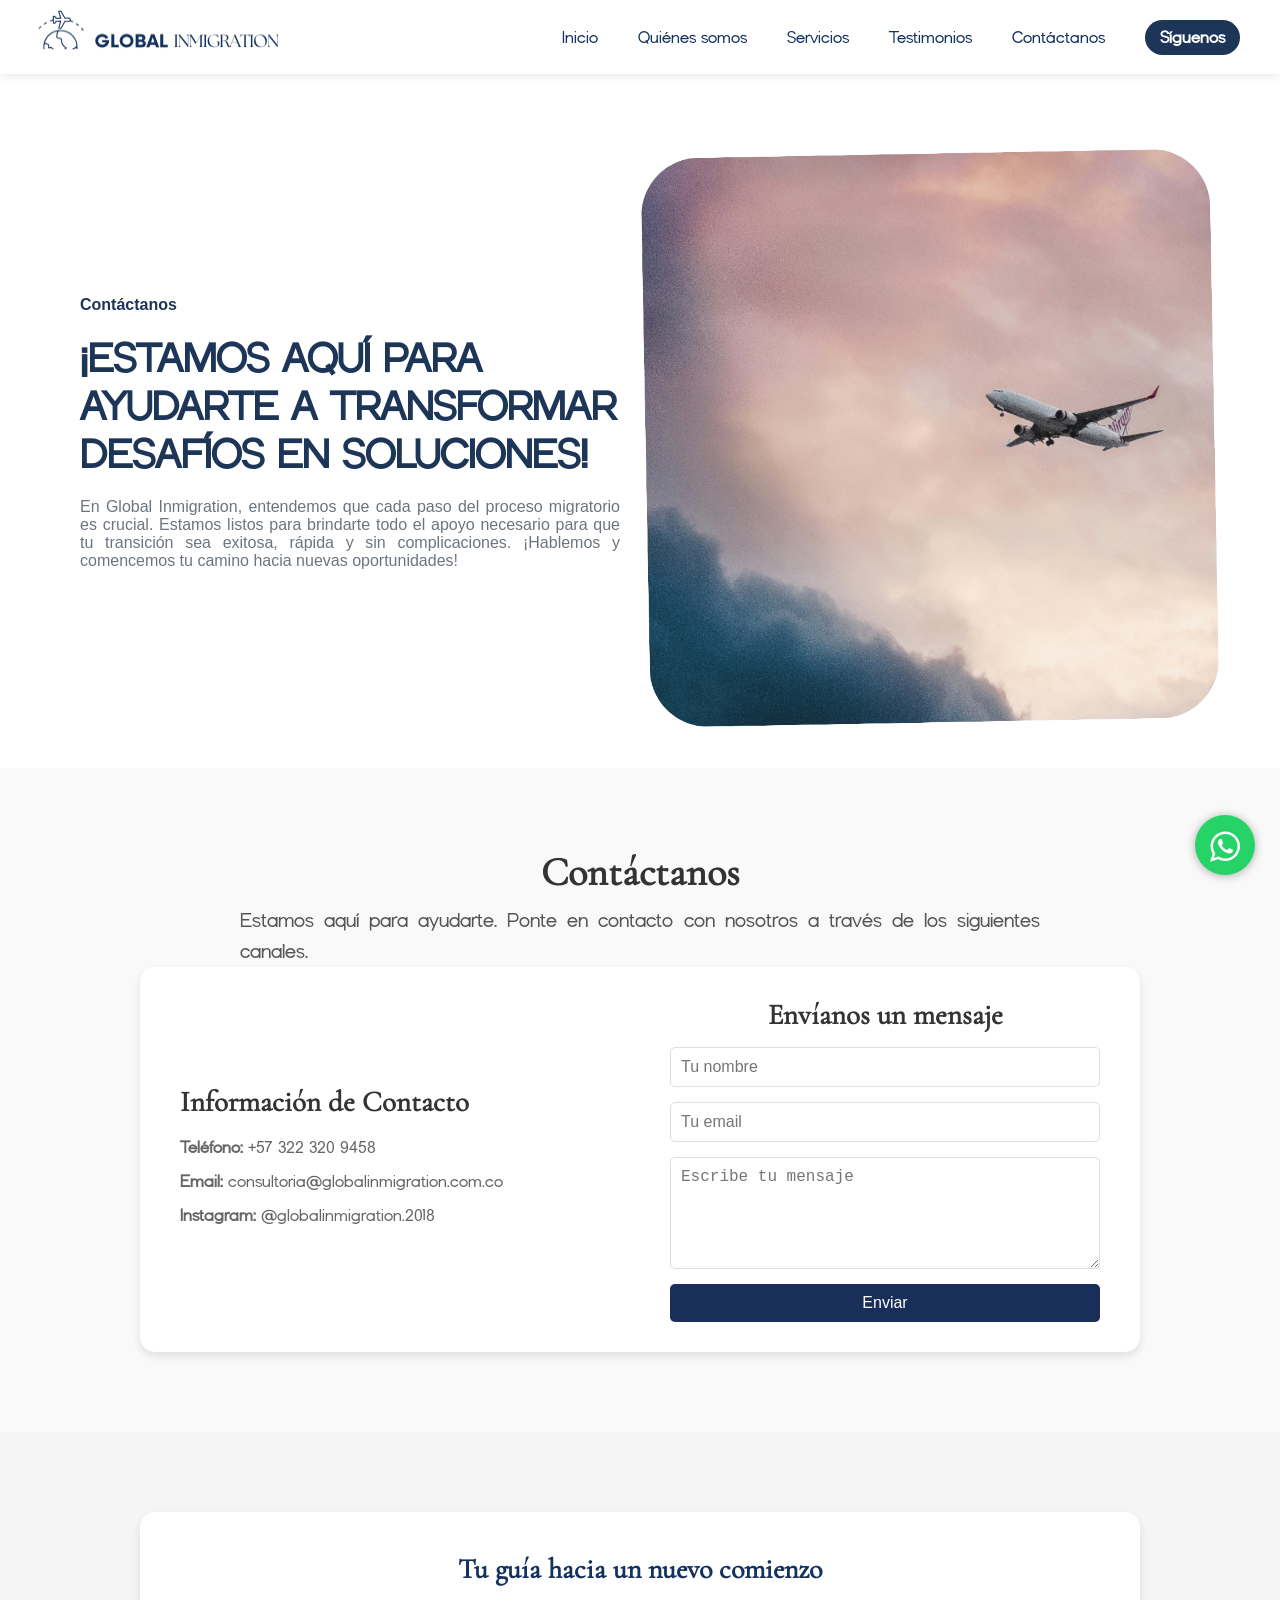
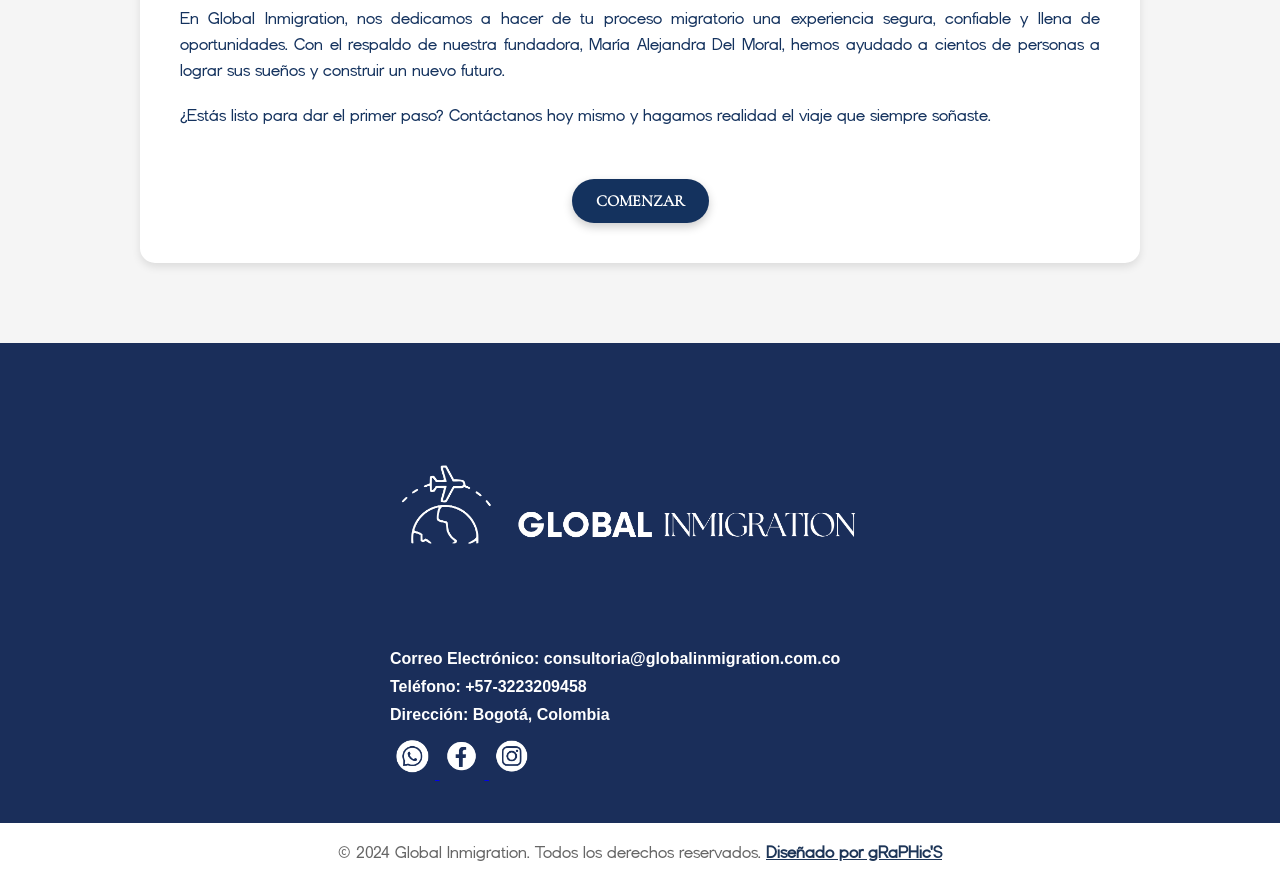
<file: GLOBAL-IMIGRATION-main-front/contacto.html>
<!DOCTYPE html>
<html lang="es">
<head>
    <meta charset="UTF-8">
    <meta name="viewport" content="width=device-width, initial-scale=1.0">
    <title>Contáctanos | Global Imigration</title>
    <link rel="stylesheet" href="./assets/contacto.css">
    <link rel="stylesheet" href="./assets/ws.css">
    <link rel="stylesheet" href="https://maxcdn.bootstrapcdn.com/font-awesome/4.5.0/css/font-awesome.min.css">
    <link rel="icon" href="./assets/img/favicon-global.ico" type="image/x-icon">
</head>
<body>
    <header>
        <nav class="navbar">
            <!-- Logo -->
            <div class="logo">
                <a href="./index.html">
                    <img src="./assets/img/Logo.png" alt="Logo de Global Inmigration">
                </a>
            </div>
            
    
            <!-- Icono del menú hamburguesa -->
            <div class="menu-icon" id="menu-icon">
                <span class="bar"></span>
                <span class="bar"></span>
                <span class="bar"></span>
            </div>
    
            <!-- Menú de navegación -->
            <ul class="nav-links" id="nav-links">
                <li><a href="./index.html">Inicio</a></li>
                <li><a href="./somos.html">Quiénes somos</a></li>
                <li><a href="./servicio.html">Servicios</a></li>
                <li><a href="./testimonio.html">Testimonios</a></li>
                <li><a href="./contacto.html">Contáctanos</a></li>
                <!-- Botón "Síguenos" dentro del menú -->
                <li>
                    <a href="https://www.instagram.com/globalinmigration.2018/" class="btn-follow">Síguenos</a>
                </li>
            </ul>            
        </nav>
    </header>
    
    

    <script>
        // Activar y desactivar el menú hamburguesa
        const menuIcon = document.getElementById('menu-icon');
        const navLinks = document.querySelector('.nav-links'); // Selección por clase

        menuIcon.addEventListener('click', () => {
            navLinks.classList.toggle('active'); // Activa el menú
            menuIcon.classList.toggle('open'); // Añade la animación de las barras
        });
    </script>
    
    <a href="https://api.whatsapp.com/message/55MZQV6EBFD6B1?autoload=1&app_absent=0" class="btn-wsp" target="_blank">
        <i class="fa fa-whatsapp icono"></i>
    </a>
    <br></br>
    <!-- Sección de Inicio -->
    <section class="hero">
        <div class="hero-content-custom">
            <h3>Contáctanos</h3>
            <h1>¡ESTAMOS AQUÍ PARA AYUDARTE A TRANSFORMAR DESAFÍOS EN SOLUCIONES!</h1>
            <div class="extra-text-bottom">
                En Global Inmigration, entendemos que cada paso del proceso migratorio es crucial. Estamos listos para brindarte todo el apoyo necesario para que tu transición sea exitosa, rápida y sin complicaciones. ¡Hablemos y comencemos tu camino hacia nuevas oportunidades!
            </div>
        </div>        
        <div class="hero-image">
          <img src="assets/img/servicionew7.png" alt="Avión y globo">
        </div>
    </section>
    
    <section id="contacto" class="contact-section">
        <div class="container">
            <!-- Título central -->
            <h2 class="section-title">Contáctanos</h2>
            <p class="section-description">
                Estamos aquí para ayudarte. Ponte en contacto con nosotros a través de los siguientes canales.
            </p>
    
            <!-- Tarjeta de contacto -->
            <div class="card-wrapper">
                <!-- Información de contacto -->
                <div class="contact-info">
                    <h3>Información de Contacto</h3>
                    <p><strong>Teléfono:</strong> +57 322 320 9458</p>
                    <p><strong>Email:</strong> consultoria@globalinmigration.com.co</p>
                    <p><strong>Instagram:</strong> @globalinmigration.2018</p>
                </div>                
                <!-- Formulario de contacto -->
                <div class="contact-form">
                    <h3>Envíanos un mensaje</h3>
                    <form action="#" method="post">
                        <input type="text" name="name" placeholder="Tu nombre" required>
                        <input type="email" name="email" placeholder="Tu email" required>
                        <textarea name="message" placeholder="Escribe tu mensaje" rows="5" required></textarea>
                        <button type="submit" class="btn-primary">Enviar</button>
                    </form>
                </div>
            </div>
        </div>
    </section>

    <section id="cta-global" class="founder-section">
        <div class="container">
            <div class="card-wrapper">
                <div class="card-text">
                    <h3>Tu guía hacia un nuevo comienzo</h3>
                    <p>
                        En Global Inmigration, nos dedicamos a hacer de tu proceso migratorio una experiencia segura, confiable y llena de oportunidades. Con el respaldo de nuestra fundadora, María Alejandra Del Moral, hemos ayudado a cientos de personas a lograr sus sueños y construir un nuevo futuro.
                    </p>
                    <p>
                        ¿Estás listo para dar el primer paso? Contáctanos hoy mismo y hagamos realidad el viaje que siempre soñaste.
                    </p>
                    <br>
                    <a href="https://www.instagram.com/globalinmigration.2018/" class="btn-primary">COMENZAR</a>
                </div>
            </div>
        </div>
    </section>
    
    
    
    <section id="footer">
        <div class="info">
            <img src="./assets/img/global-logo-blanco.png" alt="Global Inmigration" class="logob">
            <h4>Correo Electrónico: consultoria@globalinmigration.com.co</h4>
            <h4>Teléfono: +57-3223209458</h4>
            <h4>Dirección: Bogotá, Colombia</h4>
    
            <!-- Enlaces a redes sociales -->
            <a href="https://api.whatsapp.com/message/55MZQV6EBFD6B1?autoload=1&app_absent=0" target="_blank">
                <img src="./assets/img/ws.png" alt="WhatsApp" class="ico">
            </a>
            <a href="https://www.facebook.com/globalinmigration" target="_blank">
                <img src="./assets/img/fb.png" alt="Facebook" class="ico">
            </a>
            <a href="https://www.instagram.com/globalinmigration.2018/" target="_blank">
                <img src="./assets/img/ig.png" alt="Instagram" class="ico">
            </a>
        </div>
    </section>
    
    <!-- Nueva sección con fondo blanco para el copyright -->
    <section id="footer-copyright">
        <div class="footer-content">
            <p>&copy; 2024 Global Inmigration. Todos los derechos reservados. <a href="https://www.instagram.com/graphics.its/" target="_blank">Diseñado por gRaPHic'S</a></p>
        </div>
    </section>

</body>
</html>
</file>
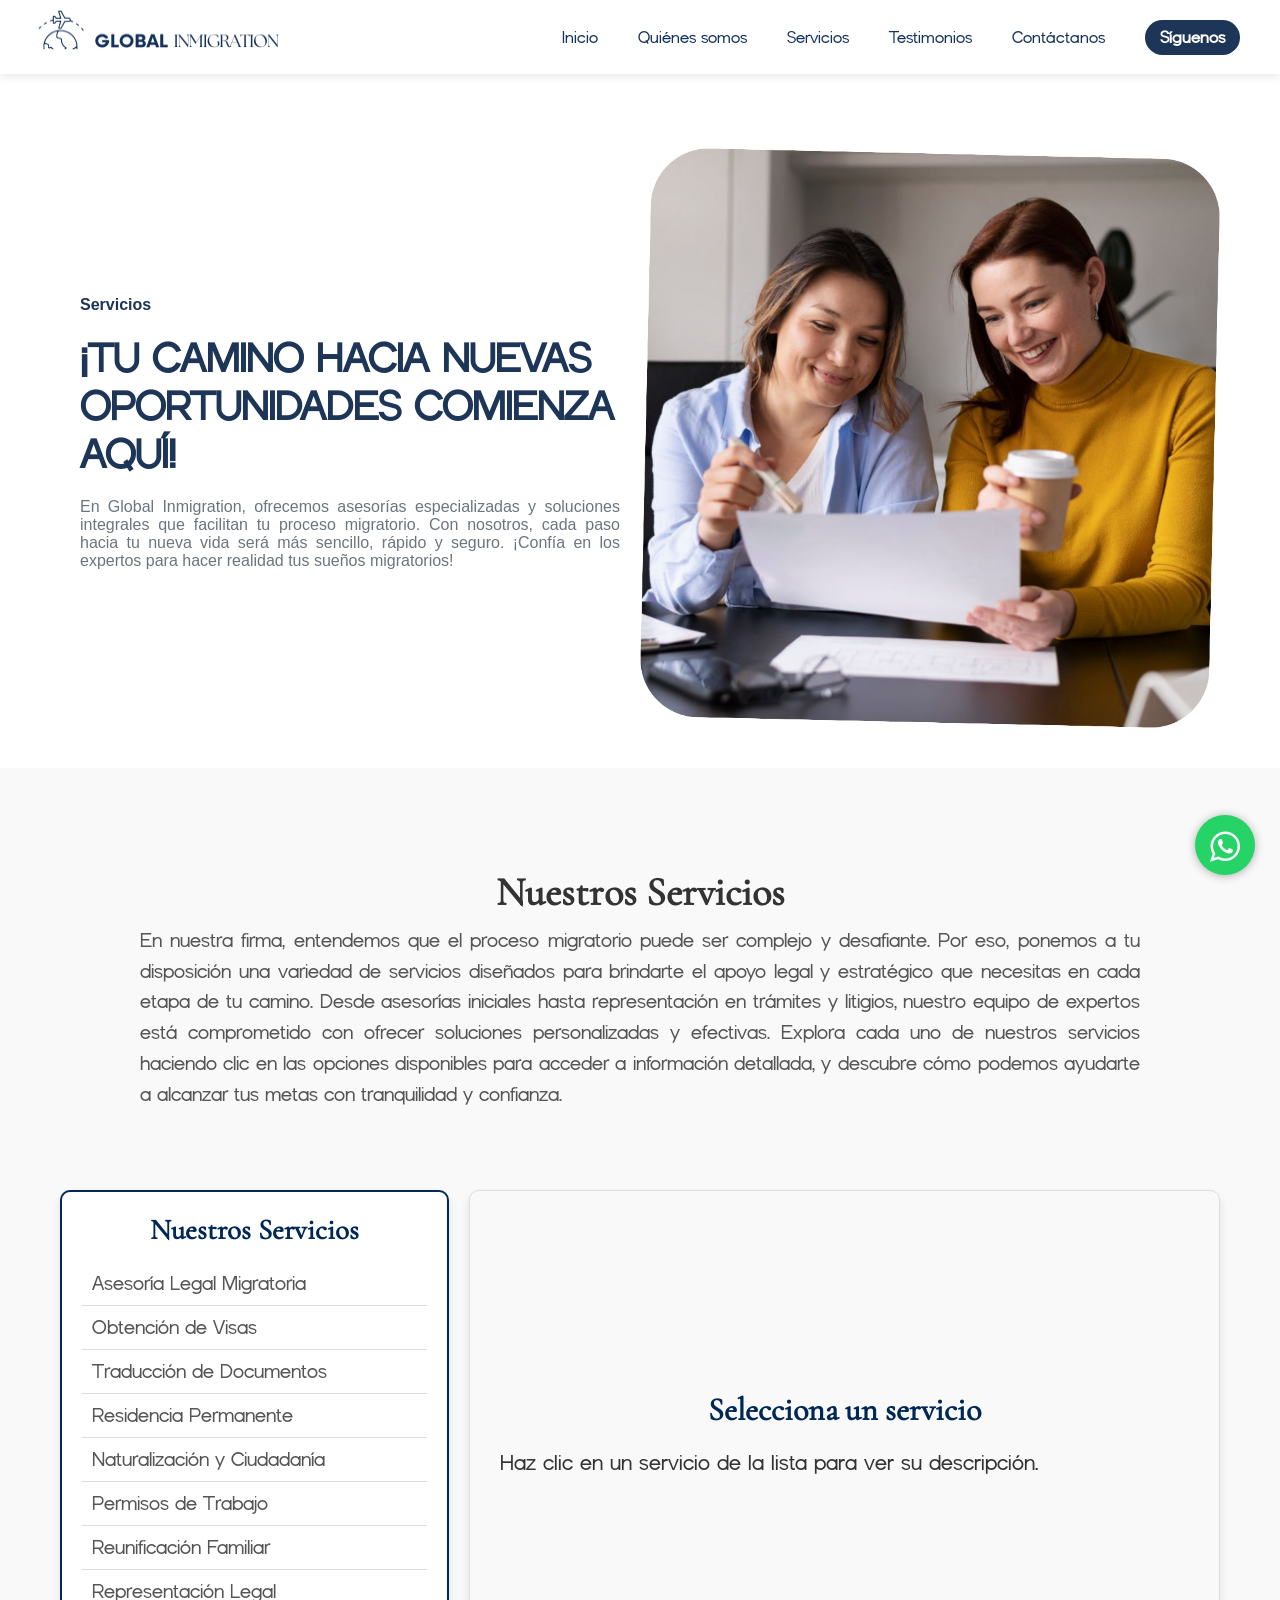
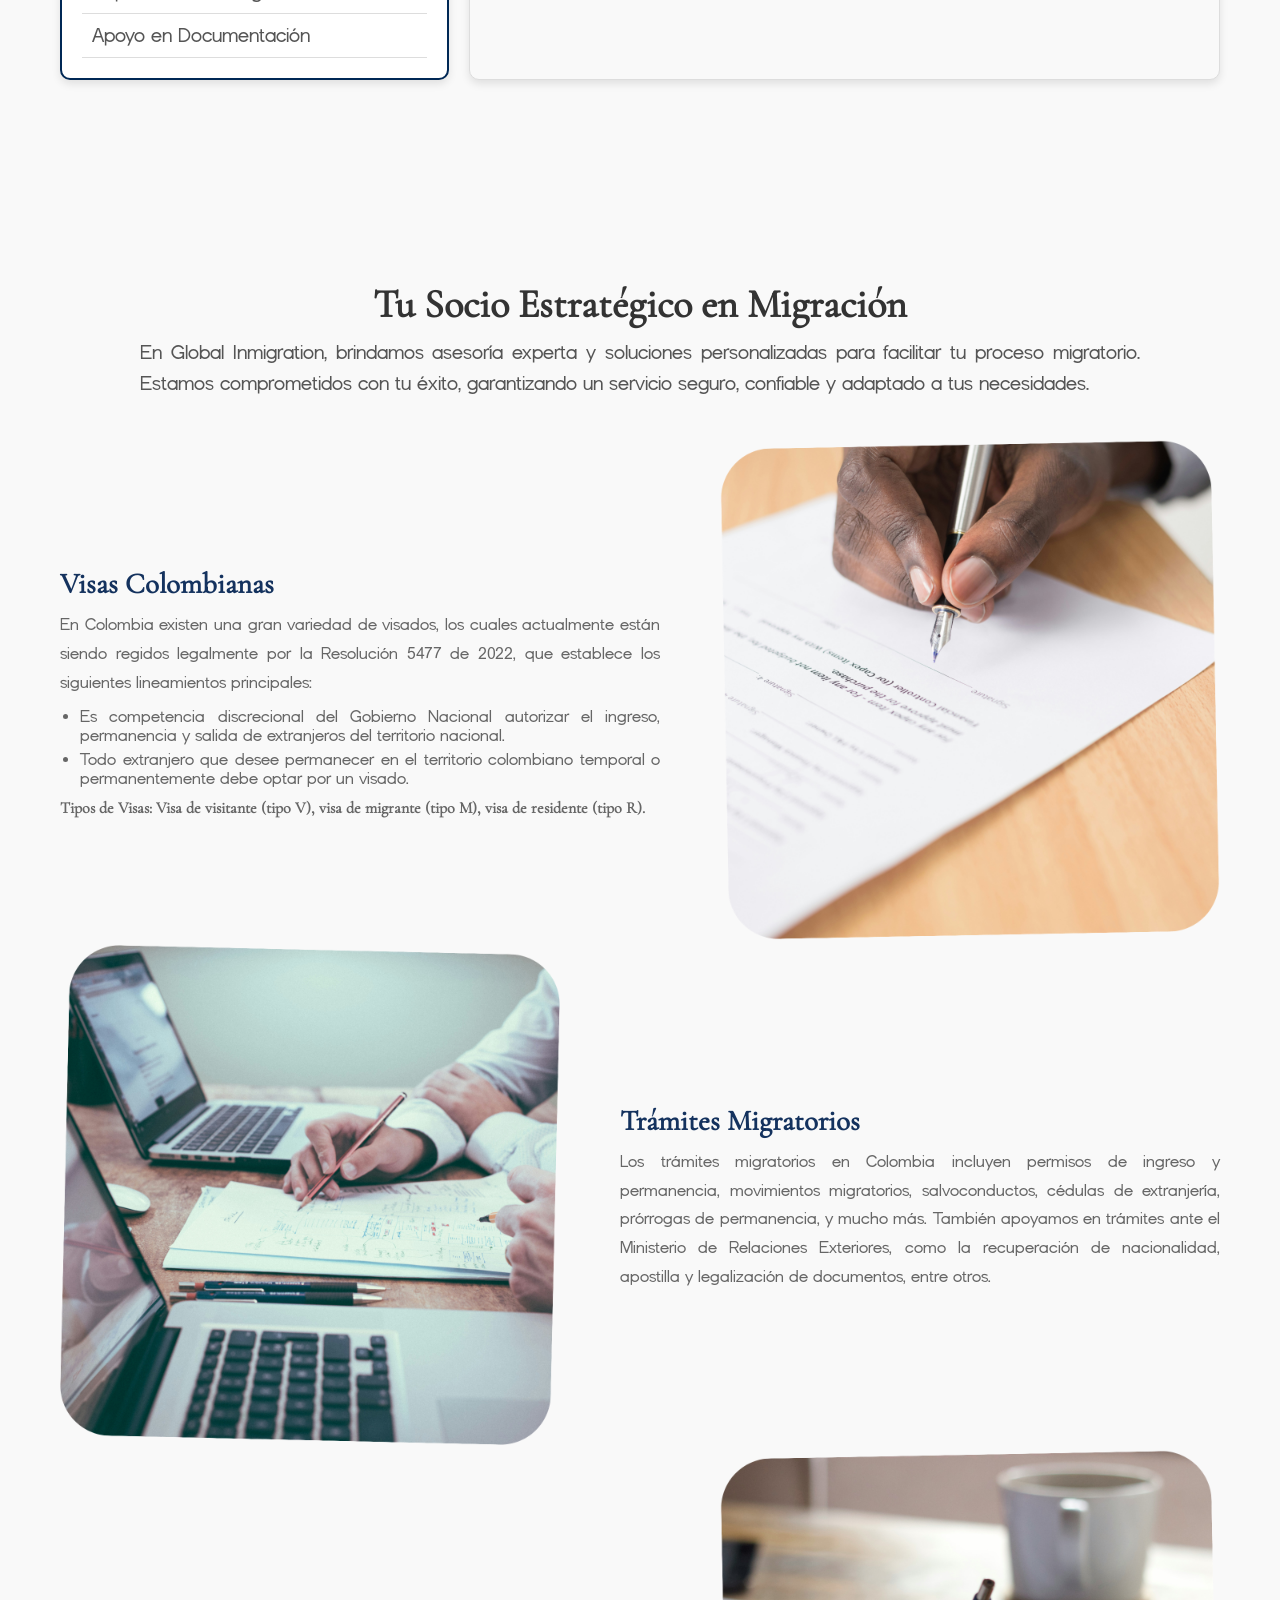
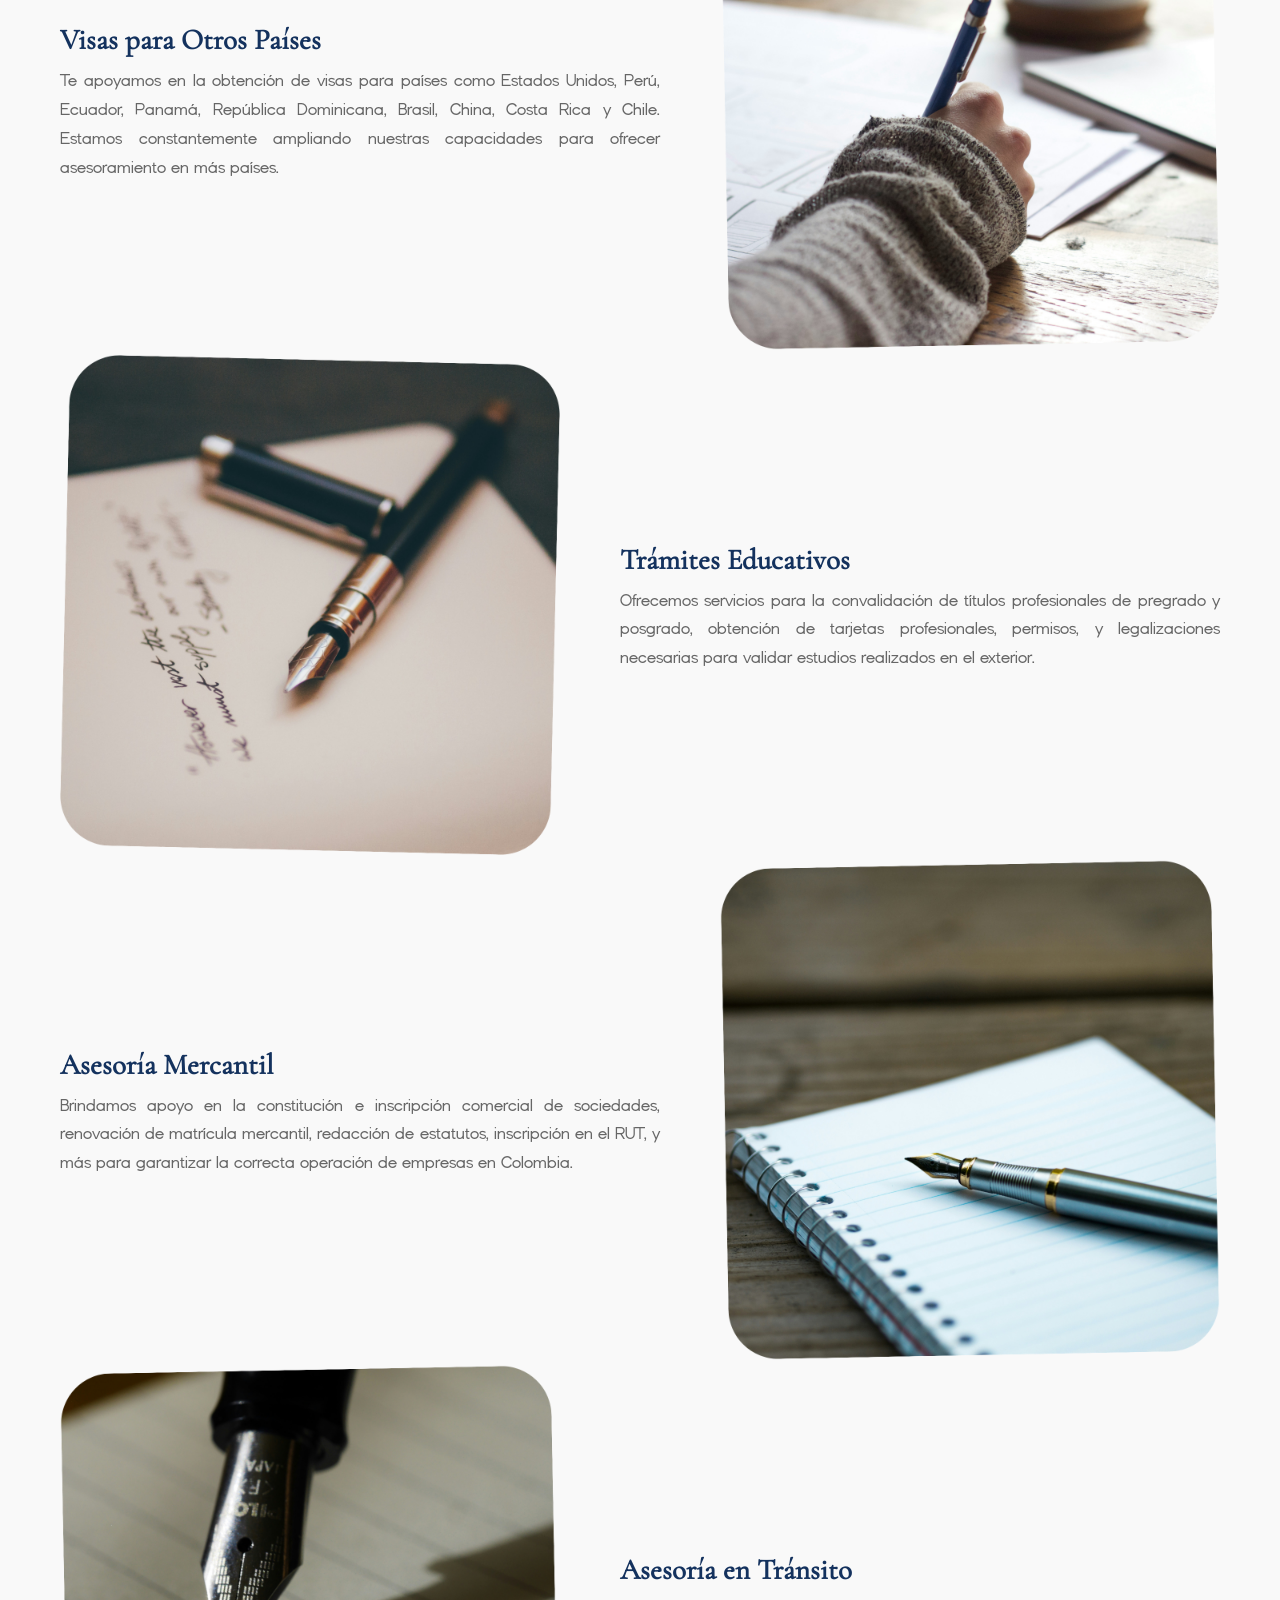
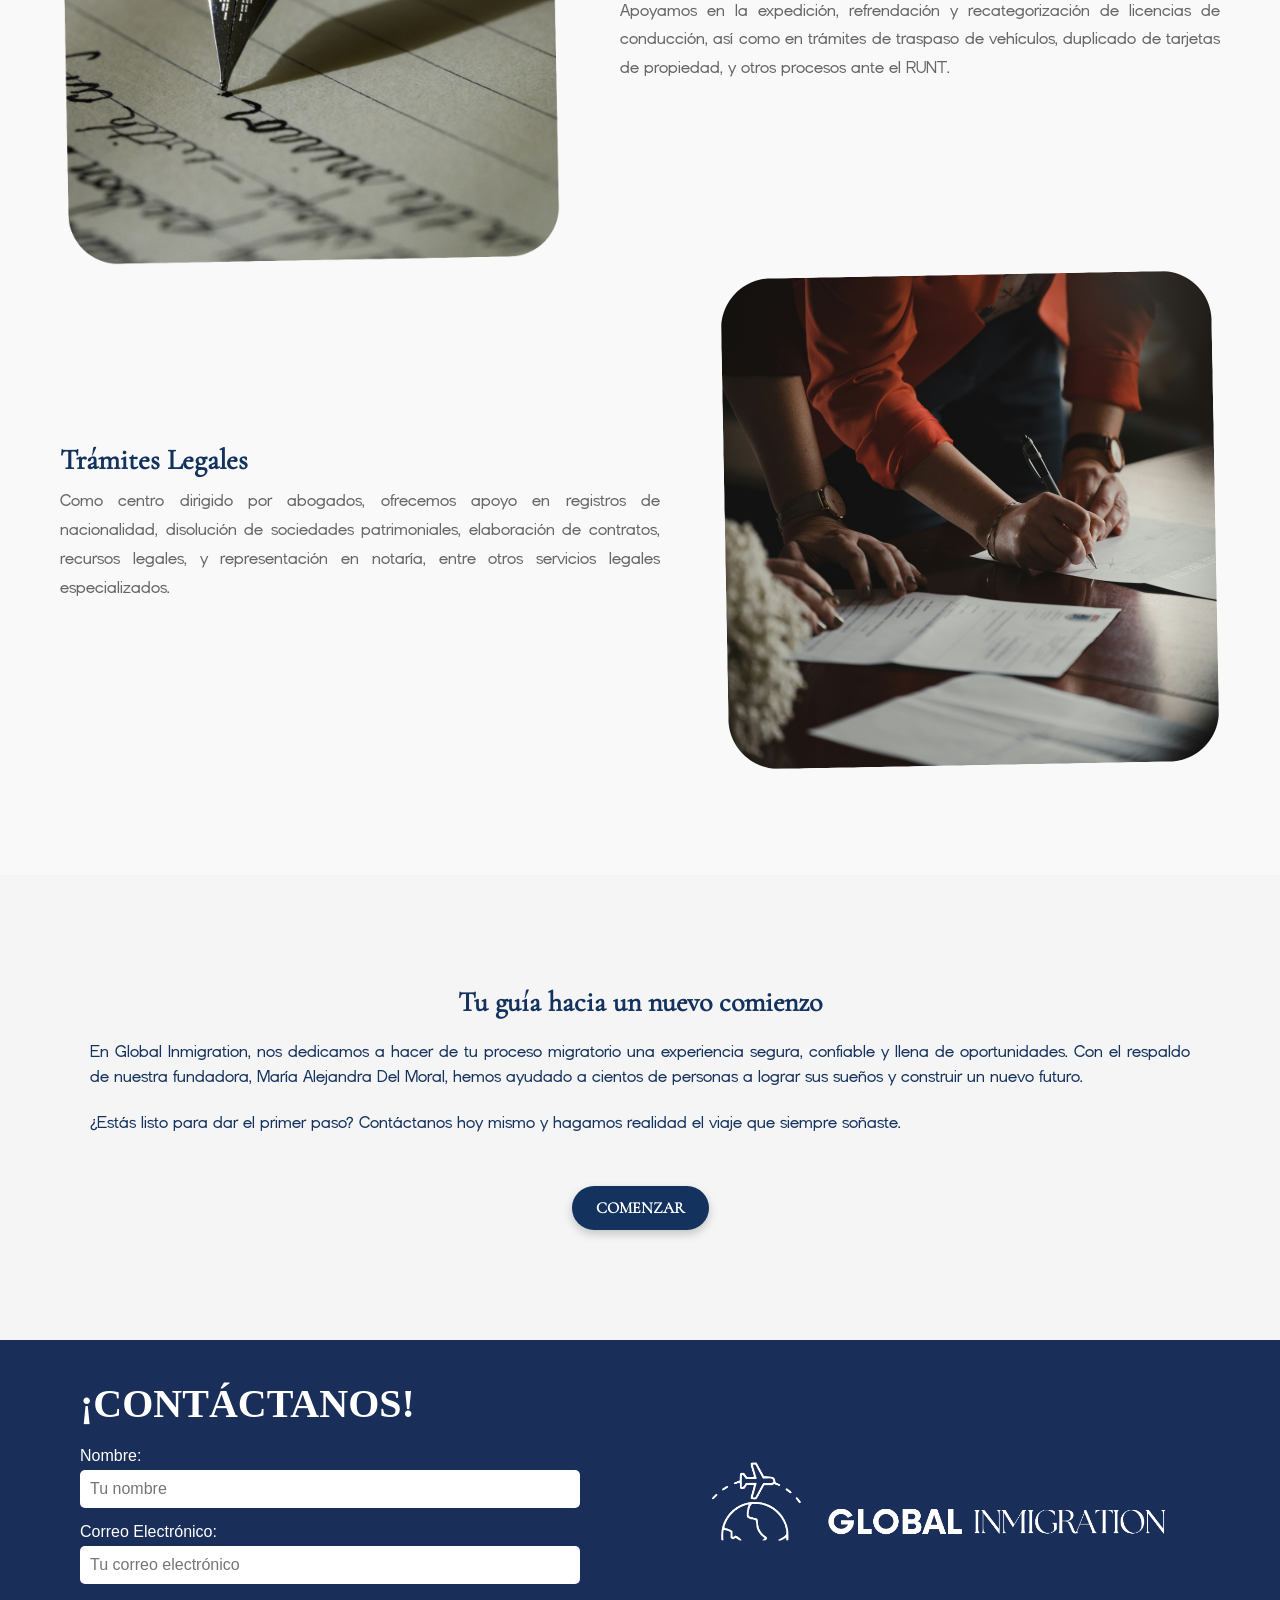
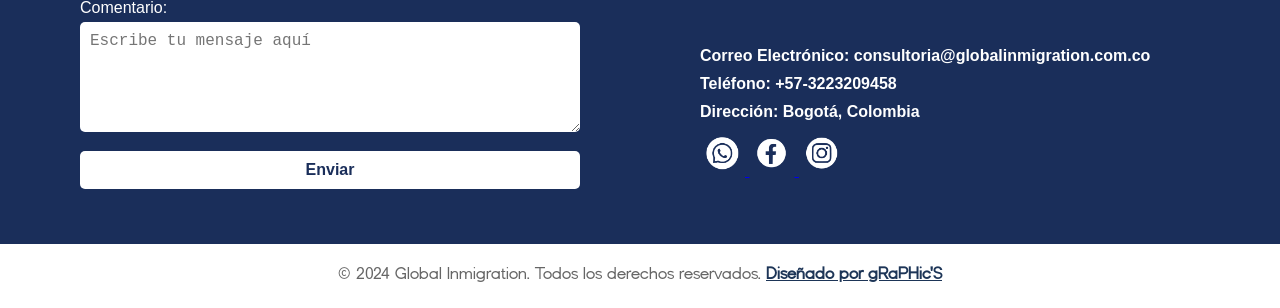
<file: GLOBAL-IMIGRATION-main-front/servicio.html>
<!DOCTYPE html>
<html lang="es">
<head>
    <meta charset="UTF-8">
    <meta name="viewport" content="width=device-width, initial-scale=1.0">
    <title>Servicios | Global Imigration</title>
    <link rel="stylesheet" href="./assets/servicio.css">
    <link rel="stylesheet" href="./assets/ws.css">
    <link rel="stylesheet" href="https://maxcdn.bootstrapcdn.com/font-awesome/4.5.0/css/font-awesome.min.css">
    <link rel="icon" href="./assets/img/favicon-global.ico" type="image/x-icon">
</head>
<body>
    <header>
        <nav class="navbar">
            <!-- Logo -->
            <div class="logo">
                <a href="./index.html">
                    <img src="./assets/img/Logo.png" alt="Logo de Global Inmigration">
                </a>
            </div>
            
    
            <!-- Icono del menú hamburguesa -->
            <div class="menu-icon" id="menu-icon">
                <span class="bar"></span>
                <span class="bar"></span>
                <span class="bar"></span>
            </div>
    
            <!-- Menú de navegación -->
            <ul class="nav-links" id="nav-links">
                <li><a href="./index.html">Inicio</a></li>
                <li><a href="./somos.html">Quiénes somos</a></li>
                <li><a href="./servicio.html">Servicios</a></li>
                <li><a href="./testimonio.html">Testimonios</a></li>
                <li><a href="./contacto.html">Contáctanos</a></li>
                <!-- Botón "Síguenos" dentro del menú -->
                <li>
                    <a href="https://www.instagram.com/globalinmigration.2018/" class="btn-follow">Síguenos</a>
                </li>
            </ul>            
        </nav>
    </header>
    
    

    <script>
        // Activar y desactivar el menú hamburguesa
        const menuIcon = document.getElementById('menu-icon');
        const navLinks = document.querySelector('.nav-links'); // Selección por clase

        menuIcon.addEventListener('click', () => {
            navLinks.classList.toggle('active'); // Activa el menú
            menuIcon.classList.toggle('open'); // Añade la animación de las barras
        });
    </script>
    
    <a href="https://api.whatsapp.com/message/55MZQV6EBFD6B1?autoload=1&app_absent=0" class="btn-wsp" target="_blank">
        <i class="fa fa-whatsapp icono"></i>
    </a>
    <br></br>
    <!-- Sección de Inicio -->
    <section class="hero">
        <div class="hero-content-custom">
            <h3>Servicios</h3>
            <h1>¡TU CAMINO HACIA NUEVAS OPORTUNIDADES COMIENZA AQUÍ!</h1>
            <div class="extra-text-bottom">
                En Global Inmigration, ofrecemos asesorías especializadas y soluciones integrales que facilitan tu proceso migratorio. Con nosotros, cada paso hacia tu nueva vida será más sencillo, rápido y seguro. ¡Confía en los expertos para hacer realidad tus sueños migratorios!
            </div>
        </div>
        <div class="hero-image">
            <img src="assets/img/servicionew1.png" alt="Avión y globo representando migración">
        </div>
    </section>
    
    <section id="nuestros-servicios" class="about-section">
        <!-- Título y descripción general -->
        <div class="container">
            <h2 class="section-title">Nuestros Servicios</h2>
            <p class="section-description">
                En nuestra firma, entendemos que el proceso migratorio puede ser complejo y desafiante. Por eso, ponemos a tu disposición una variedad de servicios diseñados para brindarte el apoyo legal y estratégico que necesitas en cada etapa de tu camino. Desde asesorías iniciales hasta representación en trámites y litigios, nuestro equipo de expertos está comprometido con ofrecer soluciones personalizadas y efectivas. Explora cada uno de nuestros servicios haciendo clic en las opciones disponibles para acceder a información detallada, y descubre cómo podemos ayudarte a alcanzar tus metas con tranquilidad y confianza.
            </p>
            <br></br>
            <br></br>
            <!-- Contenedor general -->
            <div class="services-wrapper">
                <!-- Lista de servicios (lado izquierdo) -->
                <div class="services-list">
                    <h2 class="list-title">Nuestros Servicios</h2>
                    <ul>
                        <li onclick="showService(1)">Asesoría Legal Migratoria</li>
                        <li onclick="showService(2)">Obtención de Visas</li>
                        <li onclick="showService(3)">Traducción de Documentos</li>
                        <li onclick="showService(4)">Residencia Permanente</li>
                        <li onclick="showService(5)">Naturalización y Ciudadanía</li>
                        <li onclick="showService(6)">Permisos de Trabajo</li>
                        <li onclick="showService(7)">Reunificación Familiar</li>
                        <li onclick="showService(8)">Representación Legal</li>
                        <li onclick="showService(9)">Apoyo en Documentación</li>
                    </ul>
                </div>
                <!-- Descripción del servicio (lado derecho) -->
                <div class="service-detail">
                    <h3 id="service-title">Selecciona un servicio</h3>
                    <p id="service-description">Haz clic en un servicio de la lista para ver su descripción.</p>
                </div>
            </div>
        </div>
    </section>
    
    
    
    <script>
        // Información de los servicios
        const services = {
            1: {
                title: "Asesoría Legal Migratoria",
                description: "Ofrecemos orientación profesional en todos los aspectos legales relacionados con la migración. Nuestro equipo especializado analiza tu situación específica para brindarte las mejores opciones y acompañarte durante todo el proceso, asegurando que cumplas con los requisitos legales en cada etapa."
            },
            2: {
                title: "Obtención de Visas",
                description: "Te asistimos en la gestión de visas temporales o permanentes, ya sea para estudios, trabajo, turismo o residencia. Nos encargamos de guiarte en la recopilación de documentos necesarios, llenado de formularios y cumplimiento de normativas específicas de cada país."
            },
            3: {
                title: "Traducción de Documentos",
                description: "Proporcionamos traducción certificada y jurada de documentos esenciales como actas de nacimiento, certificados académicos, contratos laborales y más. Garantizamos la precisión y validez de las traducciones para que sean aceptadas por las autoridades migratorias y otros organismos."
            },
            4: {
                title: "Residencia Permanente",
                description: "Te guiamos a través de todos los pasos para obtener la residencia permanente en tu país de destino. Analizamos tus circunstancias personales para ayudarte a elegir el programa más adecuado, preparar la documentación requerida y superar posibles obstáculos legales."
            },
            5: {
                title: "Naturalización y Ciudadanía",
                description: "Te apoyamos en el proceso para convertirte en ciudadano del país que has elegido como tu nuevo hogar. Esto incluye asistencia con exámenes de ciudadanía, entrevistas y preparación de la documentación necesaria, asegurando que cumplas con todos los requisitos legales."
            },
            6: {
                title: "Permisos de Trabajo",
                description: "Te ayudamos a gestionar permisos de trabajo que te permitan ejercer legalmente tu profesión en otro país. Nos aseguramos de que cumplas con las normativas laborales vigentes y te apoyamos en la obtención de permisos específicos para tu sector o industria."
            },
            7: {
                title: "Reunificación Familiar",
                description: "Facilitamos el proceso para reunir a tus seres queridos en tu lugar de residencia. Te ayudamos a tramitar visas familiares, permisos especiales y cualquier requisito necesario para garantizar que puedas estar cerca de tu familia, sin complicaciones legales."
            },
            8: {
                title: "Representación Legal",
                description: "Ofrecemos representación legal en procesos relacionados con migración, ya sea para apelaciones, audiencias o situaciones complejas. Nuestro equipo te protege y defiende tus intereses, asegurando un trato justo en cada procedimiento legal."
            },
            9: {
                title: "Apoyo en Documentación",
                description: "Te asistimos en la recopilación, preparación y presentación de documentos clave para tus trámites migratorios. Nos aseguramos de que toda la información cumpla con los requisitos oficiales, evitando errores que puedan retrasar o afectar el éxito de tu solicitud."
            }
        };
    
        // Función para mostrar el servicio seleccionado
        function showService(serviceId) {
            const serviceTitle = document.getElementById("service-title");
            const serviceDescription = document.getElementById("service-description");
    
            serviceTitle.textContent = services[serviceId].title;
            serviceDescription.textContent = services[serviceId].description;
        }
    </script>
    

    <section id="quienes-somos-nuevo" class="about-section">
        <div class="container">
            <!-- Título central -->
            <h2 class="section-title">Tu Socio Estratégico en Migración</h2>
            <!-- Descripción corta -->
            <p class="section-description">
                En Global Inmigration, brindamos asesoría experta y soluciones personalizadas para facilitar tu proceso migratorio. Estamos comprometidos con tu éxito, garantizando un servicio seguro, confiable y adaptado a tus necesidades.
            </p>
            <br></br>
    
            <!-- Primera fila: VISAS COLOMBIANAS -->
            <div class="content-wrapper">
                <div class="text-content">
                    <h3>Visas Colombianas</h3>
                    <p>
                        En Colombia existen una gran variedad de visados, los cuales actualmente están siendo regidos legalmente por la Resolución 5477 de 2022, que establece los siguientes lineamientos principales:
                        <ul>
                            <li>Es competencia discrecional del Gobierno Nacional autorizar el ingreso, permanencia y salida de extranjeros del territorio nacional.</li>
                            <li>Todo extranjero que desee permanecer en el territorio colombiano temporal o permanentemente debe optar por un visado.</li>
                        </ul>
                        <strong>Tipos de Visas: Visa de visitante (tipo V), visa de migrante (tipo M), visa de residente (tipo R).</strong>
                    </p>
                </div>
                <div class="image-content">
                    <img src="assets/img/servicionew12.png" alt="Tipos de visas colombianas">
                </div>
            </div>
    
            <!-- Segunda fila: TRÁMITES MIGRATORIOS -->
            <div class="content-wrapper reverse-layout">
                <div class="image-content">
                    <img src="assets/img/servicionew13.png" alt="Trámites migratorios">
                </div>
                <div class="text-content">
                    <h3>Trámites Migratorios</h3>
                    <p>
                        Los trámites migratorios en Colombia incluyen permisos de ingreso y permanencia, movimientos migratorios, salvoconductos, cédulas de extranjería, prórrogas de permanencia, y mucho más.
                        También apoyamos en trámites ante el Ministerio de Relaciones Exteriores, como la recuperación de nacionalidad, apostilla y legalización de documentos, entre otros.
                    </p>
                </div>
            </div>
    
            <!-- Tercera fila: VISAS PARA OTROS PAÍSES -->
            <div class="content-wrapper">
                <div class="text-content">
                    <h3>Visas para Otros Países</h3>
                    <p>
                        Te apoyamos en la obtención de visas para países como Estados Unidos, Perú, Ecuador, Panamá, República Dominicana, Brasil, China, Costa Rica y Chile. Estamos constantemente ampliando nuestras capacidades para ofrecer asesoramiento en más países.
                    </p>
                </div>
                <div class="image-content">
                    <img src="assets/img/servicionew14.png" alt="Visas internacionales">
                </div>
            </div>
    
            <!-- Cuarta fila: TRÁMITES EDUCATIVOS -->
            <div class="content-wrapper reverse-layout">
                <div class="image-content">
                    <img src="assets/img/servicionew15.png" alt="Trámites educativos">
                </div>
                <div class="text-content">
                    <h3>Trámites Educativos</h3>
                    <p>
                        Ofrecemos servicios para la convalidación de títulos profesionales de pregrado y posgrado, obtención de tarjetas profesionales, permisos, y legalizaciones necesarias para validar estudios realizados en el exterior.
                    </p>
                </div>
            </div>
    
            <!-- Quinta fila: ASESORÍA MERCANTIL -->
            <div class="content-wrapper">
                <div class="text-content">
                    <h3>Asesoría Mercantil</h3>
                    <p>
                        Brindamos apoyo en la constitución e inscripción comercial de sociedades, renovación de matrícula mercantil, redacción de estatutos, inscripción en el RUT, y más para garantizar la correcta operación de empresas en Colombia.
                    </p>
                </div>
                <div class="image-content">
                    <img src="assets/img/servicionew16.png" alt="Asesoría mercantil">
                </div>
            </div>
    
            <!-- Sexta fila: ASESORÍA EN TRÁNSITO -->
            <div class="content-wrapper reverse-layout">
                <div class="image-content">
                    <img src="assets/img/servicionew17.png" alt="Asesoría en tránsito">
                </div>
                <div class="text-content">
                    <h3>Asesoría en Tránsito</h3>
                    <p>
                        Apoyamos en la expedición, refrendación y recategorización de licencias de conducción, así como en trámites de traspaso de vehículos, duplicado de tarjetas de propiedad, y otros procesos ante el RUNT.
                    </p>
                </div>
            </div>
    
            <!-- Séptima fila: TRÁMITES LEGALES -->
            <div class="content-wrapper">
                <div class="text-content">
                    <h3>Trámites Legales</h3>
                    <p>
                        Como centro dirigido por abogados, ofrecemos apoyo en registros de nacionalidad, disolución de sociedades patrimoniales, elaboración de contratos, recursos legales, y representación en notaría, entre otros servicios legales especializados.
                    </p>
                </div>
                <div class="image-content">
                    <img src="assets/img/servicionew18.png" alt="Trámites legales">
                </div>
            </div>
        </div>
    </section>
    
    
    <section id="cta-global" class="founder-section">
        <div class="container">
            <div class="card-wrapper">
                <div class="card-text">
                    <h3>Tu guía hacia un nuevo comienzo</h3>
                    <p>
                        En Global Inmigration, nos dedicamos a hacer de tu proceso migratorio una experiencia segura, confiable y llena de oportunidades. Con el respaldo de nuestra fundadora, María Alejandra Del Moral, hemos ayudado a cientos de personas a lograr sus sueños y construir un nuevo futuro.
                    </p>
                    <p>
                        ¿Estás listo para dar el primer paso? Contáctanos hoy mismo y hagamos realidad el viaje que siempre soñaste.
                    </p>
                    <br>
                    <a href="https://www.instagram.com/globalinmigration.2018/" class="btn-primary">COMENZAR</a>
                </div>
            </div>
        </div>
    </section>

    <section id="footer">
        <div id="contac">
            <h2>¡CONTÁCTANOS!</h2>
            <form action="#" method="post">
                <label for="nombre">Nombre:</label>
                <input type="text" id="nombre" name="nombre" placeholder="Tu nombre" required>

                <label for="email">Correo Electrónico:</label>
                <input type="email" id="email" name="email" placeholder="Tu correo electrónico" required>

                <label for="mensaje">Comentario:</label>
                <textarea id="mensaje" name="mensaje" placeholder="Escribe tu mensaje aquí" rows="5"></textarea>

                <input type="submit" value="Enviar">
            </form>
        </div>
        <div class="info">
            <img src="./assets/img/global-logo-blanco.png" alt="Global Inmigration" class="logob">
            <h4>Correo Electrónico: consultoria@globalinmigration.com.co</h4>
            <h4>Teléfono: +57-3223209458</h4>
            <h4>Dirección: Bogotá, Colombia</h4>
        
            <!-- Enlaces a redes sociales -->
            <a href="https://api.whatsapp.com/message/55MZQV6EBFD6B1?autoload=1&app_absent=0" target="_blank">
                <img src="./assets/img/ws.png" alt="WhatsApp" class="ico">
            </a>
            <a href="https://www.facebook.com/globalinmigration" target="_blank">
                <img src="./assets/img/fb.png" alt="Facebook" class="ico">
            </a>
            <a href="https://www.instagram.com/globalinmigration.2018/" target="_blank">
                <img src="./assets/img/ig.png" alt="Instagram" class="ico">
            </a>
        </div>
    </section>


    <!-- Nueva sección con fondo blanco para el copyright -->
    <section id="footer-copyright">
        <div class="footer-content">
            <p>&copy; 2024 Global Inmigration. Todos los derechos reservados. <a href="https://www.instagram.com/graphics.its/" target="_blank">Diseñado por gRaPHic'S</a></p>
        </div>
    </section>

</body>
</html>
</file>
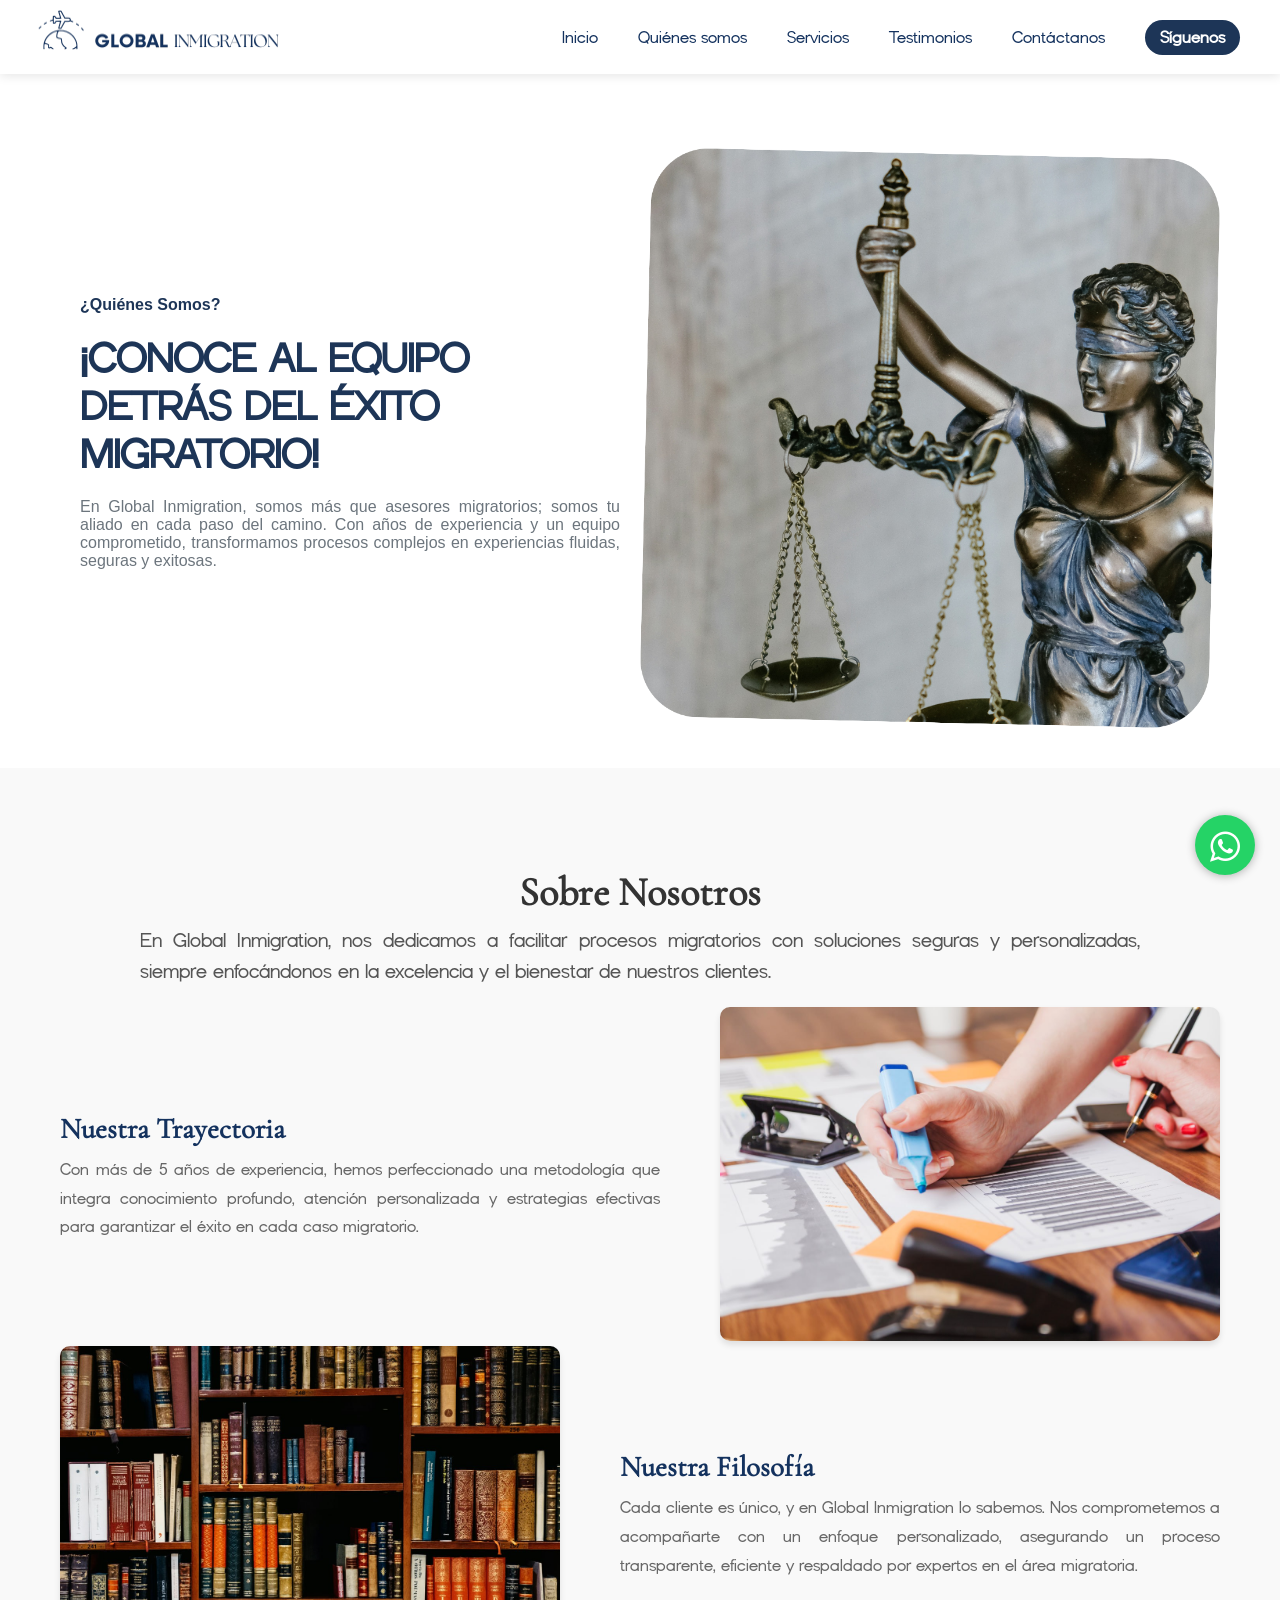
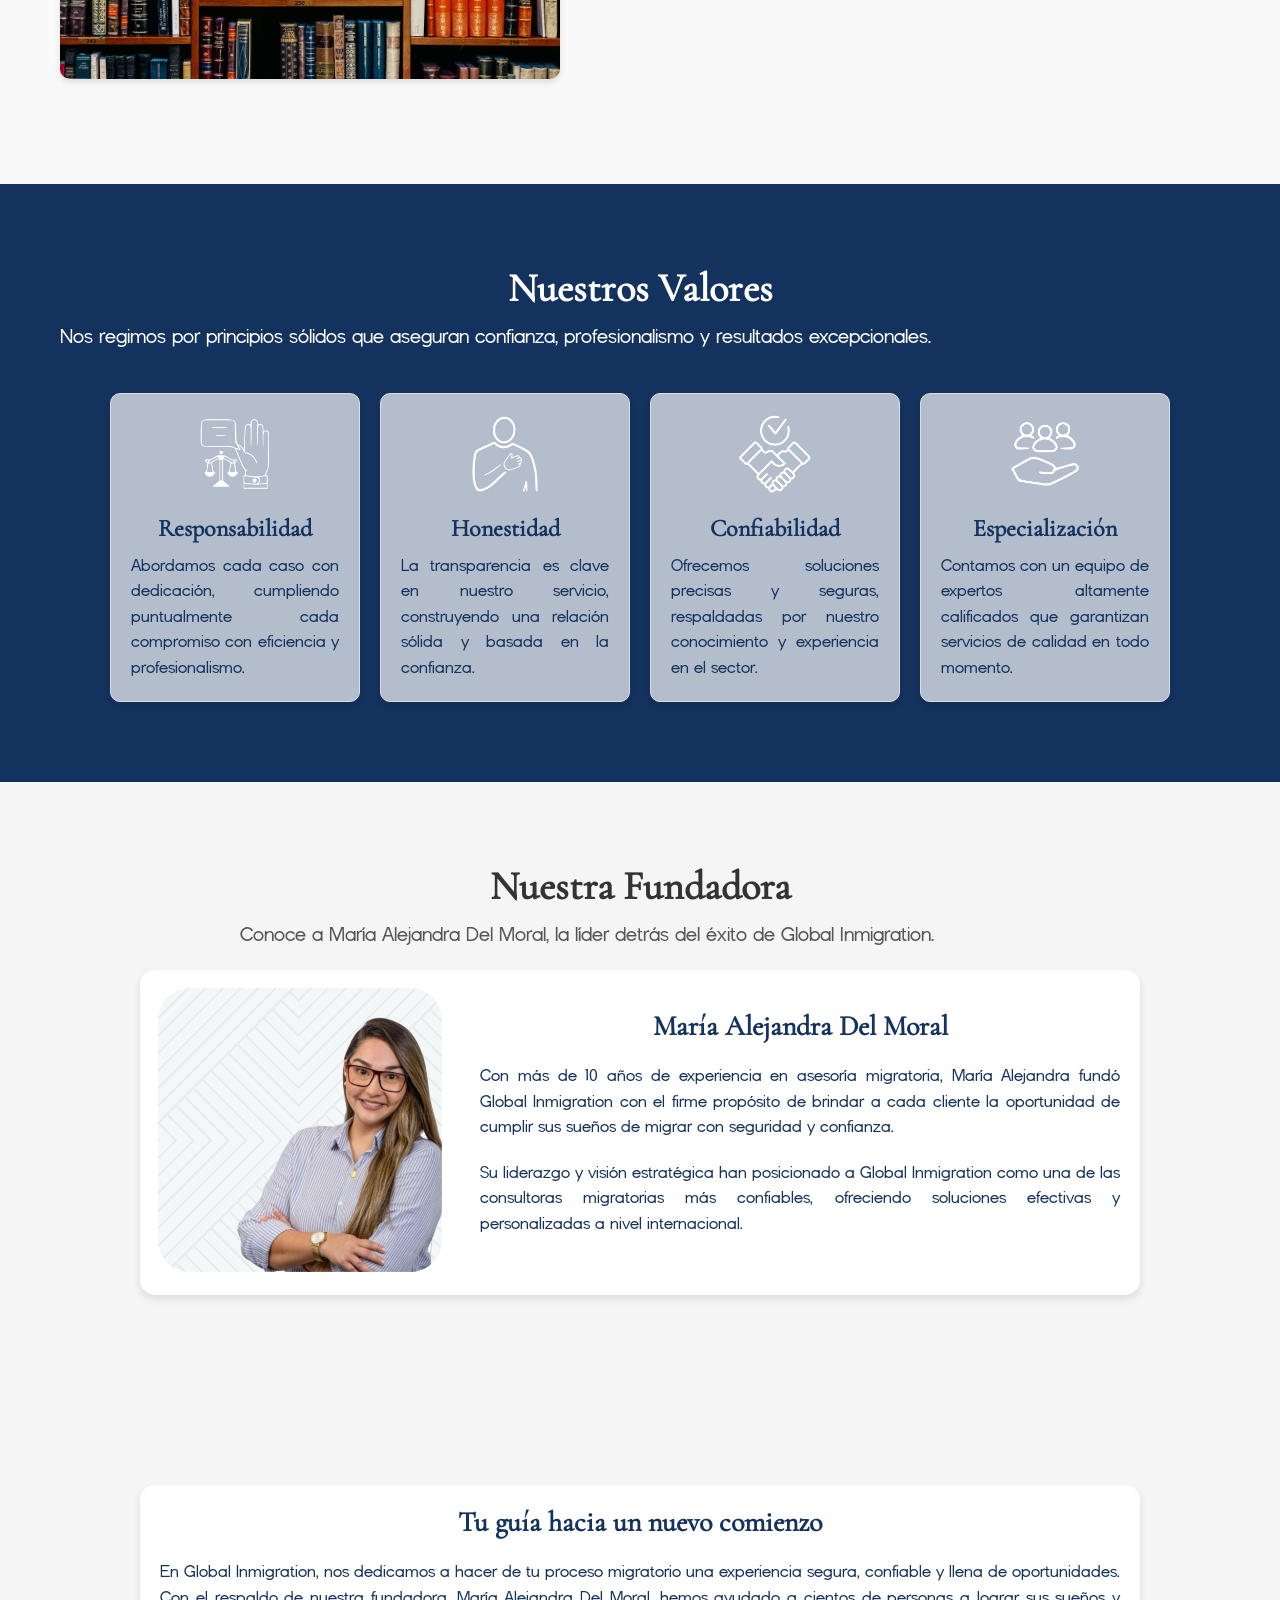
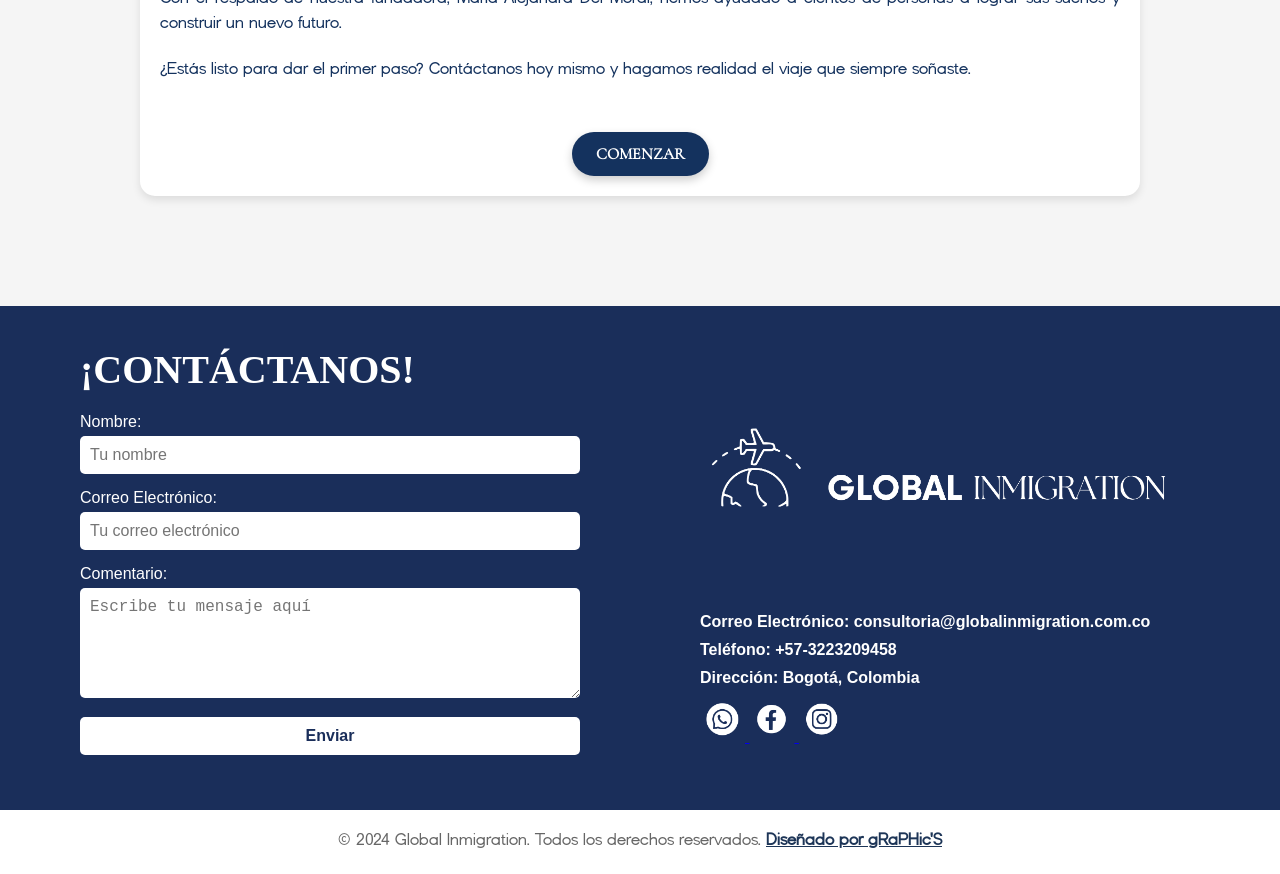
<file: GLOBAL-IMIGRATION-main-front/somos.html>
<!DOCTYPE html>
<html lang="es">
<head>
    <meta charset="UTF-8">
    <meta name="viewport" content="width=device-width, initial-scale=1.0">
    <title>¿Quiénes Somos? | Global Imigration</title>
    <link rel="stylesheet" href="./assets/somos.css">
    <link rel="stylesheet" href="./assets/ws.css">
    <link rel="stylesheet" href="https://maxcdn.bootstrapcdn.com/font-awesome/4.5.0/css/font-awesome.min.css">
    <link rel="icon" href="./assets/img/favicon-global.ico" type="image/x-icon">
</head>
<body>
    <header>
        <nav class="navbar">
            <!-- Logo -->
            <div class="logo">
                <a href="./index.html">
                    <img src="./assets/img/Logo.png" alt="Logo de Global Inmigration">
                </a>
            </div>
            
    
            <!-- Icono del menú hamburguesa -->
            <div class="menu-icon" id="menu-icon">
                <span class="bar"></span>
                <span class="bar"></span>
                <span class="bar"></span>
            </div>
    
            <!-- Menú de navegación -->
            <ul class="nav-links" id="nav-links">
                <li><a href="./index.html">Inicio</a></li>
                <li><a href="./somos.html">Quiénes somos</a></li>
                <li><a href="./servicio.html">Servicios</a></li>
                <li><a href="./testimonio.html">Testimonios</a></li>
                <li><a href="./contacto.html">Contáctanos</a></li>
                <!-- Botón "Síguenos" dentro del menú -->
                <li>
                    <a href="https://www.instagram.com/globalinmigration.2018/" class="btn-follow">Síguenos</a>
                </li>
            </ul>            
        </nav>
    </header>
    
    

    <script>
        // Activar y desactivar el menú hamburguesa
        const menuIcon = document.getElementById('menu-icon');
        const navLinks = document.querySelector('.nav-links'); // Selección por clase

        menuIcon.addEventListener('click', () => {
            navLinks.classList.toggle('active'); // Activa el menú
            menuIcon.classList.toggle('open'); // Añade la animación de las barras
        });
    </script>
    
    <a href="https://api.whatsapp.com/message/55MZQV6EBFD6B1?autoload=1&app_absent=0" class="btn-wsp" target="_blank">
        <i class="fa fa-whatsapp icono"></i>
    </a>
    
    <br></br>
    <!-- Sección de Inicio -->
    <section class="hero">
        <div class="hero-content-custom">
            <h3>¿Quiénes Somos?</h3>
            <h1>¡CONOCE AL EQUIPO DETRÁS DEL ÉXITO MIGRATORIO!</h1>
            <div class="extra-text-bottom">
                En Global Inmigration, somos más que asesores migratorios; somos tu aliado en cada paso del camino. Con años de experiencia y un equipo comprometido, transformamos procesos complejos en experiencias fluidas, seguras y exitosas.
            </div>
        </div>        
        <div class="hero-image">
            <img src="assets/img/servicionew10.png" alt="Avión y globo">
        </div>
    </section>

    <!-- Sección Sobre Nosotros -->
    <section id="quienes-somos-nuevo" class="about-section">
        <div class="container">
            <h2 class="section-title">Sobre Nosotros</h2>
            <p class="section-description">
                En Global Inmigration, nos dedicamos a facilitar procesos migratorios con soluciones seguras y personalizadas, siempre enfocándonos en la excelencia y el bienestar de nuestros clientes.
            </p>
            <br>

            <!-- Trayectoria -->
            <div class="content-wrapper">
                <div class="text-content">
                    <h3>Nuestra Trayectoria</h3>
                    <p>
                        Con más de 5 años de experiencia, hemos perfeccionado una metodología que integra conocimiento profundo, atención personalizada y estrategias efectivas para garantizar el éxito en cada caso migratorio.
                    </p>
                </div>
                <div class="image-content">
                    <img src="assets/img/servicios1.jpeg" alt="Equipo trabajando juntos">
                </div>
            </div>

            <!-- Filosofía -->
            <div class="content-wrapper reverse-layout">
                <div class="image-content">
                    <img src="assets/img/servicios2.jpeg" alt="Asesoría personalizada">
                </div>
                <div class="text-content">
                    <h3>Nuestra Filosofía</h3>
                    <p>
                        Cada cliente es único, y en Global Inmigration lo sabemos. Nos comprometemos a acompañarte con un enfoque personalizado, asegurando un proceso transparente, eficiente y respaldado por expertos en el área migratoria.
                    </p>
                </div>
            </div>
        </div>
    </section>

    <!-- Sección Valores -->
    <section id="valores-global" class="values-section">
        <div class="container">
            <h2 class="section-title">Nuestros Valores</h2>
            <p class="section-description">
                Nos regimos por principios sólidos que aseguran confianza, profesionalismo y resultados excepcionales.
            </p>
            
            <div class="values-grid">
                <!-- Valor 1 -->
                <div class="value-card">
                    <img src="./assets/img/1.png" alt="Icono de responsabilidad">
                    <h3>Responsabilidad</h3>
                    <p>
                        Abordamos cada caso con dedicación, cumpliendo puntualmente cada compromiso con eficiencia y profesionalismo.
                    </p>
                </div>
                
                <!-- Valor 2 -->
                <div class="value-card">
                    <img src="./assets/img/4.png" alt="Icono de honestidad">
                    <h3>Honestidad</h3>
                    <p>
                        La transparencia es clave en nuestro servicio, construyendo una relación sólida y basada en la confianza.
                    </p>
                </div>
                
                <!-- Valor 3 -->
                <div class="value-card">
                    <img src="./assets/img/3.png" alt="Icono de confiabilidad">
                    <h3>Confiabilidad</h3>
                    <p>
                        Ofrecemos soluciones precisas y seguras, respaldadas por nuestro conocimiento y experiencia en el sector.
                    </p>
                </div>
                
                <!-- Valor 4 -->
                <div class="value-card">
                    <img src="./assets/img/2.png" alt="Icono de profesionalismo">
                    <h3>Especialización</h3>
                    <p>
                        Contamos con un equipo de expertos altamente calificados que garantizan servicios de calidad en todo momento.
                    </p>
                </div>
            </div>
        </div>
    </section>

    <!-- Sección Nuestra Fundadora -->
    <section id="nuestra-fundadora" class="founder-section">
        <div class="container">
            <h2 class="section-title">Nuestra Fundadora</h2>
            <p class="section-description">
                Conoce a María Alejandra Del Moral, la líder detrás del éxito de Global Inmigration.
            </p>
            <br>
            <div class="card-wrapper">
                <div class="card-image">
                    <img src="assets/img/foto-fundadora.png" alt="Foto de la fundadora">
                </div>
                <div class="card-text">
                    <h3>María Alejandra Del Moral</h3>
                    <p>
                        Con más de 10 años de experiencia en asesoría migratoria, María Alejandra fundó Global Inmigration con el firme propósito de brindar a cada cliente la oportunidad de cumplir sus sueños de migrar con seguridad y confianza.
                    </p>
                    <p>
                        Su liderazgo y visión estratégica han posicionado a Global Inmigration como una de las consultoras migratorias más confiables, ofreciendo soluciones efectivas y personalizadas a nivel internacional.
                    </p>
                </div>
            </div>
        </div>
    </section>

    <!-- Sección Inspiradora Final -->
    <section id="cta-global" class="founder-section">
        <div class="container">
            <div class="card-wrapper">
                <div class="card-text">
                    <h3>Tu guía hacia un nuevo comienzo</h3>
                    <p>
                        En Global Inmigration, nos dedicamos a hacer de tu proceso migratorio una experiencia segura, confiable y llena de oportunidades. Con el respaldo de nuestra fundadora, María Alejandra Del Moral, hemos ayudado a cientos de personas a lograr sus sueños y construir un nuevo futuro.
                    </p>
                    <p>
                        ¿Estás listo para dar el primer paso? Contáctanos hoy mismo y hagamos realidad el viaje que siempre soñaste.
                    </p>
                    <br>
                    <a href="https://www.instagram.com/globalinmigration.2018/" class="btn-primary">COMENZAR</a>
                </div>
            </div>
        </div>
    </section>



    <section id="footer">
        <div id="contac">
            <h2>¡CONTÁCTANOS!</h2>
            <form action="#" method="post">
                <label for="nombre">Nombre:</label>
                <input type="text" id="nombre" name="nombre" placeholder="Tu nombre" required>
    
                <label for="email">Correo Electrónico:</label>
                <input type="email" id="email" name="email" placeholder="Tu correo electrónico" required>
    
                <label for="mensaje">Comentario:</label>
                <textarea id="mensaje" name="mensaje" placeholder="Escribe tu mensaje aquí" rows="5"></textarea>
    
                <input type="submit" value="Enviar">
            </form>
        </div>
        <div class="info">
            <img src="./assets/img/global-logo-blanco.png" alt="Global Inmigration" class="logob">
            <h4>Correo Electrónico: consultoria@globalinmigration.com.co</h4>
            <h4>Teléfono: +57-3223209458</h4>
            <h4>Dirección: Bogotá, Colombia</h4>
        
            <!-- Enlaces a redes sociales -->
            <a href="https://api.whatsapp.com/message/55MZQV6EBFD6B1?autoload=1&app_absent=0" target="_blank">
                <img src="./assets/img/ws.png" alt="WhatsApp" class="ico">
            </a>
            <a href="https://www.facebook.com/globalinmigration" target="_blank">
                <img src="./assets/img/fb.png" alt="Facebook" class="ico">
            </a>
            <a href="https://www.instagram.com/globalinmigration.2018/" target="_blank">
                <img src="./assets/img/ig.png" alt="Instagram" class="ico">
            </a>
        </div>
    </section>


    <!-- Nueva sección con fondo blanco para el copyright -->
    <section id="footer-copyright">
        <div class="footer-content">
            <p>&copy; 2024 Global Inmigration. Todos los derechos reservados. <a href="https://www.instagram.com/graphics.its/" target="_blank">Diseñado por gRaPHic'S</a></p>
        </div>
    </section>

</body>
</html>
</file>
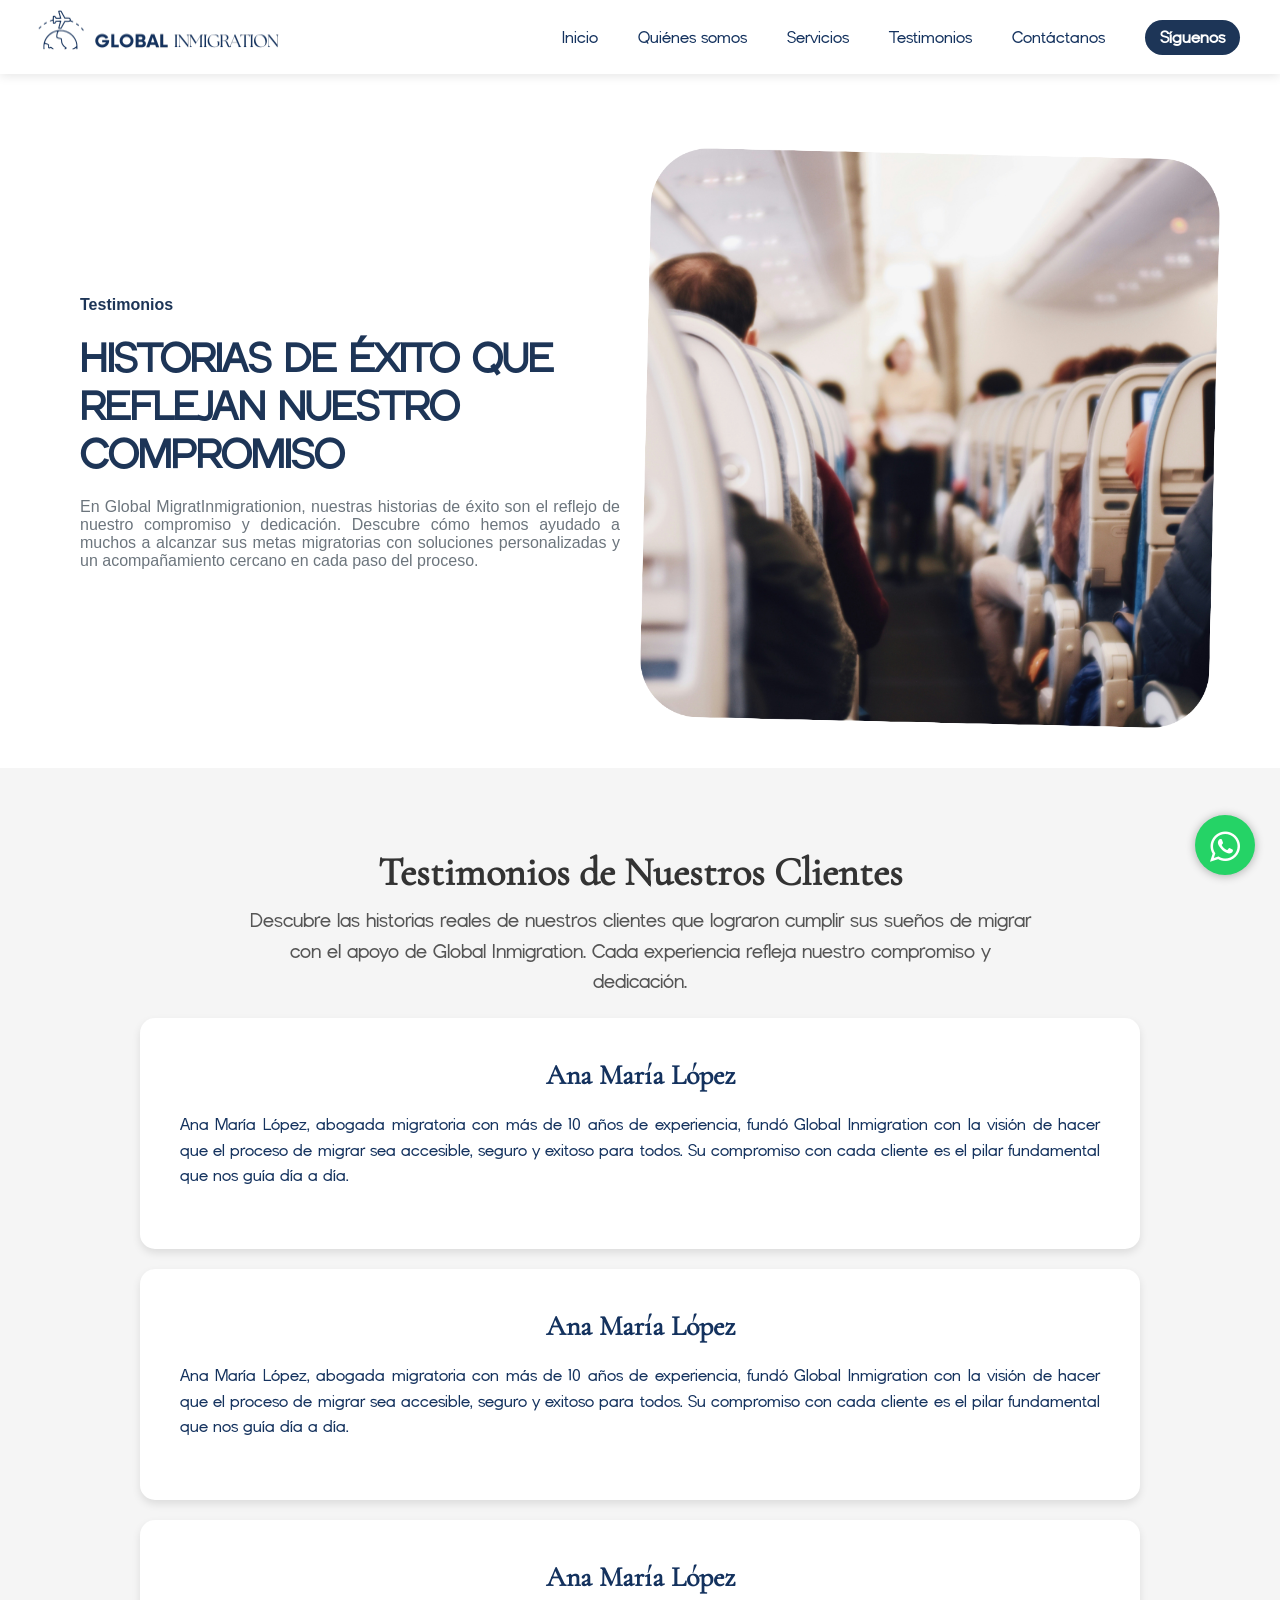
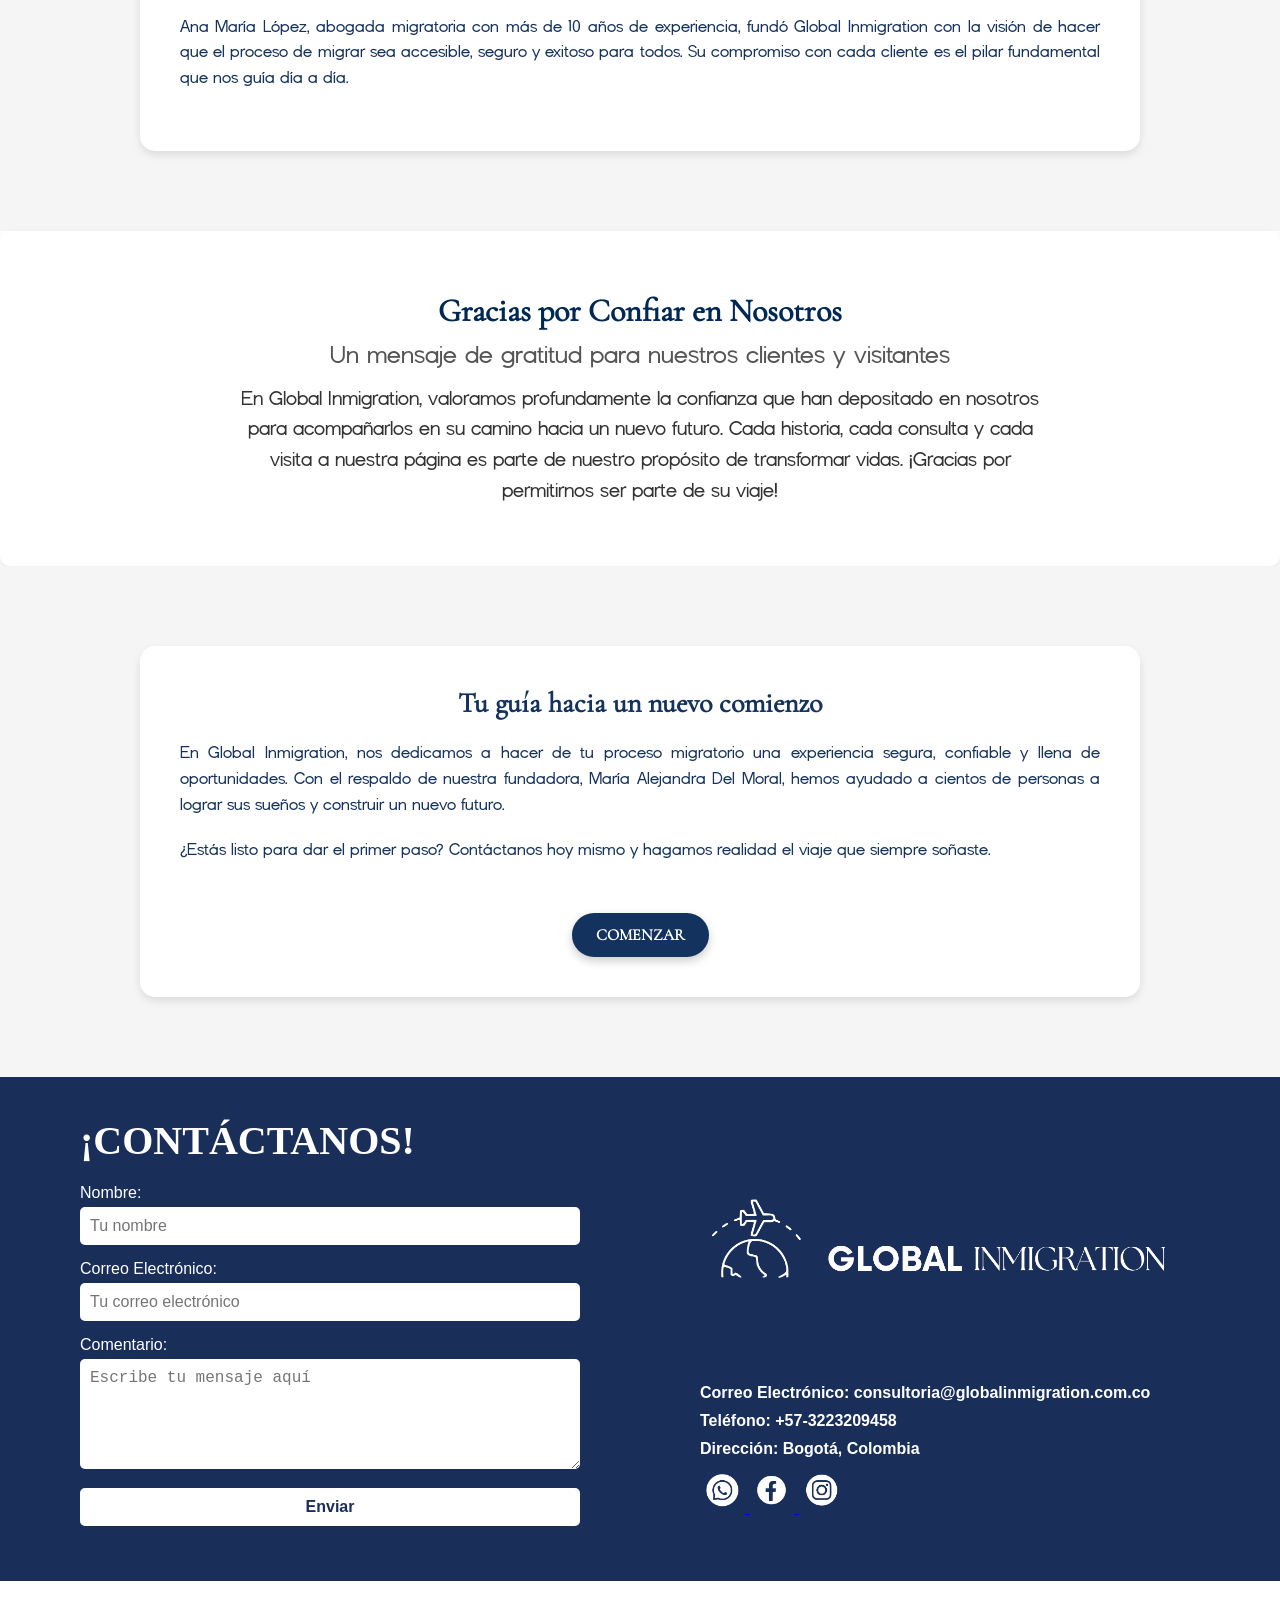
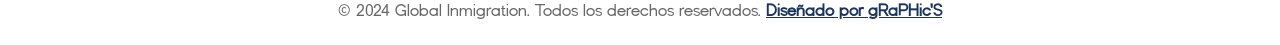
<file: GLOBAL-IMIGRATION-main-front/testimonio.html>
<!DOCTYPE html>
<html lang="es">
<head>
    <meta charset="UTF-8">
    <meta name="viewport" content="width=device-width, initial-scale=1.0">
    <title>Testimonios | Global Imigration</title>
    <link rel="stylesheet" href="./assets/testimonio.css">
    <link rel="stylesheet" href="./assets/ws.css">
    <link rel="stylesheet" href="https://maxcdn.bootstrapcdn.com/font-awesome/4.5.0/css/font-awesome.min.css">
    <link rel="icon" href="./assets/img/favicon-global.ico" type="image/x-icon">
</head>
<body>
    <header>
        <nav class="navbar">
            <!-- Logo -->
            <div class="logo">
                <a href="./index.html">
                    <img src="./assets/img/Logo.png" alt="Logo de Global Inmigration">
                </a>
            </div>
            
    
            <!-- Icono del menú hamburguesa -->
            <div class="menu-icon" id="menu-icon">
                <span class="bar"></span>
                <span class="bar"></span>
                <span class="bar"></span>
            </div>
    
            <!-- Menú de navegación -->
            <ul class="nav-links" id="nav-links">
                <li><a href="./index.html">Inicio</a></li>
                <li><a href="./somos.html">Quiénes somos</a></li>
                <li><a href="./servicio.html">Servicios</a></li>
                <li><a href="./testimonio.html">Testimonios</a></li>
                <li><a href="./contacto.html">Contáctanos</a></li>
                <!-- Botón "Síguenos" dentro del menú -->
                <li>
                    <a href="https://www.instagram.com/globalinmigration.2018/" class="btn-follow">Síguenos</a>
                </li>
            </ul>            
        </nav>
    </header>
    
    

    <script>
        // Activar y desactivar el menú hamburguesa
        const menuIcon = document.getElementById('menu-icon');
        const navLinks = document.querySelector('.nav-links'); // Selección por clase

        menuIcon.addEventListener('click', () => {
            navLinks.classList.toggle('active'); // Activa el menú
            menuIcon.classList.toggle('open'); // Añade la animación de las barras
        });
    </script>
    
    <a href="https://api.whatsapp.com/message/55MZQV6EBFD6B1?autoload=1&app_absent=0" class="btn-wsp" target="_blank">
        <i class="fa fa-whatsapp icono"></i>
    </a>
    
    <br></br>
    <!-- Sección de Inicio -->
    <section class="hero">
        <div class="hero-content-custom">
            <h3>Testimonios</h3>
            <h1>HISTORIAS DE ÉXITO QUE REFLEJAN NUESTRO COMPROMISO</h1>
            <div class="extra-text-bottom">
                En Global MigratInmigrationion, nuestras historias de éxito son el reflejo de nuestro compromiso y dedicación. Descubre cómo hemos ayudado a muchos a alcanzar sus metas migratorias con soluciones personalizadas y un acompañamiento cercano en cada paso del proceso.
            </div>
        </div>        
        <div class="hero-image">
            <img src="assets/img/servicionew8.png" alt="Avión y globo">
        </div>
    </section>
    
    <section id="nuestra-fundadora" class="founder-section">
        <div class="container">
            <!-- Título y subtítulo -->
            <h2 class="section-title">Testimonios de Nuestros Clientes</h2>
            <p class="section-description">
                Descubre las historias reales de nuestros clientes que lograron cumplir sus sueños de migrar con el apoyo de Global Inmigration. Cada experiencia refleja nuestro compromiso y dedicación.
            </p>
    
            <br>
            <!-- Contenedor de la tarjeta -->
            <div class="card-wrapper">
                <!-- Texto a la derecha -->
                <div class="card-text">
                    <h3>Ana María López</h3>
                    <p>
                        Ana María López, abogada migratoria con más de 10 años de experiencia, fundó Global Inmigration con la visión de hacer que el proceso de migrar sea accesible, seguro y exitoso para todos. Su compromiso con cada cliente es el pilar fundamental que nos guía día a día.
                    </p>
                </div>
            </div>
            <br>
            <div class="card-wrapper">
                <!-- Texto a la derecha -->
                <div class="card-text">
                    <h3>Ana María López</h3>
                    <p>
                        Ana María López, abogada migratoria con más de 10 años de experiencia, fundó Global Inmigration con la visión de hacer que el proceso de migrar sea accesible, seguro y exitoso para todos. Su compromiso con cada cliente es el pilar fundamental que nos guía día a día.
                    </p>
                </div>
            </div>
            <br>
            <div class="card-wrapper">
                <!-- Texto a la derecha -->
                <div class="card-text">
                    <h3>Ana María López</h3>
                    <p>
                        Ana María López, abogada migratoria con más de 10 años de experiencia, fundó Global Inmigration con la visión de hacer que el proceso de migrar sea accesible, seguro y exitoso para todos. Su compromiso con cada cliente es el pilar fundamental que nos guía día a día.
                    </p>
                </div>
            </div>
        </div>
    </section>
    
    <section id="agradecimiento" class="thank-you-section">
        <div class="container">
            <!-- Título y descripción -->
            <h2 class="section-title">Gracias por Confiar en Nosotros</h2>
            <p class="section-subtitle">Un mensaje de gratitud para nuestros clientes y visitantes</p>
            <p class="section-description">
                En Global Inmigration, valoramos profundamente la confianza que han depositado en nosotros para acompañarlos en su camino hacia un nuevo futuro. Cada historia, cada consulta y cada visita a nuestra página es parte de nuestro propósito de transformar vidas. ¡Gracias por permitirnos ser parte de su viaje!
            </p>
        </div>
    </section>
    
    
    <section id="cta-global" class="founder-section">
        <div class="container">
            <div class="card-wrapper">
                <div class="card-text">
                    <h3>Tu guía hacia un nuevo comienzo</h3>
                    <p>
                        En Global Inmigration, nos dedicamos a hacer de tu proceso migratorio una experiencia segura, confiable y llena de oportunidades. Con el respaldo de nuestra fundadora, María Alejandra Del Moral, hemos ayudado a cientos de personas a lograr sus sueños y construir un nuevo futuro.
                    </p>
                    <p>
                        ¿Estás listo para dar el primer paso? Contáctanos hoy mismo y hagamos realidad el viaje que siempre soñaste.
                    </p>
                    <br>
                    <a href="https://www.instagram.com/globalinmigration.2018/" class="btn-primary">COMENZAR</a>
                </div>
            </div>
        </div>
    </section>
    

    <section id="footer">
        <div id="contac">
            <h2>¡CONTÁCTANOS!</h2>
            <form action="#" method="post">
                <label for="nombre">Nombre:</label>
                <input type="text" id="nombre" name="nombre" placeholder="Tu nombre" required>
    
                <label for="email">Correo Electrónico:</label>
                <input type="email" id="email" name="email" placeholder="Tu correo electrónico" required>
    
                <label for="mensaje">Comentario:</label>
                <textarea id="mensaje" name="mensaje" placeholder="Escribe tu mensaje aquí" rows="5"></textarea>
    
                <input type="submit" value="Enviar">
            </form>
        </div>
        <div class="info">
            <img src="./assets/img/global-logo-blanco.png" alt="Global Inmigration" class="logob">
            <h4>Correo Electrónico: consultoria@globalinmigration.com.co</h4>
            <h4>Teléfono: +57-3223209458</h4>
            <h4>Dirección: Bogotá, Colombia</h4>
        
            <!-- Enlaces a redes sociales -->
            <a href="https://api.whatsapp.com/message/55MZQV6EBFD6B1?autoload=1&app_absent=0" target="_blank">
                <img src="./assets/img/ws.png" alt="WhatsApp" class="ico">
            </a>
            <a href="https://www.facebook.com/globalinmigration" target="_blank">
                <img src="./assets/img/fb.png" alt="Facebook" class="ico">
            </a>
            <a href="https://www.instagram.com/globalinmigration.2018/" target="_blank">
                <img src="./assets/img/ig.png" alt="Instagram" class="ico">
            </a>
        </div>
    </section>


    <!-- Nueva sección con fondo blanco para el copyright -->
    <section id="footer-copyright">
        <div class="footer-content">
            <p>&copy; 2024 Global Inmigration. Todos los derechos reservados. <a href="https://www.instagram.com/graphics.its/" target="_blank">Diseñado por gRaPHic'S</a></p>
        </div>
    </section>

</body>
</html>
</file>
<file: GLOBAL-IMIGRATION-main-front/assets/contacto.css>
@font-face {
    font-family: "titulos";
    src: url("./fonts/newtitle/MaximaNouva-Regular-BF66ecec96953e0.otf");
}
@font-face {
    font-family: "parrafos";
    src: url("../assets/fonts/newtitle/CormorantGaramond-Regular.ttf");
}

* {
    margin: 0;
    padding: 0;
    box-sizing: border-box;
}

#contac{
    margin-top: 400px;
    margin-left: 155px;
}

/* Navbar fija */
.navbar {
    position: fixed; /* Hace que la barra de navegación quede fija en la parte superior */
    top: 0; /* Fija la posición superior */
    left: 0;
    width: 100%; /* Asegura que ocupe todo el ancho de la pantalla */
    z-index: 1000; /* Garantiza que esté por encima del resto del contenido */
    background-color: #ffffff; /* Fondo blanco para mayor claridad */
    box-shadow: 0 2px 10px rgba(0, 0, 0, 0.1); /* Sombra opcional para separarla visualmente */
}

.logo {
    display: flex;
    align-items: center;
    margin-bottom: 10px;
}

.logo img {
    width: 250px;
    margin-right: 10px;
    margin-left: 15px;
}

.nav-links {
    list-style: none;
    display: flex;
    gap: 20px;
}

.nav-links li {
    display: inline;
}

.nav-links a {
    text-decoration: none;
    font-size: 16px;
    color: #14325e; /* Color azul oscuro */
    transition: color 0.3s ease;
    margin-right: 20px;
}

#home{
    display: flex;
    gap: 450px;
    margin: 50px 20px 20px 20px;
}


h1{
    margin-top: 150px;
    margin-left: 50px;
    text-align: center;
    color: #14325e;
    font-family: "titulos";
    src: url("./fonts/newtitle/MaximaNouva-Regular-BF66ecec96953e0.otf");
}
#home img{
    width: 400px;
    height: 400px;
}

/* Estilos generales */

/* Descripciones */
p, ul {
    font-family: "titulos";
    src: url("./fonts/newtitle/MaximaNouva-Regular-BF66ecec96953e0.otf");
    color: #ffffff;
    text-align: justify;
}

/* Titulos */
.container {
    font-family: "parrafos";
    src: url("../assets/fonts/newtitle/CormorantGaramond-Regular.ttf");
    color: #ffffff;
    max-width: 1200px;
    margin: 0 auto;
    padding: 20px;
}

/* Estilos de la barra de navegación */


.navbar .logo img {
    max-height: 50px;
}

/* Sección Quiénes Somos */
#quienes-somos {
    background: url('./img/fondoazul1.svg') no-repeat center center/cover;
    padding: 600px 0;
    
}


/* Sección Quiénes Somos imagenes una al lado de la otra*/
.our-values {
    text-align: left;
    padding: 0px;
    color: white;
}

.values-container {
    display: flex;
    justify-content: space-around;
    align-items: center;
    margin-top: 20px;
}

.value-item {
    flex-basis: 20%; /* O ajustar según sea necesario */
    text-align: center;
}

.value-item img {
    max-width: 600px; /* Ajusta el tamaño de las imágenes */

    margin-bottom: 10px;
}

.value-item p {
    font-size: 25px;
    font-weight: bold;
    text-align: center;
    margin: 10px;
}


/* Resto del código */
.follow-us {
    margin-bottom: 40px;
}

/* Titulos tamaño*/
.follow-us h2, .about-us h2, .our-values h3, .our-team h3, .our-services h3 {
    margin-bottom: 20px;
    font-size: 60px;
}



.social-links li a {
    color: #002855;
    text-decoration: none;
    font-weight: bold;
}

/* Descripciones tamaño*/
.about-us p {
    max-width: 1500px;
    margin: left;
    font-size: 25px;
}

.our-values, .our-team, .our-services {
    margin-bottom: 40px;
}

.our-values ul, .our-services ul {
    display: flex;
    justify-content: center;
    gap: 20px;
}

.our-team .team-member {
    text-align: center;
    margin-bottom: 10px;
}

.our-team .team-member strong {
    color: #ffffff;
}

/* Estilos para adaptabilidad móvil */
@media (max-width: 768px) {
    .navbar .nav-links {
        flex-direction: column;
        align-items: center;
    }

    .social-links, .our-values ul, .our-services ul {
        flex-direction: column;
    }
}


/* Cartas de los integrantes del equipo */ 
.our-team {
    text-align: left;
    padding: 20px;
    color: white;
}

.team-container {
    display: flex;
    flex-direction: column;
    gap: 40px;
}

.team-member {
    display: flex;
    align-items: center; /* Centra verticalmente */
    gap: 90px; /* Espacio entre la tarjeta y el texto */
}

.card1 {
    width: 290px;
    height: 404px;
    background: linear-gradient(10deg, rgb(52, 142, 233) 0%, #002855 100%);
    border-radius: 16px;
    box-shadow: 0 4px 30px rgba(0, 0, 0, 0.1);
    backdrop-filter: blur(10.5px);
    -webkit-backdrop-filter: blur(10.5px);
    border: 1px solid rgba(255, 255, 255, 0.3);
}

.top {
    background: rgba(255, 255, 255, 0.2);
    border-radius: 16px;
    box-shadow: 0 4px 30px rgba(0, 0, 0, 0.1);
    backdrop-filter: blur(10.5px);
    -webkit-backdrop-filter: blur(10.5px);
    border: 1px solid rgba(255, 255, 255, 0.3);
    width: 290px;
    height: 300px;
}

.top .title {
    color: #fff;
    font-weight: bolder;
    font-size: x-large;
    margin-left: 10px;
    margin-top: 90%;
}

.card1 .desc {
    color: #fff;
    opacity: 75%;
    font-size: small;
    font-weight: lighter;
    margin-left: 10px;
    margin-top: 2%;
}

/* Información a la derecha de la tarjeta */
.team-info {
    max-width: 500px; /* Ajusta el ancho del texto */
}

.team-info h4 {
    font-size: 24px;
    margin-bottom: 10px;
    color: #fff;
}

.team-info p {
    font-size: 20px;
    color: rgba(255, 255, 255, 0.75);
}

/* Sección de Nuestros Servicios */ 
.our-services {
    text-align: center;
    padding: 20px;
    color: #002855;
}

/* General card container styling */
.service-cards {
    display: flex;
    justify-content: space-between;
    flex-wrap: wrap;
    gap: 15px;
    padding: 20px;
}

/* Individual card styling */
.card2 {
    background-color: #f5f5f5;
    background: linear-gradient(10deg, #ffffff 0%, #ffffff 100%);
    border-radius: 10px;
    box-shadow: 0 4px 6px rgba(0, 0, 0, 0.387);
    padding: 10px 25px;
    text-align: center;
    width: 30%; /* Adjust the width for a rectangular shape */
    height: 215px; /* Set a fixed height */
    display: flex;
    flex-direction: row;
    align-items: center;
    justify-content: left;
    transition: transform 0.3s, box-shadow 0.3s;
    margin-bottom: 45px; /* Esto añade un espacio entre las filas */
}

/* Contenedor de las tarjetas */
.card-container {
    display: flex;
    flex-wrap: wrap;
    justify-content: space-between; /* Añade espacio entre las tarjetas */
    gap: 20px; /* Espacio entre las tarjetas */
    row-gap: 30px; /* Añade espacio entre las filas de tarjetas */
}


/* Image styling */
.card2 img {
    width: 100px;
    height: 100px;
    margin-bottom: 5px;
}

/* Text styling */
.card2 p {
    font-family: "titulos";
    src: url("./fonts/newtitle/MaximaNouva-Regular-BF66ecec96953e0.otf");
    padding: 15px;
    font-size: 20px;
    font-weight: 600;
    justify-content: center; /* Revisar */
    color: #002855;
}

/* Hover effect for cards */
.card2:hover {
    transform: translateY(-5px);
    box-shadow: 0 6px 12px rgba(0, 0, 0, 0.787);
}



/* Boton siguenos */ 

.button {
    font-family: "titulos";
    src: url("./fonts/newtitle/MaximaNouva-Regular-BF66ecec96953e0.otf");
    position: relative;
    transition: all 0.3s ease-in-out;
    box-shadow: 0px 10px 20px #002855;
    padding-block: 0.5rem;
    padding-inline: 1.25rem;
    background-color: #ffffff;
    border-radius: 9999px;
    display: flex;
    align-items: right;
    justify-content: right;
    color: #002855;
    gap: 10px;
    font-weight: bold;
    border: 3px solid #7e7e7e4d;
    outline: none;
    overflow: hidden;
    font-size: 20px;
    cursor: pointer;
    margin-top: -115px; /* Ajusta la distancia de el fondo azul con el boton */
  }
  
  .icon {
    width: 1010px;
    height: 24px;
    transition: all 0.3s ease-in-out;
  }
  
  .button:hover {
    transform: scale(1.05);
    border-color: rgba(106, 106, 106, 0.6);
  }
  
  .button:hover .icon {
    transform: translate(4px);
  }
  
  .button:hover::before {
    animation: shine 1.5s ease-out infinite;
  }
  
  .button::before {
    content: "";
    position: absolute;
    width: 100px;
    height: 100%;
    background-image: linear-gradient(
      120deg,
      rgba(108, 108, 108, 0) 30%,
      rgba(114, 114, 114, 0.8),
      rgba(131, 131, 131, 0) 70%
    );
    top: 0;
    left: -100px;
    opacity: 0.6;
  }

  
  @keyframes shine {
    0% {
      left: -100px;
    }
  
    60% {
      left: 100%;
    }
  
    to {
      left: 100%;
    }
  }

  /* Para ser responsive */ 
  
  /* Global Settings */
html {
    font-size: 16px;
}

/* Responsive for small devices */
@media (max-width: 768px) {
    .navbar {
        flex-direction: column;
        align-items: center;
    }

    .nav-links {
        flex-direction: column;
        gap: 10px;
        padding: 10px 0;
    }

    #home {
        flex-direction: column;
        align-items: center;
        gap: 30px;
    }

    #home img {
        width: 80%;
        height: auto;
    }

    h1 {
        font-size: 28px;
        text-align: center;
        margin-top: 20px;
    }

    .container {
        padding: 10px;
    }

    .service-box, .team-card {
        width: 100%;
        margin: 20px 0;
    }

    .services-grid {
        grid-template-columns: 1fr;
    }

    .team-container {
        flex-direction: column;
        align-items: center;
    }

    .button {
        font-size: 20px;
        padding: 8px 15px;
    }
}

/* Responsive for tablets and medium devices */
@media (min-width: 769px) and (max-width: 1024px) {
    .navbar {
        justify-content: space-between;
    }

    #home {
        flex-direction: row;
        gap: 100px;
    }

    .services-grid {
        grid-template-columns: repeat(2, 1fr);
    }

    .team-container {
        justify-content: center;
        gap: 20px;
    }

    .button {
        font-size: 22px;
    }
}

/* Responsive for larger screens */
@media (min-width: 1025px) {
    .navbar {
        justify-content: space-between;
    }

    .services-grid {
        grid-template-columns: repeat(3, 1fr);
    }

    .team-container {
        justify-content: space-around;
        gap: 40px;
    }

    .button {
        font-size: 25px;
    }
}

/* Estilos globales */
body {
    font-family: 'Arial', sans-serif;
    margin: 0;
    padding: 0;
    color: #1d3557;
    margin-top: 70px; /* Asegura que el contenido no quede detrás de la navbar fija */

  }
  
  header {
    background-color: #fff;
    border-bottom: 2px solid #1d3557;
  }
  
  nav {
    display: flex;
    justify-content: space-between;
    align-items: center;
    padding: 10px 20px;
  }
  
  .logo {
    display: flex;
    align-items: center;
    gap: 8px;
  }
  
  .logo img {
    height: 40px;
  }
  
  .menu {
    display: flex;
    list-style: none;
    gap: 15px;
  }
  
  .menu li a {
    text-decoration: none;
    color: #1d3557;
    font-weight: bold;
  }
  
  .follow-btn {
    display: flex;
    align-items: center;
  }
  
  .btn-follow {
    text-decoration: none;
    padding: 8px 15px;
    background-color: #1d3557; /* Fondo azul */
    color: #fff !important; /* Fuerza el texto blanco */
    border-radius: 50px;
    font-weight: bold;
    font-size: 14px;
    text-align: center; /* Asegura que el texto esté centrado */
}

  
  main {
    padding: 20px;
  }
  
  .hero {
    display: flex;
    justify-content: space-between;
    align-items: center;
    margin: 40px 0;
  }
  
  .hero-content-custom {
    flex: 1;
    padding: 20px;
}
  
  .hero-content-custom h1 {
    font-size: 2.5em;
    color: #1d3557;
    margin: 10px 0;
  }
  
  .hero-content-custom h3 {
    font-size: 1em;
    font-weight: bold;
  }
  
  .hero-content-custom p {
    margin: 15px 0;
  }
  
  .hero-content-custom .btn-primary {
    padding: 10px 20px;
    background-color: #1d3557;
    color: #fff;
    border: none;
    border-radius: 5px;
    font-size: 16px;
    cursor: pointer;
  }
  
  .hero-content-custom .extra-text-top,
  .hero-content-custom .extra-text-bottom {
    font-size: 16px;
    color: #6c757d;
    margin: 10px 0;
  }
  
  .hero-image img {
    max-width: 100%;
    height: auto;
  }
  
  .about-us {
    padding: 200px 40px; /* Reduce el padding global */
    text-align: justify;
    color: #ffffff;
}

.about-us p {
    margin-bottom: 20px; /* Ajusta la separación entre párrafos */
    font-size: 20px;
    line-height: 1.8; /* Ajusta la altura de línea */
}

/* Estilos generales de la sección */
.about-section {
    padding: 80px 20px;
    background-color: #f9f9f9; /* Fondo suave */
    text-align: center;
}

.about-section .section-title {
    font-size: 2.5rem;
    font-weight: bold;
    color: #333;
    margin-bottom: 10px;
}

.about-section .section-description {
    font-size: 1.2rem;
    color: #555;
    margin-bottom: 40px;
    line-height: 1.6;
    max-width: 1000px; /* Limitar ancho para buena lectura */
    margin: 0 auto;
}

/* Contenedor del texto e imagen */
.content-wrapper {
    display: flex;
    flex-wrap: wrap;
    align-items: center;
    justify-content: space-between;
    gap: 20px;
}

/* Texto alineado a la izquierda */
.text-content {
    flex: 1;
    text-align: left;
    max-width: 600px;
}

.text-content h3 {
    font-size: 1.8rem;
    color: #333;
    margin-bottom: 10px;
}

.text-content p {
    font-size: 1rem;
    color: #666;
    line-height: 1.8;
}

/* Imagen alineada a la derecha */
.image-content {
    flex: 1;
    max-width: 500px;
}

.image-content img {
    width: 100%;
    border-radius: 10px;
    box-shadow: 0 4px 6px rgba(0, 0, 0, 0.1);
}

/* Estilos generales de la sección */
.founder-section {
    padding: 60px 20px;
    background-color: #f5f5f5;
    text-align: center;
}

.founder-section .section-title {
    font-size: 2.5rem;
    font-weight: bold;
    color: #333;
    margin-bottom: 10px;
}

.founder-section .section-description {
    font-size: 1.2rem;
    color: #555;
    margin-bottom: 40px;
    line-height: 1.6;
    max-width: 800px;
    margin: 0 auto;
}

/* Estilos de la tarjeta */
.card-wrapper {
    display: flex;
    flex-wrap: wrap;
    align-items: center;
    background-color: #fff;
    box-shadow: 0 4px 8px rgba(0, 0, 0, 0.1);
    border-radius: 15px;
    overflow: hidden;
    max-width: 1000px;
    margin: 0 auto;
}

.card-image {
    flex: 1;
    max-width: 400px;
}

.card-image img {
    width: 100%;
    height: auto;
    border-radius: 0 15px 15px 0; /* Esquinas redondeadas solo en los lados internos */
}

.card-text {
    flex: 2;
    padding: 20px;
    text-align: left;
}

.card-text h3 {
    font-size: 1.8rem;
    color: #333;
    margin-bottom: 10px;
}

.card-text p {
    font-size: 1rem;
    color: #666;
    line-height: 1.8;
}


/* Estilos generales de la sección */
.contact-section {
    padding: 60px 20px;
    background-color: #f9f9f9;
    text-align: center;
}

.contact-section .section-title {
    font-size: 2.5rem;
    font-weight: bold;
    color: #333;
    margin-bottom: 10px;
}

.contact-section .section-description {
    font-size: 1.2rem;
    color: #555;
    margin-bottom: 40px;
    line-height: 1.6;
    max-width: 800px;
    margin: 0 auto;
}

/* Tarjeta de contacto */
.card-wrapper {
    display: flex;
    flex-wrap: wrap;
    gap: 20px;
    justify-content: space-between;
    background-color: #fff;
    box-shadow: 0 4px 8px rgba(0, 0, 0, 0.1);
    border-radius: 15px;
    padding: 20px;
    max-width: 1000px;
    margin: 0 auto;
}

/* Información de contacto */
.contact-info {
    flex: 1;
    text-align: left;
    padding: 10px 20px;
}

.contact-info h3 {
    font-size: 1.8rem;
    color: #333;
    margin-bottom: 15px;
}

.contact-info p {
    font-size: 1rem;
    color: #666;
    line-height: 1.8;
    margin: 5px 0;
}

/* Formulario de contacto */
.contact-form {
    flex: 1;
    padding: 10px 20px;
}

.contact-form h3 {
    font-size: 1.8rem;
    color: #333;
    margin-bottom: 15px;
}

.contact-form form {
    display: flex;
    flex-direction: column;
    gap: 15px;
}

.contact-form input,
.contact-form textarea {
    width: 100%;
    padding: 10px;
    border: 1px solid #ddd;
    border-radius: 5px;
    font-size: 1rem;
}

.contact-form button {
    padding: 10px 20px;
    background-color: #1A2E5A;
    color: #fff;
    font-size: 1rem;
    border: none;
    border-radius: 5px;
    cursor: pointer;
    transition: background-color 0.3s ease;
}

.contact-form button:hover {
    background-color: #0056b3;
}

/* Estilo general del footer */
#footer {
    background-color: #1A2E5A; /* Azul oscuro */
    color: #ffffff; /* Texto blanco */
    padding: 40px 20px;
    display: flex;
    justify-content: space-around;
    flex-wrap: wrap;
}

/* Sección de formulario de contacto */
#contac {
    flex: 1;
    max-width: 500px;
    margin: 0 20px;
}

#contac h2 {
    font-size: 2.5rem;
    font-weight: bold;
    margin-bottom: 20px;
    text-align: left;
    font-family: 'Georgia', serif;
}

#contac form label {
    font-size: 1rem;
    margin-bottom: 5px;
    display: block;
    font-family: 'Arial', sans-serif;
}

#contac form input,
#contac form textarea {
    width: 100%;
    padding: 10px;
    margin-bottom: 15px;
    border: none;
    border-radius: 5px;
    font-size: 1rem;
}

#contac form input[type="submit"] {
    background-color: #ffffff;
    color: #1A2E5A;
    font-weight: bold;
    padding: 10px 20px;
    border: none;
    border-radius: 5px;
    cursor: pointer;
    transition: background-color 0.3s ease;
}

#contac form input[type="submit"]:hover {
    background-color: #d1d1d1;
}

/* Sección de información de contacto */
.info {
    flex: 1;
    max-width: 500px;
    margin: 0 20px;
    text-align: left;
}

.info h4 {
    font-size: 1rem;
    margin-bottom: 10px;
    font-family: 'Arial', sans-serif;
}

/* Logo principal dentro del footer */
.logob {
    width: 500px; /* Tamaño aumentado del logo */
    margin-bottom: 30px; /* Espaciado adicional debajo del logo */
}


.ico {
    width: 35px;
    margin: 5px;
    cursor: pointer;
}

/* Ajuste responsivo */
@media screen and (max-width: 768px) {
    #footer {
        flex-direction: column;
        align-items: center;
        text-align: center;
    }

    #contac {
        max-width: 100%;
        margin: 20px 0;
    }

    .info h4, .info img {
        text-align: center;
    }
}

.founder-section .btn-primary {
    background-color: #0056b3; /* Azul característico de Global Migration */
    color: #fff; /* Texto blanco */
    padding: 12px 20px; /* Espaciado interno ajustado */
    font-size: 16px; /* Tamaño de texto adecuado */
    font-weight: bold; /* Resalta el texto */
    border: none; /* Sin borde */
    border-radius: 5px; /* Bordes redondeados */
    text-transform: uppercase; /* Todo en mayúsculas */
    text-align: center; /* Centrado del texto interno */
    cursor: pointer; /* Indicador de botón clickeable */
    transition: background-color 0.3s ease, transform 0.2s ease; /* Animaciones */
    display: block; /* Para asegurar el posicionamiento */
    margin-left: auto; /* Empuja el botón hacia la derecha */
}

.founder-section .btn-primary:hover {
    background-color: #003d80; /* Color más oscuro al pasar el mouse */
    transform: scale(1.05); /* Efecto de zoom leve */
}


/* Contenedor principal */
.hero {
    display: flex;
    justify-content: space-between; /* Espaciado uniforme entre el texto y la imagen */
    align-items: center;
    margin: 40px auto; /* Espaciado superior e inferior con centrado */
    max-width: 1200px; /* Limitar el ancho total de la sección */
    padding: 0 20px; /* Espaciado interno a los lados */
}

/* Estilos para el contenido */
.hero-content-custom {
    max-width: 50%; /* Ocupa el 50% del ancho disponible */
    text-align: justify; /* Justifica el texto */
    padding-right: 20px; /* Espaciado derecho para separar de la imagen */
}

.hero-content-custom h1 {
    font-size: 2.5em; /* Ajuste del tamaño del título */
    color: #1d3557; /* Color del título */
    text-align: left; /* Justifica el texto */
    margin: 20px 0; /* Margen para separación superior/inferior */
}

.hero-content-custom p {
    font-size: 1em; /* Tamaño del texto del párrafo */
    line-height: 1.6; /* Espaciado entre líneas */
    color: #333; /* Color gris oscuro para mayor legibilidad */
    margin: 10px 0; /* Separación entre párrafos */
}

/* Botón de acción */
.hero-content-custom .btn-primary {
    padding: 12px 24px; /* Tamaño del botón */
    background-color: #1d3557; /* Color azul oscuro */
    color: #fff; /* Texto blanco */
    border: none; /* Sin bordes */
    border-radius: 5px; /* Bordes redondeados */
    text-transform: uppercase; /* Texto en mayúsculas */
    font-size: 16px; /* Tamaño del texto */
    margin-top: 20px; /* Espaciado superior */
    cursor: pointer; /* Mano clickeable */
    transition: background-color 0.3s ease; /* Efecto de transición */
}

.hero-content-custom .btn-primary:hover {
    background-color: #457b9d; /* Color más claro al pasar el mouse */
}

/* Imagen */
.hero-image {
    flex: 1;
    display: flex;
    justify-content: flex-end;
    align-items: center;
}




/* Texto de la tarjeta */
.card-text {
    text-align: center; /* Centrar todo el contenido, incluido el botón */
}

.card-text h3 {
    font-size: 28px; /* Tamaño del título */
    color: #14325e; /* Color azul oscuro */
    font-weight: bold;
    margin-bottom: 20px;
}

.card-text p {
    font-size: 16px;
    color: #14325e; /* Texto azul oscuro */
    line-height: 1.6;
    margin-bottom: 20px;
    text-align: justify; /* Solo justificar el texto */
}

/* Botón */
.card-text .btn-primary {
    display: inline-block;
    background-color: #14325e; /* Azul oscuro */
    color: #ffffff; /* Texto blanco */
    padding: 12px 24px;
    font-size: 16px;
    font-weight: bold;
    border: none;
    border-radius: 25px; /* Botón redondeado */
    text-transform: uppercase; /* Texto en mayúsculas */
    cursor: pointer;
    transition: background-color 0.3s ease, transform 0.2s ease;
    box-shadow: 0px 4px 10px rgba(0, 0, 0, 0.2); /* Sombra para el botón */
    text-decoration: none; /* Sin subrayado */
    margin-top: 10px; /* Espaciado con los elementos superiores */
}

.card-text .btn-primary:hover {
    background-color: #0f2a4b; /* Azul más oscuro al pasar el mouse */
    transform: scale(1.05); /* Efecto de zoom leve */
}

/* Descripción debajo del título */
.services-description {
    color: #14325e; /* Azul oficial de Global Migration */
    font-size: 16px;
    line-height: 1.6;
    margin-bottom: 20px;
    text-align: justify;
}

.custom-button {
    display: inline-block;
    padding: 12px 24px;
    background-color: #1b3c69; /* Color azul oscuro */
    color: #fff;
    text-align: center;
    text-decoration: none;
    border-radius: 30px; /* Bordes redondeados */
    box-shadow: 0 4px 6px rgba(0, 0, 0, 0.1); /* Sombra */
    font-weight: bold;
    transition: background-color 0.3s ease, transform 0.3s ease;
}
.custom-button:hover {
    background-color: #13304f; /* Más oscuro al pasar el cursor */
    transform: translateY(-2px); /* Efecto de elevación */
}


#footer-copyright {
    background-color: #fff;
    padding: 20px 0;
    width: 100%;  /* Asegura que la sección ocupe todo el ancho */
    display: flex;
    justify-content: center;  /* Centra el contenido horizontalmente */
    align-items: center;      /* Centra el contenido verticalmente */
}

.footer-content p {
    color: #666;
    font-size: 1rem;
    margin: 0;
    text-align: center;  /* Asegura que el texto esté centrado dentro del contenedor */
}

.footer-content a {
    color: #1d3557;
    font-weight: bold;
}

.footer-content a:hover {
    text-decoration: underline;
}


/* Ajustes generales para mobile de aquí en adelante */
html {
    font-size: 16px;
}

/* Ajustes para pantallas pequeñas (móviles) */
@media (max-width: 768px) {
    /* Navbar */
    .navbar {
        flex-direction: row; /* Logo y menú en la misma fila */
        justify-content: space-between; /* Espacio entre logo y menú */
        align-items: center;
        padding: 10px 20px; /* Ajusta los márgenes laterales */
    }

    .navbar .logo {
        justify-content: flex-start; /* Alinea el logo a la izquierda */
        margin-right: auto; /* Empuja el resto del contenido hacia la derecha */
    }

    .navbar .logo img {
        /* No se modifica el tamaño del logo */
        display: block; /* Asegura su visibilidad */
    }

    /* Icono del menú hamburguesa */
    .menu-icon {
        display: flex; /* Asegura que el icono sea visible */
        flex-direction: column;
        justify-content: center;
        cursor: pointer;
        position: relative; /* Alineación precisa */
    }

    .menu-icon .bar {
        width: 25px;
        height: 3px;
        background-color: #14325e; /* Color del menú */
        margin: 5px 0;
        transition: transform 0.3s ease, opacity 0.3s ease;
    }

    /* Menú desplegable */
    .nav-links {
        display: none; /* Oculta el menú inicialmente */
    }
    
    .nav-links.active {
        display: flex;
        flex-direction: column;
        align-items: center;
        gap: 10px;
        background-color: white;
        padding: 10px 0;
        position: absolute;
        top: 70px;
        left: 0;
        width: 100%;
        box-shadow: 0 2px 10px rgba(0, 0, 0, 0.1);
        z-index: 1000;
    }
    

    .nav-links li {
        margin: 15px 0; /* Espaciado entre los enlaces */
    }

    .nav-links a {
        font-size: 18px; /* Tamaño del texto */
        color: #14325e;
        text-decoration: none;
    }

    /* Botón "Síguenos" */
    .follow-btn {
        margin-top: 20px;
        display: block;
    }

    .btn-follow {
        padding: 10px 20px;
        background-color: #14325e; 
        color: #fff;
        border-radius: 25px;
        font-size: 16px;
        font-weight: bold;
        text-decoration: none;
        text-align: center;
    }

    .btn-follow:hover {
        background-color: #1b4079;
    }

    /* Animaciones del icono del menú */
    .menu-icon.open .bar:nth-child(1) {
        transform: rotate(45deg);
        top: 8px;
    }

    .menu-icon.open .bar:nth-child(2) {
        opacity: 0;
    }

    .menu-icon.open .bar:nth-child(3) {
        transform: rotate(-45deg);
        top: -8px;
    }
}



/* Estilos para pantallas pequeñas (móviles) */
@media (max-width: 768px) {
    .nav-links {
        display: none;
        width: 100%;
        flex-direction: column;
        align-items: center;
        background-color: #fff;
        position: absolute;
        top: 70px;
        left: 0;
        padding: 20px;
        z-index: 1000;
        box-shadow: 0 2px 10px rgba(0, 0, 0, 0.1);
    }

    .nav-links li {
        margin: 15px 0;
    }

    /* Mostrar el icono del menú hamburguesa */
    .menu-icon {
        display: flex;
    }

    .menu-icon.open .bar:nth-child(1) {
        transform: rotate(45deg);
        position: relative;
        top: 8px;
    }

    .menu-icon.open .bar:nth-child(2) {
        opacity: 0;
    }

    .menu-icon.open .bar:nth-child(3) {
        transform: rotate(-45deg);
        position: relative;
        top: -8px;
    }

    footer {
        margin: 0; /* Elimina márgenes extra */
        padding: 20px 15px; /* Espaciado interno (ajústalo si es necesario) */
        width: 100%; /* Asegura que ocupe todo el ancho */
        box-sizing: border-box; /* Incluye padding y border en el tamaño total */
    }
}

@media (max-width: 435px) {
    footer {
        margin: 0 !important; /* Elimina márgenes conflictivos */
        font-size: 11px !important; /* Ajusta el tamaño de la fuente */
        text-align: center !important; /* Centra el contenido */
        background-color: #f9f9f9; /* Color de fondo claro para pruebas */
        width: 100% !important; /* Asegura que el footer ocupe todo el ancho */
        box-sizing: border-box !important; /* Controla el modelo de caja */
        padding: 5px 8px !important; /* Ajuste de padding más pequeño */
        max-height: 600px !important; /* Evita que el footer se sobrepase */
        height: auto !important; /* Altura automática */
        overflow-x: auto !important; /* Permite desplazamiento horizontal */
        position: relative; /* Asegura que no se solape con otros elementos */
        z-index: 10; /* Asegura que el footer se muestre sobre otros elementos */
    }

    footer p, footer a {
        font-size: 10px !important; /* Ajusta el tamaño de los enlaces y párrafos */
        line-height: 1.4; /* Aumenta el espacio entre las líneas de texto */
        margin: 0 !important; /* Elimina márgenes extra */
    }

    footer img {
        max-width: 80px; /* Ajusta el tamaño del logo */
        height: auto; /* Mantiene la proporción del logo */
    }

    footer > * {
        max-width: 100%; /* Asegura que los elementos no se desborden */
        box-sizing: border-box; /* Controla el modelo de caja para evitar desbordes */
        margin: 0;
        padding: 0;
        word-wrap: break-word; /* Asegura que las palabras no se desborden */
    }

    footer a {
        font-size: 10px !important; /* Ajuste del tamaño de los enlaces */
        margin: 0 !important; /* Evita márgenes sobrantes en los enlaces */
        display: inline-block; /* Asegura que los enlaces no rompan el flujo */
    }

    /* Asegura que los contenedores dentro del footer no se desborden */
    footer .container {
        width: 100%;
        box-sizing: border-box;
    }

    #footer {
        font-size: 11px !important;
        padding: 5px !important; /* Ajuste del padding en pantallas pequeñas */
    }

    #footer h2, #footer h4 {
        font-size: 12px; /* Ajuste del tamaño de los encabezados */
    }

    #footer input[type="submit"] {
        width: 100%; /* Asegura que el botón ocupe todo el ancho disponible */
        padding: 10px;
    }

    #footer .info img {
        max-width: 70px; /* Ajusta el tamaño de las imágenes en pantallas pequeñas */
        height: auto;
    }

    /* Ajuste del tamaño de los íconos de redes sociales */
    #footer .ico {
        width: 30px; /* Ajusta el tamaño de los íconos */
        height: auto;
    }

    /* Centrado de los íconos de redes sociales */
    #footer .info a {
        display: inline-block;
        margin: 10px; /* Espacio entre los íconos */
    }

    /* Centrado para el contenedor de contacto */
    #footer #contac {
        text-align: center; /* Centra el texto */
        margin-bottom: 20px; /* Ajusta el espacio entre el formulario y otros elementos */
    }

    /* Asegura que el título "¡CONTACTANOS!" esté centrado */
    #footer #contac h2 {
        font-size: 30px !important; /* Ajusta el tamaño de fuente para pantallas pequeñas */
        margin: 20px 0;
        text-align: center; /* Centrado explícito */
    }

    /* Centrado para la imagen del logo de Global */
    #footer .info {
        text-align: center; /* Centra los elementos dentro de este contenedor */
        margin-top: 10px; /* Ajusta el margen superior si es necesario */
    }

    /* Asegura que el logo no esté demasiado pequeño */
    #footer .logob {
        max-width: 300px !important; /* Aumenta aún más el tamaño máximo del logo */
        height: auto !important; /* Mantiene la proporción del logo */
        margin-bottom: 10px !important; /* Ajusta el espacio debajo del logo */
    }

    

    /* Centrado de los íconos de redes sociales */
    #footer .info a {
        display: inline-block;
        margin: 10px; /* Espacio entre los íconos */
    }
}


@media (max-width: 435px) {
    .hero {
        display: flex;
        flex-direction: column;
        align-items: center; /* Centra todo horizontalmente */
        justify-content: center; /* Centra todo verticalmente */
        text-align: center; /* Centra el texto */
        padding: 20px;
        box-sizing: border-box;
    }

    .hero-content-custom {
        width: 100%; /* Usa el ancho completo */
        max-width: 320px; /* Evita que el texto sea demasiado ancho */
        margin: 0 auto; /* Centra el bloque */
    }

    .hero-content-custom h3 {
        font-size: 16px;
        margin-bottom: 8px;
    }

    .hero-content-custom h1 {
        font-size: 24px;
        line-height: 1.3; /* Espaciado adecuado */
        font-weight: bold;
        margin-bottom: 10px;
    }

    .extra-text-bottom {
        font-size: 14px;
        margin-bottom: 20px;
    }

    .custom-button {
        display: inline-block;
        text-decoration: none;
        background-color: #14325e;
        color: #fff;
        padding: 10px 20px;
        border-radius: 5px;
        font-size: 14px;
        text-align: center;
    }

    .hero-image {
        margin-top: 20px;
        display: flex;
        justify-content: center;
    }

    .hero-image img {
        width: 100%;
        max-width: 300px;
    }
}
</file>
<file: GLOBAL-IMIGRATION-main-front/assets/ws.css>
.btn-wsp{
    position:fixed;
    width:60px;
    height:60px;
    line-height: 63px;
    bottom:25px;
    right:25px;
    background:#25d366;
    color:#FFF;
    border-radius:50px;
    text-align:center;
    font-size:35px;
    box-shadow: 0px 1px 10px rgba(0,0,0,0.3);
    z-index:100;
    transition: all 300ms ease;
}
.btn-wsp:hover{
    background: #20ba5a;
}
@media only screen and (min-width:320px) and (max-width:768px){
    .btn-wsp{
        width:63px;
        height:63px;
        line-height: 66px;
	}
}
</file>
<file: GLOBAL-IMIGRATION-main-front/assets/servicio.css>
@font-face {
    font-family: "titulos";
    src: url("./fonts/newtitle/MaximaNouva-Regular-BF66ecec96953e0.otf");
}
@font-face {
    font-family: "parrafos";
    src: url("../assets/fonts/newtitle/CormorantGaramond-Regular.ttf");
}

* {
    margin: 0;
    padding: 0;
    box-sizing: border-box;
}

#contac{
    margin-top: 400px;
    margin-left: 155px;
}

/* Navbar fija */
.navbar {
    position: fixed; /* Hace que la barra de navegación quede fija en la parte superior */
    top: 0; /* Fija la posición superior */
    left: 0;
    width: 100%; /* Asegura que ocupe todo el ancho de la pantalla */
    z-index: 1000; /* Garantiza que esté por encima del resto del contenido */
    background-color: #ffffff; /* Fondo blanco para mayor claridad */
    box-shadow: 0 2px 10px rgba(0, 0, 0, 0.1); /* Sombra opcional para separarla visualmente */
}
.logo {
    display: flex;
    align-items: center;
    margin-bottom: 10px;
}

.logo img {
    width: 250px;
    margin-right: 10px;
    margin-left: 15px;
}

.nav-links {
    list-style: none;
    display: flex;
    gap: 20px;
}

.nav-links li {
    display: inline;
}

.nav-links a {
    text-decoration: none;
    font-size: 16px;
    color: #14325e; /* Color azul oscuro */
    transition: color 0.3s ease;
    margin-right: 20px;
}

#home{
    display: flex;
    gap: 450px;
    margin: 50px 20px 20px 20px;
}


h1{
    margin-top: 150px;
    margin-left: 50px;
    text-align: center;
    color: #14325e;
    font-family: "titulos";
    src: url("./fonts/newtitle/MaximaNouva-Regular-BF66ecec96953e0.otf");
}
#home img{
    width: 400px;
    height: 400px;
}

/* Estilos generales */

/* Descripciones */
p, ul {
    font-family: "titulos";
    src: url("./fonts/newtitle/MaximaNouva-Regular-BF66ecec96953e0.otf");
    color: #ffffff;
    text-align: justify;
}

/* Titulos */
.container {
    font-family: "parrafos";
    src: url("../assets/fonts/newtitle/CormorantGaramond-Regular.ttf");
    color: #ffffff;
    max-width: 1200px;
    margin: 0 auto;
    padding: 20px;
}

/* Estilos de la barra de navegación */


.navbar .logo img {
    max-height: 50px;
}

/* Sección Quiénes Somos */
#quienes-somos {
    background: url('./img/fondoazul1.svg') no-repeat center center/cover;
    padding: 600px 0;
    
}


/* Sección Quiénes Somos imagenes una al lado de la otra*/
.our-values {
    text-align: left;
    padding: 0px;
    color: white;
}

.values-container {
    display: flex;
    justify-content: space-around;
    align-items: center;
    margin-top: 20px;
}

.value-item {
    flex-basis: 20%; /* O ajustar según sea necesario */
    text-align: center;
}

.value-item img {
    max-width: 600px; /* Ajusta el tamaño de las imágenes */

    margin-bottom: 10px;
}

.value-item p {
    font-size: 25px;
    font-weight: bold;
    text-align: center;
    margin: 10px;
}


/* Resto del código */
.follow-us {
    margin-bottom: 40px;
}

/* Titulos tamaño*/
.follow-us h2, .about-us h2, .our-values h3, .our-team h3, .our-services h3 {
    margin-bottom: 20px;
    font-size: 60px;
}



.social-links li a {
    color: #002855;
    text-decoration: none;
    font-weight: bold;
}

/* Descripciones tamaño*/
.about-us p {
    max-width: 1500px;
    margin: left;
    font-size: 25px;
}

.our-values, .our-team, .our-services {
    margin-bottom: 40px;
}

.our-values ul, .our-services ul {
    display: flex;
    justify-content: center;
    gap: 20px;
}

.our-team .team-member {
    text-align: center;
    margin-bottom: 10px;
}

.our-team .team-member strong {
    color: #ffffff;
}

/* Estilos para adaptabilidad móvil */
@media (max-width: 768px) {
    .navbar .nav-links {
        flex-direction: column;
        align-items: center;
    }

    .social-links, .our-values ul, .our-services ul {
        flex-direction: column;
    }
}


/* Cartas de los integrantes del equipo */ 
.our-team {
    text-align: left;
    padding: 20px;
    color: white;
}

.team-container {
    display: flex;
    flex-direction: column;
    gap: 40px;
}

.team-member {
    display: flex;
    align-items: center; /* Centra verticalmente */
    gap: 90px; /* Espacio entre la tarjeta y el texto */
}

.card1 {
    width: 290px;
    height: 404px;
    background: linear-gradient(10deg, rgb(52, 142, 233) 0%, #002855 100%);
    border-radius: 16px;
    box-shadow: 0 4px 30px rgba(0, 0, 0, 0.1);
    backdrop-filter: blur(10.5px);
    -webkit-backdrop-filter: blur(10.5px);
    border: 1px solid rgba(255, 255, 255, 0.3);
}

.top {
    background: rgba(255, 255, 255, 0.2);
    border-radius: 16px;
    box-shadow: 0 4px 30px rgba(0, 0, 0, 0.1);
    backdrop-filter: blur(10.5px);
    -webkit-backdrop-filter: blur(10.5px);
    border: 1px solid rgba(255, 255, 255, 0.3);
    width: 290px;
    height: 300px;
}

.top .title {
    color: #fff;
    font-weight: bolder;
    font-size: x-large;
    margin-left: 10px;
    margin-top: 90%;
}

.card1 .desc {
    color: #fff;
    opacity: 75%;
    font-size: small;
    font-weight: lighter;
    margin-left: 10px;
    margin-top: 2%;
}

/* Información a la derecha de la tarjeta */
.team-info {
    max-width: 500px; /* Ajusta el ancho del texto */
}

.team-info h4 {
    font-size: 24px;
    margin-bottom: 10px;
    color: #fff;
}

.team-info p {
    font-size: 20px;
    color: rgba(255, 255, 255, 0.75);
}

/* Sección de Nuestros Servicios */ 
.our-services {
    text-align: center;
    padding: 20px;
    color: #002855;
}

/* General card container styling */
.service-cards {
    display: flex;
    justify-content: space-between;
    flex-wrap: wrap;
    gap: 15px;
    padding: 20px;
}

/* Individual card styling */
.card2 {
    background-color: #f5f5f5;
    background: linear-gradient(10deg, #ffffff 0%, #ffffff 100%);
    border-radius: 10px;
    box-shadow: 0 4px 6px rgba(0, 0, 0, 0.387);
    padding: 10px 25px;
    text-align: center;
    width: 30%; /* Adjust the width for a rectangular shape */
    height: 215px; /* Set a fixed height */
    display: flex;
    flex-direction: row;
    align-items: center;
    justify-content: left;
    transition: transform 0.3s, box-shadow 0.3s;
    margin-bottom: 45px; /* Esto añade un espacio entre las filas */
}

/* Contenedor de las tarjetas */
.card-container {
    display: flex;
    flex-wrap: wrap;
    justify-content: space-between; /* Añade espacio entre las tarjetas */
    gap: 20px; /* Espacio entre las tarjetas */
    row-gap: 30px; /* Añade espacio entre las filas de tarjetas */
}


/* Image styling */
.card2 img {
    width: 100px;
    height: 100px;
    margin-bottom: 5px;
}

/* Text styling */
.card2 p {
    font-family: "titulos";
    src: url("./fonts/newtitle/MaximaNouva-Regular-BF66ecec96953e0.otf");
    padding: 15px;
    font-size: 20px;
    font-weight: 600;
    justify-content: center; /* Revisar */
    color: #002855;
}

/* Hover effect for cards */
.card2:hover {
    transform: translateY(-5px);
    box-shadow: 0 6px 12px rgba(0, 0, 0, 0.787);
}



/* Boton siguenos */ 

.button {
    font-family: "titulos";
    src: url("./fonts/newtitle/MaximaNouva-Regular-BF66ecec96953e0.otf");
    position: relative;
    transition: all 0.3s ease-in-out;
    box-shadow: 0px 10px 20px #002855;
    padding-block: 0.5rem;
    padding-inline: 1.25rem;
    background-color: #ffffff;
    border-radius: 9999px;
    display: flex;
    align-items: right;
    justify-content: right;
    color: #002855;
    gap: 10px;
    font-weight: bold;
    border: 3px solid #7e7e7e4d;
    outline: none;
    overflow: hidden;
    font-size: 20px;
    cursor: pointer;
    margin-top: -115px; /* Ajusta la distancia de el fondo azul con el boton */
  }
  
  .icon {
    width: 1010px;
    height: 24px;
    transition: all 0.3s ease-in-out;
  }
  
  .button:hover {
    transform: scale(1.05);
    border-color: rgba(106, 106, 106, 0.6);
  }
  
  .button:hover .icon {
    transform: translate(4px);
  }
  
  .button:hover::before {
    animation: shine 1.5s ease-out infinite;
  }
  
  .button::before {
    content: "";
    position: absolute;
    width: 100px;
    height: 100%;
    background-image: linear-gradient(
      120deg,
      rgba(108, 108, 108, 0) 30%,
      rgba(114, 114, 114, 0.8),
      rgba(131, 131, 131, 0) 70%
    );
    top: 0;
    left: -100px;
    opacity: 0.6;
  }

  
  @keyframes shine {
    0% {
      left: -100px;
    }
  
    60% {
      left: 100%;
    }
  
    to {
      left: 100%;
    }
  }

  /* Para ser responsive */ 
  
  /* Global Settings */
html {
    font-size: 16px;
}

/* Responsive for small devices */
@media (max-width: 768px) {
    .navbar {
        flex-direction: column;
        align-items: center;
    }

    .nav-links {
        flex-direction: column;
        gap: 10px;
        padding: 10px 0;
    }

    #home {
        flex-direction: column;
        align-items: center;
        gap: 30px;
    }

    #home img {
        width: 80%;
        height: auto;
    }

    h1 {
        font-size: 28px;
        text-align: center;
        margin-top: 20px;
    }

    .container {
        padding: 10px;
    }

    .service-box, .team-card {
        width: 100%;
        margin: 20px 0;
    }

    .services-grid {
        grid-template-columns: 1fr;
    }

    .team-container {
        flex-direction: column;
        align-items: center;
    }

    .button {
        font-size: 20px;
        padding: 8px 15px;
    }
}

/* Responsive for tablets and medium devices */
@media (min-width: 769px) and (max-width: 1024px) {
    .navbar {
        justify-content: space-between;
    }

    #home {
        flex-direction: row;
        gap: 100px;
    }

    .services-grid {
        grid-template-columns: repeat(2, 1fr);
    }

    .team-container {
        justify-content: center;
        gap: 20px;
    }

    .button {
        font-size: 22px;
    }
}

/* Responsive for larger screens */
@media (min-width: 1025px) {
    .navbar {
        justify-content: space-between;
    }

    .services-grid {
        grid-template-columns: repeat(3, 1fr);
    }

    .team-container {
        justify-content: space-around;
        gap: 40px;
    }

    .button {
        font-size: 25px;
    }
}

/* Estilos globales */
body {
    font-family: 'Arial', sans-serif;
    margin: 0;
    padding: 0;
    color: #1d3557;
    margin-top: 70px; /* Asegura que el contenido no quede detrás de la navbar fija */

  }
  
  header {
    background-color: #fff;
    border-bottom: 2px solid #1d3557;
  }
  
  nav {
    display: flex;
    justify-content: space-between;
    align-items: center;
    padding: 10px 20px;
  }
  
  .logo {
    display: flex;
    align-items: center;
    gap: 8px;
  }
  
  .logo img {
    height: 40px;
  }
  
  .menu {
    display: flex;
    list-style: none;
    gap: 15px;
  }
  
  .menu li a {
    text-decoration: none;
    color: #1d3557;
    font-weight: bold;
  }
  
  .follow-btn {
    display: flex;
    align-items: center;
  }
  
  .btn-follow {
    text-decoration: none;
    padding: 8px 15px;
    background-color: #1d3557; /* Fondo azul */
    color: #fff !important; /* Fuerza el texto blanco */
    border-radius: 50px;
    font-weight: bold;
    font-size: 14px;
    text-align: center; /* Asegura que el texto esté centrado */
}
  
  main {
    padding: 20px;
  }
  
  .hero {
    display: flex;
    justify-content: space-between;
    align-items: center;
    margin: 40px 0;
  }
  
  .hero-content-custom {
    flex: 1;
    padding: 20px;
}
  
  .hero-content-custom h1 {
    font-size: 2.5em;
    color: #1d3557;
    margin: 10px 0;
  }
  
  .hero-content-custom h3 {
    font-size: 1em;
    font-weight: bold;
  }
  
  .hero-content-custom p {
    margin: 15px 0;
  }
  
  .hero-content-custom .btn-primary {
    padding: 10px 20px;
    background-color: #1d3557;
    color: #fff;
    border: none;
    border-radius: 5px;
    font-size: 16px;
    cursor: pointer;
  }
  
  .hero-content-custom .extra-text-top,
  .hero-content-custom .extra-text-bottom {
    font-size: 16px;
    color: #6c757d;
    margin: 10px 0;
  }
  
  .hero-image img {
    max-width: 100%;
    height: auto;
  }
  
  .about-us {
    padding: 200px 40px; /* Reduce el padding global */
    text-align: justify;
    color: #ffffff;
}

.about-us p {
    margin-bottom: 20px; /* Ajusta la separación entre párrafos */
    font-size: 20px;
    line-height: 1.8; /* Ajusta la altura de línea */
}

/* Estilos generales de la sección */
.about-section {
    padding: 80px 20px;
    background-color: #f9f9f9; /* Fondo suave */
    text-align: center;
}

.about-section .section-title {
    font-size: 2.5rem;
    font-weight: bold;
    color: #333;
    margin-bottom: 10px;
}

.about-section .section-description {
    font-size: 1.2rem;
    color: #555;
    margin-bottom: 40px;
    line-height: 1.6;
    max-width: 1000px; /* Limitar ancho para buena lectura */
    margin: 0 auto;
}

/* Contenedor del texto e imagen */
.content-wrapper {
    display: flex;
    flex-wrap: wrap;
    align-items: center;
    justify-content: space-between;
    gap: 20px;
}

/* Texto alineado a la izquierda */
.text-content {
    flex: 1;
    text-align: left;
    max-width: 600px;
}

.text-content h3 {
    font-size: 1.8rem;
    color: #14325e;
    margin-bottom: 10px;
}

.text-content p {
    font-size: 1rem;
    color: #666;
    line-height: 1.8;
}

/* Imagen alineada a la derecha */
.image-content {
    flex: 1;
    max-width: 500px;
}

.image-content img {
    width: 100%;
    border-radius: 10px;

}

/* Estilos generales de la sección */
.founder-section {
    padding: 60px 20px;
    background-color: #f5f5f5;
    text-align: center;
}

.founder-section .section-title {
    font-size: 2.5rem;
    font-weight: bold;
    color: #333;
    margin-bottom: 10px;
}

.founder-section .section-description {
    font-size: 1.2rem;
    color: #555;
    margin-bottom: 40px;
    line-height: 1.6;
    max-width: 800px;
    margin: 0 auto;
}

/* Estilos de la tarjeta */
.card-wrapper {
    display: flex;
    flex-direction: column;
    align-items: center;
    padding: 10px; /* Agregar espacio interno */
    margin: 0 auto; /* Centrar el contenedor */
}

.card-image {
    flex: 1;
    max-width: 400px;
}

.card-image img {
    width: 100%;
    height: auto;
    border-radius: 0 15px 15px 0; /* Esquinas redondeadas solo en los lados internos */
}

.card-text {
    flex: 2;
    padding: 20px;
    text-align: left;
}

.card-text h3 {
    font-size: 1.8rem;
    color: #333;
    margin-bottom: 10px;
}

.card-text p {
    font-size: 1rem;
    color: #666;
    line-height: 1.8;
}


/* Estilos generales de la sección */
.contact-section {
    padding: 60px 20px;
    background-color: #f9f9f9;
    text-align: center;
}

.contact-section .section-title {
    font-size: 2.5rem;
    font-weight: bold;
    color: #333;
    margin-bottom: 10px;
}

.contact-section .section-description {
    font-size: 1.2rem;
    color: #555;
    margin-bottom: 40px;
    line-height: 1.6;
    max-width: 800px;
    margin: 0 auto;
}

/* Tarjeta de contacto */
.card-wrapper {
    display: flex;
    flex-direction: column;
    align-items: center;
    padding: 10px; /* Agregar espacio interno */
    margin: 0 auto; /* Centrar el contenedor */
}

/* Información de contacto */
.contact-info {
    flex: 1;
    text-align: left;
    padding: 10px 20px;
}

.contact-info h3 {
    font-size: 1.8rem;
    color: #333;
    margin-bottom: 15px;
}

.contact-info p {
    font-size: 1rem;
    color: #666;
    line-height: 1.8;
    margin: 5px 0;
}

/* Formulario de contacto */
.contact-form {
    flex: 1;
    padding: 10px 20px;
}

.contact-form h3 {
    font-size: 1.8rem;
    color: #333;
    margin-bottom: 15px;
}

.contact-form form {
    display: flex;
    flex-direction: column;
    gap: 15px;
}

.contact-form input,
.contact-form textarea {
    width: 100%;
    padding: 10px;
    border: 1px solid #ddd;
    border-radius: 5px;
    font-size: 1rem;
}

.contact-form button {
    padding: 10px 20px;
    background-color: #007bff;
    color: #fff;
    font-size: 1rem;
    border: none;
    border-radius: 5px;
    cursor: pointer;
    transition: background-color 0.3s ease;
}

.contact-form button:hover {
    background-color: #0056b3;
}


/* Estilo general del footer */
#footer {
    background-color: #1A2E5A; /* Azul oscuro */
    color: #ffffff; /* Texto blanco */
    padding: 40px 20px;
    display: flex;
    justify-content: space-around;
    flex-wrap: wrap;
}

/* Sección de formulario de contacto */
#contac {
    flex: 1;
    max-width: 500px;
    margin: 0 20px;
}

#contac h2 {
    font-size: 2.5rem;
    font-weight: bold;
    margin-bottom: 20px;
    text-align: left;
    font-family: 'Georgia', serif;
}

#contac form label {
    font-size: 1rem;
    margin-bottom: 5px;
    display: block;
    font-family: 'Arial', sans-serif;
}

#contac form input,
#contac form textarea {
    width: 100%;
    padding: 10px;
    margin-bottom: 15px;
    border: none;
    border-radius: 5px;
    font-size: 1rem;
}

#contac form input[type="submit"] {
    background-color: #ffffff;
    color: #1A2E5A;
    font-weight: bold;
    padding: 10px 20px;
    border: none;
    border-radius: 5px;
    cursor: pointer;
    transition: background-color 0.3s ease;
}

#contac form input[type="submit"]:hover {
    background-color: #d1d1d1;
}

/* Sección de información de contacto */
.info {
    flex: 1;
    max-width: 500px;
    margin: 0 20px;
    text-align: left;
}

.info h4 {
    font-size: 1rem;
    margin-bottom: 10px;
    font-family: 'Arial', sans-serif;
}

/* Logo principal dentro del footer */
.logob {
    width: 500px; /* Tamaño aumentado del logo */
    margin-bottom: 30px; /* Espaciado adicional debajo del logo */
}


.ico {
    width: 35px;
    margin: 5px;
    cursor: pointer;
}

/* Ajuste responsivo */
@media screen and (max-width: 768px) {
    #footer {
        flex-direction: column;
        align-items: center;
        text-align: center;
    }

    #contac {
        max-width: 100%;
        margin: 20px 0;
    }

    .info h4, .info img {
        text-align: center;
    }
}

/* Estilo para el título y la descripción de la sección */
.services-intro {
    text-align: center;
    margin-bottom: 20px;
    display: flex;
    flex-direction: column;
    align-items: center;
    justify-content: center;
}


.services-intro .section-title {
    font-size: 2rem;
    font-weight: bold;
    color: #002855; /* Azul de Global Immigration */
    margin-bottom: 10px;
}

.services-intro .section-description {
    font-size: 1.2rem;
    color: #555; /* Gris para un contraste suave */
    line-height: 1.6;
}

.services-wrapper {
    display: flex;
    gap: 20px;
    max-width: 1200px;
    width: 100%;
    align-items: stretch; /* Asegura que ambos rectángulos mantengan proporciones */
}

.services-list {
    flex: 1; /* Mantiene un tamaño proporcional más pequeño */
    background-color: #ffffff;
    border: 2px solid #002855; /* Azul de Global Migration */
    border-radius: 10px;
    padding: 20px;
    box-shadow: 0 4px 8px rgba(0, 0, 0, 0.1);
    display: flex;
    flex-direction: column;
    justify-content: space-between; /* Espaciado uniforme en el contenido */
}

.services-list .list-title {
    font-size: 1.8rem;
    margin-bottom: 15px;
    color: #002855;
    text-align: center;
}

.services-list ul {
    list-style: none;
    padding: 0;
    margin: 0;
    flex-grow: 1; /* Asegura que la lista ocupe espacio proporcional */
}

.services-list li {
    font-size: 1.2rem;
    color: #555555;
    padding: 10px;
    cursor: pointer;
    transition: background-color 0.3s, color 0.3s;
    border-bottom: 1px solid #ddd;
}

.services-list li:hover {
    background-color: #002855;
    color: #ffffff;
}

.service-detail {
    flex: 2; /* Aumenta el ancho del rectángulo de las descripciones */
    background-color: #f9f9f9;
    border-radius: 10px;
    padding: 30px; /* Más espacio interno para comodidad de lectura */
    box-shadow: 0 4px 8px rgba(0, 0, 0, 0.1);
    border: 1px solid #ddd;
    display: flex;
    flex-direction: column;
    justify-content: center; /* Centra el contenido verticalmente */
}

.service-detail h3 {
    font-size: 2rem; /* Título más prominente */
    color: #002855;
    margin-bottom: 15px;
}

.service-detail p {
    font-size: 1.3rem; /* Letra más grande para mejor lectura */
    line-height: 1.8;
    color: #333333;
}


/* Contenedor principal */
.hero {
    display: flex;
    justify-content: space-between; /* Espaciado uniforme entre el texto y la imagen */
    align-items: center;
    margin: 40px auto; /* Espaciado superior e inferior con centrado */
    max-width: 1200px; /* Limitar el ancho total de la sección */
    padding: 0 20px; /* Espaciado interno a los lados */
}

/* Estilos para el contenido */
.hero-content-custom {
    max-width: 50%; /* Ocupa el 50% del ancho disponible */
    text-align: justify; /* Justifica el texto */
    padding-right: 20px; /* Espaciado derecho para separar de la imagen */
}

.hero-content-custom h1 {
    font-size: 2.5em; /* Ajuste del tamaño del título */
    color: #1d3557; /* Color del título */
    text-align: left; /* Justifica el texto */
    margin: 20px 0; /* Margen para separación superior/inferior */
}

.hero-content-custom p {
    font-size: 1em; /* Tamaño del texto del párrafo */
    line-height: 1.6; /* Espaciado entre líneas */
    color: #333; /* Color gris oscuro para mayor legibilidad */
    margin: 10px 0; /* Separación entre párrafos */
}

/* Botón de acción */
.hero-content-custom .btn-primary {
    padding: 12px 24px; /* Tamaño del botón */
    background-color: #1d3557; /* Color azul oscuro */
    color: #fff; /* Texto blanco */
    border: none; /* Sin bordes */
    border-radius: 5px; /* Bordes redondeados */
    text-transform: uppercase; /* Texto en mayúsculas */
    font-size: 16px; /* Tamaño del texto */
    margin-top: 20px; /* Espaciado superior */
    cursor: pointer; /* Mano clickeable */
    transition: background-color 0.3s ease; /* Efecto de transición */
}

.hero-content-custom .btn-primary:hover {
    background-color: #457b9d; /* Color más claro al pasar el mouse */
}

/* Imagen */
.hero-image {
    flex: 1;
    display: flex;
    justify-content: flex-end;
    align-items: center;
}



.text-content ul {
    color: #666; /* Color gris para el texto */
    font-size: 1rem; /* Ajusta el tamaño del texto si es necesario */
    margin: 10px 0;
    padding-left: 20px; /* Sangría para que las viñetas se vean bien */
}

.text-content li {
    margin-bottom: 5px; /* Espaciado entre los elementos de la lista */
}

.text-content strong {
    color: #666; /* Gris para el texto dentro de <strong> */
}


/* Texto de la tarjeta */
.card-text {
    text-align: center; /* Centrar todo el contenido, incluido el botón */
}

.card-text h3 {
    font-size: 28px; /* Tamaño del título */
    color: #14325e; /* Color azul oscuro */
    font-weight: bold;
    margin-bottom: 20px;
}

.card-text p {
    font-size: 16px;
    color: #14325e; /* Texto azul oscuro */
    line-height: 1.6;
    margin-bottom: 20px;
    text-align: justify; /* Solo justificar el texto */
}

/* Botón */
.card-text .btn-primary {
    display: inline-block;
    background-color: #14325e; /* Azul oscuro */
    color: #ffffff; /* Texto blanco */
    padding: 12px 24px;
    font-size: 16px;
    font-weight: bold;
    border: none;
    border-radius: 25px; /* Botón redondeado */
    text-transform: uppercase; /* Texto en mayúsculas */
    cursor: pointer;
    transition: background-color 0.3s ease, transform 0.2s ease;
    box-shadow: 0px 4px 10px rgba(0, 0, 0, 0.2); /* Sombra para el botón */
    text-decoration: none; /* Sin subrayado */
    margin-top: 10px; /* Espaciado con los elementos superiores */
}

.card-text .btn-primary:hover {
    background-color: #0f2a4b; /* Azul más oscuro al pasar el mouse */
    transform: scale(1.05); /* Efecto de zoom leve */
}

/* Descripción debajo del título */
.services-description {
    color: #14325e; /* Azul oficial de Global Migration */
    font-size: 16px;
    line-height: 1.6;
    margin-bottom: 20px;
    text-align: justify;
}

.custom-button {
    display: inline-block;
    padding: 12px 24px;
    background-color: #1b3c69; /* Color azul oscuro */
    color: #fff;
    text-align: center;
    text-decoration: none;
    border-radius: 30px; /* Bordes redondeados */
    box-shadow: 0 4px 6px rgba(0, 0, 0, 0.1); /* Sombra */
    font-weight: bold;
    transition: background-color 0.3s ease, transform 0.3s ease;
}
.custom-button:hover {
    background-color: #13304f; /* Más oscuro al pasar el cursor */
    transform: translateY(-2px); /* Efecto de elevación */
}


#footer-copyright {
    background-color: #fff;
    padding: 20px 0;
    width: 100%;  /* Asegura que la sección ocupe todo el ancho */
    display: flex;
    justify-content: center;  /* Centra el contenido horizontalmente */
    align-items: center;      /* Centra el contenido verticalmente */
}

.footer-content p {
    color: #666;
    font-size: 1rem;
    margin: 0;
    text-align: center;  /* Asegura que el texto esté centrado dentro del contenedor */
}

.footer-content a {
    color: #1d3557;
    font-weight: bold;
}

.footer-content a:hover {
    text-decoration: underline;
}



/* Ajustes generales para mobile de aquí en adelante */
html {
    font-size: 16px;
}

/* Ajustes para pantallas pequeñas (móviles) */
@media (max-width: 768px) {
    /* Navbar */
    .navbar {
        flex-direction: row; /* Logo y menú en la misma fila */
        justify-content: space-between; /* Espacio entre logo y menú */
        align-items: center;
        padding: 10px 20px; /* Ajusta los márgenes laterales */
    }

    .navbar .logo {
        justify-content: flex-start; /* Alinea el logo a la izquierda */
        margin-right: auto; /* Empuja el resto del contenido hacia la derecha */
    }

    .navbar .logo img {
        /* No se modifica el tamaño del logo */
        display: block; /* Asegura su visibilidad */
    }

    /* Icono del menú hamburguesa */
    .menu-icon {
        display: flex; /* Asegura que el icono sea visible */
        flex-direction: column;
        justify-content: center;
        cursor: pointer;
        position: relative; /* Alineación precisa */
    }

    .menu-icon .bar {
        width: 25px;
        height: 3px;
        background-color: #14325e; /* Color del menú */
        margin: 5px 0;
        transition: transform 0.3s ease, opacity 0.3s ease;
    }

    /* Menú desplegable */
    .nav-links {
        display: none; /* Oculta el menú inicialmente */
    }
    
    .nav-links.active {
        display: flex;
        flex-direction: column;
        align-items: center;
        gap: 10px;
        background-color: white;
        padding: 10px 0;
        position: absolute;
        top: 70px;
        left: 0;
        width: 100%;
        box-shadow: 0 2px 10px rgba(0, 0, 0, 0.1);
        z-index: 1000;
    }
    

    .nav-links li {
        margin: 15px 0; /* Espaciado entre los enlaces */
    }

    .nav-links a {
        font-size: 18px; /* Tamaño del texto */
        color: #14325e;
        text-decoration: none;
    }

    /* Botón "Síguenos" */
    .follow-btn {
        margin-top: 20px;
        display: block;
    }

    .btn-follow {
        padding: 10px 20px;
        background-color: #14325e; 
        color: #fff;
        border-radius: 25px;
        font-size: 16px;
        font-weight: bold;
        text-decoration: none;
        text-align: center;
    }

    .btn-follow:hover {
        background-color: #1b4079;
    }


    /* Animaciones del icono del menú */
    .menu-icon.open .bar:nth-child(1) {
        transform: rotate(45deg);
        top: 8px;
    }

    .menu-icon.open .bar:nth-child(2) {
        opacity: 0;
    }

    .menu-icon.open .bar:nth-child(3) {
        transform: rotate(-45deg);
        top: -8px;
    }
}



/* Estilos para pantallas pequeñas (móviles) */
@media (max-width: 768px) {
    .nav-links {
        display: none;
        width: 100%;
        flex-direction: column;
        align-items: center;
        background-color: #fff;
        position: absolute;
        top: 70px;
        left: 0;
        padding: 20px;
        z-index: 1000;
        box-shadow: 0 2px 10px rgba(0, 0, 0, 0.1);
    }

    .nav-links li {
        margin: 15px 0;
    }

    /* Mostrar el icono del menú hamburguesa */
    .menu-icon {
        display: flex;
    }

    .menu-icon.open .bar:nth-child(1) {
        transform: rotate(45deg);
        position: relative;
        top: 8px;
    }

    .menu-icon.open .bar:nth-child(2) {
        opacity: 0;
    }

    .menu-icon.open .bar:nth-child(3) {
        transform: rotate(-45deg);
        position: relative;
        top: -8px;
    }

    footer {
        margin: 0; /* Elimina márgenes extra */
        padding: 20px 15px; /* Espaciado interno (ajústalo si es necesario) */
        width: 100%; /* Asegura que ocupe todo el ancho */
        box-sizing: border-box; /* Incluye padding y border en el tamaño total */
    }
}

@media (max-width: 435px) {
    footer {
        margin: 0 !important; /* Elimina márgenes conflictivos */
        font-size: 11px !important; /* Ajusta el tamaño de la fuente */
        text-align: center !important; /* Centra el contenido */
        background-color: #f9f9f9; /* Color de fondo claro para pruebas */
        width: 100% !important; /* Asegura que el footer ocupe todo el ancho */
        box-sizing: border-box !important; /* Controla el modelo de caja */
        padding: 5px 8px !important; /* Ajuste de padding más pequeño */
        max-height: 600px !important; /* Evita que el footer se sobrepase */
        height: auto !important; /* Altura automática */
        overflow-x: auto !important; /* Permite desplazamiento horizontal */
        position: relative; /* Asegura que no se solape con otros elementos */
        z-index: 10; /* Asegura que el footer se muestre sobre otros elementos */
    }

    footer p, footer a {
        font-size: 10px !important; /* Ajusta el tamaño de los enlaces y párrafos */
        line-height: 1.4; /* Aumenta el espacio entre las líneas de texto */
        margin: 0 !important; /* Elimina márgenes extra */
    }

    footer img {
        max-width: 80px; /* Ajusta el tamaño del logo */
        height: auto; /* Mantiene la proporción del logo */
    }

    footer > * {
        max-width: 100%; /* Asegura que los elementos no se desborden */
        box-sizing: border-box; /* Controla el modelo de caja para evitar desbordes */
        margin: 0;
        padding: 0;
        word-wrap: break-word; /* Asegura que las palabras no se desborden */
    }

    footer a {
        font-size: 10px !important; /* Ajuste del tamaño de los enlaces */
        margin: 0 !important; /* Evita márgenes sobrantes en los enlaces */
        display: inline-block; /* Asegura que los enlaces no rompan el flujo */
    }

    /* Asegura que los contenedores dentro del footer no se desborden */
    footer .container {
        width: 100%;
        box-sizing: border-box;
    }

    #footer {
        font-size: 11px !important;
        padding: 5px !important; /* Ajuste del padding en pantallas pequeñas */
    }

    #footer h2, #footer h4 {
        font-size: 12px; /* Ajuste del tamaño de los encabezados */
    }

    #footer input[type="submit"] {
        width: 100%; /* Asegura que el botón ocupe todo el ancho disponible */
        padding: 10px;
    }

    #footer .info img {
        max-width: 70px; /* Ajusta el tamaño de las imágenes en pantallas pequeñas */
        height: auto;
    }

    /* Ajuste del tamaño de los íconos de redes sociales */
    #footer .ico {
        width: 30px; /* Ajusta el tamaño de los íconos */
        height: auto;
    }

    /* Centrado de los íconos de redes sociales */
    #footer .info a {
        display: inline-block;
        margin: 10px; /* Espacio entre los íconos */
    }

    /* Centrado para el contenedor de contacto */
    #footer #contac {
        text-align: center; /* Centra el texto */
        margin-bottom: 20px; /* Ajusta el espacio entre el formulario y otros elementos */
    }

    /* Asegura que el título "¡CONTACTANOS!" esté centrado */
    #footer #contac h2 {
        font-size: 30px !important; /* Ajusta el tamaño de fuente para pantallas pequeñas */
        margin: 20px 0;
        text-align: center; /* Centrado explícito */
    }

    /* Centrado para la imagen del logo de Global */
    #footer .info {
        text-align: center; /* Centra los elementos dentro de este contenedor */
        margin-top: 10px; /* Ajusta el margen superior si es necesario */
    }

    /* Asegura que el logo no esté demasiado pequeño */
    #footer .logob {
        max-width: 300px !important; /* Aumenta aún más el tamaño máximo del logo */
        height: auto !important; /* Mantiene la proporción del logo */
        margin-bottom: 10px !important; /* Ajusta el espacio debajo del logo */
    }

    

    /* Centrado de los íconos de redes sociales */
    #footer .info a {
        display: inline-block;
        margin: 10px; /* Espacio entre los íconos */
    }
}


@media (max-width: 435px) {
    .hero {
        display: flex;
        flex-direction: column;
        align-items: center; /* Centra todo horizontalmente */
        justify-content: center; /* Centra todo verticalmente */
        text-align: center; /* Centra el texto */
        padding: 20px;
        box-sizing: border-box;
    }

    .hero-content-custom {
        width: 100%; /* Usa el ancho completo */
        max-width: 320px; /* Evita que el texto sea demasiado ancho */
        margin: 0 auto; /* Centra el bloque */
    }

    .hero-content-custom h3 {
        font-size: 16px;
        margin-bottom: 8px;
    }

    .hero-content-custom h1 {
        font-size: 24px;
        line-height: 1.3; /* Espaciado adecuado */
        font-weight: bold;
        margin-bottom: 10px;
    }

    .extra-text-bottom {
        font-size: 14px;
        margin-bottom: 20px;
    }

    .custom-button {
        display: inline-block;
        text-decoration: none;
        background-color: #14325e;
        color: #fff;
        padding: 10px 20px;
        border-radius: 5px;
        font-size: 14px;
        text-align: center;
    }

    .hero-image {
        margin-top: 20px;
        display: flex;
        justify-content: center;
    }

    .hero-image img {
        width: 100%;
        max-width: 300px;
    }
}

/* Estilos para la sección Quienes Somos */
/* Ajustes específicos para móviles (425px y menos) */
@media (max-width: 435px) {
    .card-wrapper {
        display: flex;
        flex-direction: column;
        align-items: center;
        padding: 10px; /* Agregar espacio interno */
        margin: 0 auto; /* Centrar el contenedor */
    }

    .card-wrapper .card-text {
        width: 100%; /* Ocupar el ancho completo */
        max-width: 100%; /* Evita que el texto se recorte */
        text-align: center; /* Centrar texto */
        margin: 0; /* Eliminar márgenes negativos */
        padding: 15px;
        background-color: rgba(255, 255, 255, 0.9);
        border-radius: 10px;
        box-shadow: 0px 4px 10px rgba(0, 0, 0, 0.1);
    }

    .card-wrapper .card-text h3 {
        font-size: 18px;
        margin-bottom: 10px;
    }

    .card-wrapper .card-text p {
        font-size: 14px;
        line-height: 1.5; /* Mejor legibilidad */
        margin-bottom: 10px;
    }

    .card-wrapper .btn-primary {
        display: inline-block;
        padding: 10px 20px;
        font-size: 14px;
        text-decoration: none;
 
        border-radius: 5px;
        margin-top: 10px; /* Separar el botón del texto */
    }
}


/* Estilos para la sección Quienes Somos */
@media (max-width: 435px) {
    /* Estilos para la sección Quienes Somos */
    #quienes-somos-nuevo .container {
        padding: 20px;
    }

    /* Título central */
    #quienes-somos-nuevo .section-title {
        font-size: 24px;
        text-align: center;
        margin-bottom: 20px;
    }

    /* Descripción corta */
    #quienes-somos-nuevo .section-description {
        font-size: 16px;
        text-align: center;
        margin-bottom: 20px;
    }

    /* Content Wrapper */
    .content-wrapper {
        display: flex;
        flex-direction: column;
        align-items: center;
        justify-content: center;
        margin-bottom: 20px;
    }

    .content-wrapper.reverse-layout {
        flex-direction: column-reverse;
    }

    .text-content {
        text-align: center;
        width: 100%;
        max-width: 320px;
        margin-bottom: 20px;
    }

    .text-content h3 {
        font-size: 20px;
        margin-bottom: 10px;
    }

    .text-content p {
        font-size: 14px;
        margin-bottom: 10px;
    }

    .text-content .call-to-action {
        font-size: 14px;
        margin-bottom: 20px;
    }

    .custom-button {
        display: inline-block;
        text-decoration: none;
        padding: 10px 20px;
        border-radius: 5px;
        font-size: 14px;
        text-align: center;
    }

    /* Imagen */
    .image-content {
        display: flex;
        justify-content: center;
        width: 100%;
    }

    .image-content img {
        width: 100%;
        max-width: 300px;
    }
}




/* Adaptación para pantallas pequeñas */
@media (max-width: 435px) {
    .services-wrapper {
        flex-direction: column; /* Coloca los cuadros en vertical */
        gap: 10px;
    }

    .service-detail {
        order: 1; /* Asegura que service-detail aparezca arriba */
        text-align: center;
    }

    /* Ajuste del tamaño de letra para service-detail */
    .service-detail h3 {
        font-size: 1.2rem; /* Tamaño más pequeño para el título */
    }

    .service-detail p {
        font-size: 0.9rem; /* Tamaño más pequeño para la descripción */
        line-height: 1.4; /* Mejor separación de líneas */
    }

    .services-list {
        order: 2; /* services-wrapper abajo */
    }

    .services-list li {
        font-size: 0.9rem; /* Ajuste de tamaño para mejor visibilidad */
        text-align: center;
    }
}
</file>
<file: GLOBAL-IMIGRATION-main-front/assets/somos.css>
@font-face {
    font-family: "titulos";
    src: url("./fonts/newtitle/MaximaNouva-Regular-BF66ecec96953e0.otf");
}
@font-face {
    font-family: "parrafos";
    src: url("../assets/fonts/newtitle/CormorantGaramond-Regular.ttf");
}

* {
    margin: 0;
    padding: 0;
    box-sizing: border-box;
}

#contac{
    margin-top: 400px;
    margin-left: 155px;
}

/* Navbar fija */
.navbar {
    position: fixed; /* Hace que la barra de navegación quede fija en la parte superior */
    top: 0; /* Fija la posición superior */
    left: 0;
    width: 100%; /* Asegura que ocupe todo el ancho de la pantalla */
    z-index: 1000; /* Garantiza que esté por encima del resto del contenido */
    background-color: #ffffff; /* Fondo blanco para mayor claridad */
    box-shadow: 0 2px 10px rgba(0, 0, 0, 0.1); /* Sombra opcional para separarla visualmente */
}

.logo {
    display: flex;
    align-items: center;
    margin-bottom: 10px;
}

.logo img {
    width: 250px;
    margin-right: 10px;
    margin-left: 15px;
}

.nav-links {
    list-style: none;
    display: flex;
    gap: 20px;
}

.nav-links li {
    display: inline;
}

.nav-links a {
    text-decoration: none;
    font-size: 16px;
    color: #14325e; /* Color azul oscuro */
    transition: color 0.3s ease;
    margin-right: 20px;
}

#home{
    display: flex;
    gap: 450px;
    margin: 50px 20px 20px 20px;
}


h1{
    margin-top: 150px;
    margin-left: 50px;
    text-align: center;
    color: #14325e;
    font-family: "titulos";
    src: url("./fonts/newtitle/MaximaNouva-Regular-BF66ecec96953e0.otf");
}
#home img{
    width: 400px;
    height: 400px;
}

/* Estilos generales */

/* Descripciones */
p, ul {
    font-family: "titulos";
    src: url("./fonts/newtitle/MaximaNouva-Regular-BF66ecec96953e0.otf");
    color: #ffffff;
    text-align: justify;
}

/* Titulos */
.container {
    font-family: "parrafos";
    src: url("../assets/fonts/newtitle/CormorantGaramond-Regular.ttf");
    color: #ffffff;
    max-width: 1200px;
    margin: 0 auto;
    padding: 20px;
}

/* Estilos de la barra de navegación */


.navbar .logo img {
    max-height: 50px;
}

/* Sección Quiénes Somos */
#quienes-somos {
    background: url('./img/fondoazul1.svg') no-repeat center center/cover;
    padding: 600px 0;
    
}


/* Sección Quiénes Somos imagenes una al lado de la otra*/
.our-values {
    text-align: left;
    padding: 0px;
    color: white;
}

.values-container {
    display: flex;
    justify-content: space-around;
    align-items: center;
    margin-top: 20px;
}

.value-item {
    flex-basis: 20%; /* O ajustar según sea necesario */
    text-align: center;
}

.value-item img {
    max-width: 600px; /* Ajusta el tamaño de las imágenes */

    margin-bottom: 10px;
}

.value-item p {
    font-size: 25px;
    font-weight: bold;
    text-align: center;
    margin: 10px;
}


/* Resto del código */
.follow-us {
    margin-bottom: 40px;
}

/* Titulos tamaño*/
.follow-us h2, .about-us h2, .our-values h3, .our-team h3, .our-services h3 {
    margin-bottom: 20px;
    font-size: 60px;
}



.social-links li a {
    color: #002855;
    text-decoration: none;
    font-weight: bold;
}

/* Descripciones tamaño*/
.about-us p {
    max-width: 1500px;
    margin: left;
    font-size: 25px;
}

.our-values, .our-team, .our-services {
    margin-bottom: 40px;
}

.our-values ul, .our-services ul {
    display: flex;
    justify-content: center;
    gap: 20px;
}

.our-team .team-member {
    text-align: center;
    margin-bottom: 10px;
}

.our-team .team-member strong {
    color: #ffffff;
}

/* Estilos para adaptabilidad móvil */
@media (max-width: 768px) {
    .navbar .nav-links {
        flex-direction: column;
        align-items: center;
    }

    .social-links, .our-values ul, .our-services ul {
        flex-direction: column;
    }
}


/* Cartas de los integrantes del equipo */ 
.our-team {
    text-align: left;
    padding: 20px;
    color: white;
}

.team-container {
    display: flex;
    flex-direction: column;
    gap: 40px;
}

.team-member {
    display: flex;
    align-items: center; /* Centra verticalmente */
    gap: 90px; /* Espacio entre la tarjeta y el texto */
}

.card1 {
    width: 290px;
    height: 404px;
    background: linear-gradient(10deg, rgb(52, 142, 233) 0%, #002855 100%);
    border-radius: 16px;
    box-shadow: 0 4px 30px rgba(0, 0, 0, 0.1);
    backdrop-filter: blur(10.5px);
    -webkit-backdrop-filter: blur(10.5px);
    border: 1px solid rgba(255, 255, 255, 0.3);
}

.top {
    background: rgba(255, 255, 255, 0.2);
    border-radius: 16px;
    box-shadow: 0 4px 30px rgba(0, 0, 0, 0.1);
    backdrop-filter: blur(10.5px);
    -webkit-backdrop-filter: blur(10.5px);
    border: 1px solid rgba(255, 255, 255, 0.3);
    width: 290px;
    height: 300px;
}

.top .title {
    color: #fff;
    font-weight: bolder;
    font-size: x-large;
    margin-left: 10px;
    margin-top: 90%;
}

.card1 .desc {
    color: #fff;
    opacity: 75%;
    font-size: small;
    font-weight: lighter;
    margin-left: 10px;
    margin-top: 2%;
}

/* Información a la derecha de la tarjeta */
.team-info {
    max-width: 500px; /* Ajusta el ancho del texto */
}

.team-info h4 {
    font-size: 24px;
    margin-bottom: 10px;
    color: #fff;
}

.team-info p {
    font-size: 20px;
    color: rgba(255, 255, 255, 0.75);
}

/* Sección de Nuestros Servicios */ 
.our-services {
    text-align: center;
    padding: 20px;
    color: #002855;
}

/* General card container styling */
.service-cards {
    display: flex;
    justify-content: space-between;
    flex-wrap: wrap;
    gap: 15px;
    padding: 20px;
}

/* Individual card styling */
.card2 {
    background-color: #f5f5f5;
    background: linear-gradient(10deg, #ffffff 0%, #ffffff 100%);
    border-radius: 10px;
    box-shadow: 0 4px 6px rgba(0, 0, 0, 0.387);
    padding: 10px 25px;
    text-align: center;
    width: 30%; /* Adjust the width for a rectangular shape */
    height: 215px; /* Set a fixed height */
    display: flex;
    flex-direction: row;
    align-items: center;
    justify-content: left;
    transition: transform 0.3s, box-shadow 0.3s;
    margin-bottom: 45px; /* Esto añade un espacio entre las filas */
}

/* Contenedor de las tarjetas */
.card-container {
    display: flex;
    flex-wrap: wrap;
    justify-content: space-between; /* Añade espacio entre las tarjetas */
    gap: 20px; /* Espacio entre las tarjetas */
    row-gap: 30px; /* Añade espacio entre las filas de tarjetas */
}


/* Image styling */
.card2 img {
    width: 100px;
    height: 100px;
    margin-bottom: 5px;
}

/* Text styling */
.card2 p {
    font-family: "titulos";
    src: url("./fonts/newtitle/MaximaNouva-Regular-BF66ecec96953e0.otf");
    padding: 15px;
    font-size: 20px;
    font-weight: 600;
    justify-content: center; /* Revisar */
    color: #002855;
}

/* Hover effect for cards */
.card2:hover {
    transform: translateY(-5px);
    box-shadow: 0 6px 12px rgba(0, 0, 0, 0.787);
}



/* Boton siguenos */ 

.button {
    font-family: "titulos";
    src: url("./fonts/newtitle/MaximaNouva-Regular-BF66ecec96953e0.otf");
    position: relative;
    transition: all 0.3s ease-in-out;
    box-shadow: 0px 10px 20px #002855;
    padding-block: 0.5rem;
    padding-inline: 1.25rem;
    background-color: #ffffff;
    border-radius: 9999px;
    display: flex;
    align-items: right;
    justify-content: right;
    color: #002855;
    gap: 10px;
    font-weight: bold;
    border: 3px solid #7e7e7e4d;
    outline: none;
    overflow: hidden;
    font-size: 20px;
    cursor: pointer;
    margin-top: -115px; /* Ajusta la distancia de el fondo azul con el boton */
  }
  
  .icon {
    width: 1010px;
    height: 24px;
    transition: all 0.3s ease-in-out;
  }
  
  .button:hover {
    transform: scale(1.05);
    border-color: rgba(106, 106, 106, 0.6);
  }
  
  .button:hover .icon {
    transform: translate(4px);
  }
  
  .button:hover::before {
    animation: shine 1.5s ease-out infinite;
  }
  
  .button::before {
    content: "";
    position: absolute;
    width: 100px;
    height: 100%;
    background-image: linear-gradient(
      120deg,
      rgba(108, 108, 108, 0) 30%,
      rgba(114, 114, 114, 0.8),
      rgba(131, 131, 131, 0) 70%
    );
    top: 0;
    left: -100px;
    opacity: 0.6;
  }

  
  @keyframes shine {
    0% {
      left: -100px;
    }
  
    60% {
      left: 100%;
    }
  
    to {
      left: 100%;
    }
  }

  /* Para ser responsive */ 
  
  /* Global Settings */
html {
    font-size: 16px;
}

/* Responsive for small devices */
@media (max-width: 768px) {
    .navbar {
        flex-direction: column;
        align-items: center;
    }

    .nav-links {
        flex-direction: column;
        gap: 10px;
        padding: 10px 0;
    }

    #home {
        flex-direction: column;
        align-items: center;
        gap: 30px;
    }

    #home img {
        width: 80%;
        height: auto;
    }

    h1 {
        font-size: 28px;
        text-align: center;
        margin-top: 20px;
    }

    .container {
        padding: 10px;
    }

    .service-box, .team-card {
        width: 100%;
        margin: 20px 0;
    }

    .services-grid {
        grid-template-columns: 1fr;
    }

    .team-container {
        flex-direction: column;
        align-items: center;
    }

    .button {
        font-size: 20px;
        padding: 8px 15px;
    }
}

/* Responsive for tablets and medium devices */
@media (min-width: 769px) and (max-width: 1024px) {
    .navbar {
        justify-content: space-between;
    }

    #home {
        flex-direction: row;
        gap: 100px;
    }

    .services-grid {
        grid-template-columns: repeat(2, 1fr);
    }

    .team-container {
        justify-content: center;
        gap: 20px;
    }

    .button {
        font-size: 22px;
    }
}

/* Responsive for larger screens */
@media (min-width: 1025px) {
    .navbar {
        justify-content: space-between;
    }

    .services-grid {
        grid-template-columns: repeat(3, 1fr);
    }

    .team-container {
        justify-content: space-around;
        gap: 40px;
    }

    .button {
        font-size: 25px;
    }
}

/* Estilos globales */
body {
    font-family: 'Arial', sans-serif;
    margin: 0;
    padding: 0;
    color: #1d3557;
    margin-top: 70px; /* Asegura que el contenido no quede detrás de la navbar fija */

  }
  
  header {
    background-color: #fff;
    border-bottom: 2px solid #1d3557;
  }
  
  nav {
    display: flex;
    justify-content: space-between;
    align-items: center;
    padding: 10px 20px;
  }
  
  .logo {
    display: flex;
    align-items: center;
    gap: 8px;
  }
  
  .logo img {
    height: 40px;
  }
  
  .menu {
    display: flex;
    list-style: none;
    gap: 15px;
  }
  
  .menu li a {
    text-decoration: none;
    color: #1d3557;
    font-weight: bold;
  }
  
  .follow-btn {
    display: flex;
    align-items: center;
  }
  
  .btn-follow {
    text-decoration: none;
    padding: 8px 15px;
    background-color: #1d3557; /* Fondo azul */
    color: #fff !important; /* Fuerza el texto blanco */
    border-radius: 50px;
    font-weight: bold;
    font-size: 14px;
    text-align: center; /* Asegura que el texto esté centrado */
}
  
  main {
    padding: 20px;
  }
  
  .hero {
    display: flex;
    justify-content: space-between;
    align-items: center;
    margin: 40px 0;
  }
  
  .hero-content-custom {
    flex: 1;
    padding: 20px;
}
  
  .hero-content-custom h1 {
    font-size: 2.5em;
    color: #1d3557;
    margin: 10px 0;
  }
  
  .hero-content-custom h3 {
    font-size: 1em;
    font-weight: bold;
  }
  
  .hero-content-custom p {
    margin: 15px 0;
  }
  
  .hero-content-custom .btn-primary {
    padding: 10px 20px;
    background-color: #1d3557;
    color: #fff;
    border: none;
    border-radius: 5px;
    font-size: 16px;
    cursor: pointer;
  }
  
  .hero-content-custom .extra-text-top,
  .hero-content-custom .extra-text-bottom {
    font-size: 16px;
    color: #6c757d;
    margin: 10px 0;
  }
  
  .hero-image img {
    max-width: 100%;
    height: auto;
  }
  
  .about-us {
    padding: 200px 40px; /* Reduce el padding global */
    text-align: justify;
    color: #ffffff;
}

.about-us p {
    margin-bottom: 20px; /* Ajusta la separación entre párrafos */
    font-size: 20px;
    line-height: 1.8; /* Ajusta la altura de línea */
}

/* Estilos generales de la sección */
.about-section {
    padding: 80px 20px;
    background-color: #f9f9f9; /* Fondo suave */
    text-align: center;
}

.about-section .section-title {
    font-size: 2.5rem;
    font-weight: bold;
    color: #333;
    margin-bottom: 10px;
}

.about-section .section-description {
    font-size: 1.2rem;
    color: #555;
    margin-bottom: 40px;
    line-height: 1.6;
    max-width: 1000px; /* Limitar ancho para buena lectura */
    margin: 0 auto;
}

/* Contenedor del texto e imagen */
.content-wrapper {
    display: flex;
    flex-wrap: wrap;
    align-items: center;
    justify-content: space-between;
    gap: 20px;
}

/* Texto alineado a la izquierda */
.text-content {
    flex: 1;
    text-align: left;
    max-width: 600px;
}

.text-content h3 {
    font-size: 1.8rem;
    color: #14325e;
    margin-bottom: 10px;
}

.text-content p {
    font-size: 1rem;
    color: #666;
    line-height: 1.8;
}

/* Imagen alineada a la derecha */
.image-content {
    flex: 1;
    max-width: 500px;
}

.image-content img {
    width: 100%;
    border-radius: 10px;
    box-shadow: 0 4px 6px rgba(0, 0, 0, 0.1);
}

/* Estilos generales de la sección */
.founder-section {
    padding: 60px 20px;
    background-color: #f5f5f5;
    text-align: center;
}

.founder-section .section-title {
    font-size: 2.5rem;
    font-weight: bold;
    color: #333;
    margin-bottom: 10px;
}

.founder-section .section-description {
    font-size: 1.2rem;
    color: #555;
    margin-bottom: 40px;
    line-height: 1.6;
    max-width: 800px;
    margin: 0 auto;
}

/* Estilos de la tarjeta */
.card-wrapper {
    display: flex;
    flex-wrap: wrap;
    align-items: center;
    background-color: #fff;
    box-shadow: 0 4px 8px rgba(0, 0, 0, 0.1);
    border-radius: 15px;
    overflow: hidden;
    max-width: 1000px;
    margin: 0 auto;
    margin-bottom: 30px; /* Para no dejar el contenido pegado al fondo */
}

.card-image {
    flex: 1;
    max-width: 400px;
}

.card-image img {
    width: 100%;
    height: auto;
    border-radius: 0 15px 15px 0; /* Esquinas redondeadas solo en los lados internos */
}

.card-text {
    flex: 2;
    padding: 20px;
    text-align: left;
}

.card-text h3 {
    font-size: 1.8rem;
    color: #333;
    margin-bottom: 10px;
}

.card-text p {
    font-size: 1rem;
    color: #666;
    line-height: 1.8;
}

/* Estilo general del footer */
#footer {
    background-color: #1A2E5A; /* Azul oscuro */
    color: #ffffff; /* Texto blanco */
    padding: 40px 20px;
    display: flex;
    justify-content: space-around;
    flex-wrap: wrap;
}

/* Sección de formulario de contacto */
#contac {
    flex: 1;
    max-width: 500px;
    margin: 0 20px;
}

#contac h2 {
    font-size: 2.5rem;
    font-weight: bold;
    margin-bottom: 20px;
    text-align: left;
    font-family: 'Georgia', serif;
}

#contac form label {
    font-size: 1rem;
    margin-bottom: 5px;
    display: block;
    font-family: 'Arial', sans-serif;
}

#contac form input,
#contac form textarea {
    width: 100%;
    padding: 10px;
    margin-bottom: 15px;
    border: none;
    border-radius: 5px;
    font-size: 1rem;
}

#contac form input[type="submit"] {
    background-color: #ffffff;
    color: #1A2E5A;
    font-weight: bold;
    padding: 10px 20px;
    border: none;
    border-radius: 5px;
    cursor: pointer;
    transition: background-color 0.3s ease;
}

#contac form input[type="submit"]:hover {
    background-color: #d1d1d1;
}

/* Sección de información de contacto */
.info {
    flex: 1;
    max-width: 500px;
    margin: 0 20px;
    text-align: left;
}

.info h4 {
    font-size: 1rem;
    margin-bottom: 10px;
    font-family: 'Arial', sans-serif;
}

/* Logo principal dentro del footer */
.logob {
    width: 500px; /* Tamaño aumentado del logo */
    margin-bottom: 30px; /* Espaciado adicional debajo del logo */
}


.ico {
    width: 35px;
    margin: 5px;
    cursor: pointer;
}

/* Ajuste responsivo */
@media screen and (max-width: 768px) {
    #footer {
        flex-direction: column;
        align-items: center;
        text-align: center;
    }

    #contac {
        max-width: 100%;
        margin: 20px 0;
    }

    .info h4, .info img {
        text-align: center;
    }
}

/* Estilos para la sección de valores */
.values-section {
    padding: 60px 20px;
    background-color: #14325e; /* Azul oficial de Global Migration */
    text-align: center;
}

.values-section .section-title {
    font-size: 2.5rem;
    color: #fff; /* Texto blanco */
    margin-bottom: 10px;
}

.values-section .section-description {
    font-size: 1.2rem;
    color: #fff; /* Texto blanco */
    margin-bottom: 40px;
    line-height: 1.6;
}

.values-grid {
    display: flex;
    flex-wrap: wrap;
    gap: 20px;
    justify-content: center;
}

.value-card {
    background: #ffffffad; /* Fondo blanco para contraste */
    border: 1px solid #ddd;
    border-radius: 10px;
    box-shadow: 0 4px 6px rgba(0, 0, 0, 0.1);
    padding: 20px;
    text-align: center;
    width: 250px; /* Ancho fijo */
    transition: transform 0.3s, box-shadow 0.3s;
}

.value-card img {
    width: 80px;
    height: 80px;
    margin-bottom: 15px;
}

.value-card h3 {
    font-size: 1.5rem;
    color: #14325e; /* Azul oficial */
    margin-bottom: 10px;
}

.value-card p {
    font-size: 1rem;
    color: #14325e; /* Azul oficial */
    line-height: 1.6;
}

.value-card:hover {
    transform: translateY(-5px);
    box-shadow: 0 6px 12px rgba(0, 0, 0, 0.2);
}

/* Contenedor principal */
.hero {
    display: flex;
    justify-content: space-between; /* Espaciado uniforme entre el texto y la imagen */
    align-items: center;
    margin: 40px auto; /* Espaciado superior e inferior con centrado */
    max-width: 1200px; /* Limitar el ancho total de la sección */
    padding: 0 20px; /* Espaciado interno a los lados */
}

/* Estilos para el contenido */
.hero-content-custom {
    max-width: 50%; /* Ocupa el 50% del ancho disponible */
    text-align: justify; /* Justifica el texto */
    padding-right: 20px; /* Espaciado derecho para separar de la imagen */
}

.hero-content-custom h1 {
    font-size: 2.5em; /* Ajuste del tamaño del título */
    color: #1d3557; /* Color del título */
    text-align: left; /* Justifica el texto */
    margin: 20px 0; /* Margen para separación superior/inferior */
}

.hero-content-custom p {
    font-size: 1em; /* Tamaño del texto del párrafo */
    line-height: 1.6; /* Espaciado entre líneas */
    color: #333; /* Color gris oscuro para mayor legibilidad */
    margin: 10px 0; /* Separación entre párrafos */
}

/* Botón de acción */
.hero-content-custom .btn-primary {
    padding: 12px 24px; /* Tamaño del botón */
    background-color: #1d3557; /* Color azul oscuro */
    color: #fff; /* Texto blanco */
    border: none; /* Sin bordes */
    border-radius: 5px; /* Bordes redondeados */
    text-transform: uppercase; /* Texto en mayúsculas */
    font-size: 16px; /* Tamaño del texto */
    margin-top: 20px; /* Espaciado superior */
    cursor: pointer; /* Mano clickeable */
    transition: background-color 0.3s ease; /* Efecto de transición */
}

.hero-content-custom .btn-primary:hover {
    background-color: #457b9d; /* Color más claro al pasar el mouse */
}

/* Imagen */
.hero-image {
    flex: 1;
    display: flex;
    justify-content: flex-end;
    align-items: center;
}


/* Texto de la tarjeta */
.card-text {
    text-align: center; /* Centrar todo el contenido, incluido el botón */
}

.card-text h3 {
    font-size: 28px; /* Tamaño del título */
    color: #14325e; /* Color azul oscuro */
    font-weight: bold;
    margin-bottom: 20px;
}

.card-text p {
    font-size: 16px;
    color: #14325e; /* Texto azul oscuro */
    line-height: 1.6;
    margin-bottom: 20px;
    text-align: justify; /* Solo justificar el texto */
}

/* Botón */
.card-text .btn-primary {
    display: inline-block;
    background-color: #14325e; /* Azul oscuro */
    color: #ffffff; /* Texto blanco */
    padding: 12px 24px;
    font-size: 16px;
    font-weight: bold;
    border: none;
    border-radius: 25px; /* Botón redondeado */
    text-transform: uppercase; /* Texto en mayúsculas */
    cursor: pointer;
    transition: background-color 0.3s ease, transform 0.2s ease;
    box-shadow: 0px 4px 10px rgba(0, 0, 0, 0.2); /* Sombra para el botón */
    text-decoration: none; /* Sin subrayado */
    margin-top: 10px; /* Espaciado con los elementos superiores */
}

.card-text .btn-primary:hover {
    background-color: #0f2a4b; /* Azul más oscuro al pasar el mouse */
    transform: scale(1.05); /* Efecto de zoom leve */
}

/* Descripción debajo del título */
.services-description {
    color: #14325e; /* Azul oficial de Global Migration */
    font-size: 16px;
    line-height: 1.6;
    margin-bottom: 20px;
    text-align: justify;
}

.custom-button {
    display: inline-block;
    padding: 12px 24px;
    background-color: #1b3c69; /* Color azul oscuro */
    color: #fff;
    text-align: center;
    text-decoration: none;
    border-radius: 30px; /* Bordes redondeados */
    box-shadow: 0 4px 6px rgba(0, 0, 0, 0.1); /* Sombra */
    font-weight: bold;
    transition: background-color 0.3s ease, transform 0.3s ease;
}
.custom-button:hover {
    background-color: #13304f; /* Más oscuro al pasar el cursor */
    transform: translateY(-2px); /* Efecto de elevación */
}


#footer-copyright {
    background-color: #fff;
    padding: 20px 0;
    width: 100%;  /* Asegura que la sección ocupe todo el ancho */
    display: flex;
    justify-content: center;  /* Centra el contenido horizontalmente */
    align-items: center;      /* Centra el contenido verticalmente */
}

.footer-content p {
    color: #666;
    font-size: 1rem;
    margin: 0;
    text-align: center;  /* Asegura que el texto esté centrado dentro del contenedor */
}

.footer-content a {
    color: #1d3557;
    font-weight: bold;
}

.footer-content a:hover {
    text-decoration: underline;
}



/* Ajustes generales para mobile de aquí en adelante */
html {
    font-size: 16px;
}

/* Ajustes para pantallas pequeñas (móviles) */
@media (max-width: 768px) {
    /* Navbar */
    .navbar {
        flex-direction: row; /* Logo y menú en la misma fila */
        justify-content: space-between; /* Espacio entre logo y menú */
        align-items: center;
        padding: 10px 20px; /* Ajusta los márgenes laterales */
    }

    .navbar .logo {
        justify-content: flex-start; /* Alinea el logo a la izquierda */
        margin-right: auto; /* Empuja el resto del contenido hacia la derecha */
    }

    .navbar .logo img {
        /* No se modifica el tamaño del logo */
        display: block; /* Asegura su visibilidad */
    }

    /* Icono del menú hamburguesa */
    .menu-icon {
        display: flex; /* Asegura que el icono sea visible */
        flex-direction: column;
        justify-content: center;
        cursor: pointer;
        position: relative; /* Alineación precisa */
    }

    .menu-icon .bar {
        width: 25px;
        height: 3px;
        background-color: #14325e; /* Color del menú */
        margin: 5px 0;
        transition: transform 0.3s ease, opacity 0.3s ease;
    }

    /* Menú desplegable */
    .nav-links {
        display: none; /* Oculta el menú inicialmente */
    }
    
    .nav-links.active {
        display: flex;
        flex-direction: column;
        align-items: center;
        gap: 10px;
        background-color: white;
        padding: 10px 0;
        position: absolute;
        top: 70px;
        left: 0;
        width: 100%;
        box-shadow: 0 2px 10px rgba(0, 0, 0, 0.1);
        z-index: 1000;
    }
    

    .nav-links li {
        margin: 15px 0; /* Espaciado entre los enlaces */
    }

    .nav-links a {
        font-size: 18px; /* Tamaño del texto */
        color: #14325e;
        text-decoration: none;
    }

    /* Botón "Síguenos" */
    .follow-btn {
        margin-top: 20px;
        display: block;
    }

    .btn-follow {
        padding: 10px 20px;
        background-color: #14325e; 
        color: #fff;
        border-radius: 25px;
        font-size: 16px;
        font-weight: bold;
        text-decoration: none;
        text-align: center;
    }

    .btn-follow:hover {
        background-color: #1b4079;
    }


    /* Animaciones del icono del menú */
    .menu-icon.open .bar:nth-child(1) {
        transform: rotate(45deg);
        top: 8px;
    }

    .menu-icon.open .bar:nth-child(2) {
        opacity: 0;
    }

    .menu-icon.open .bar:nth-child(3) {
        transform: rotate(-45deg);
        top: -8px;
    }
}


/* Estilos para pantallas pequeñas (móviles) */
@media (max-width: 768px) {
    .nav-links {
        display: none;
        width: 100%;
        flex-direction: column;
        align-items: center;
        background-color: #fff;
        position: absolute;
        top: 70px;
        left: 0;
        padding: 20px;
        z-index: 1000;
        box-shadow: 0 2px 10px rgba(0, 0, 0, 0.1);
    }

    .nav-links li {
        margin: 15px 0;
    }

    /* Mostrar el icono del menú hamburguesa */
    .menu-icon {
        display: flex;
    }

    .menu-icon.open .bar:nth-child(1) {
        transform: rotate(45deg);
        position: relative;
        top: 8px;
    }

    .menu-icon.open .bar:nth-child(2) {
        opacity: 0;
    }

    .menu-icon.open .bar:nth-child(3) {
        transform: rotate(-45deg);
        position: relative;
        top: -8px;
    }

    footer {
        margin: 0; /* Elimina márgenes extra */
        padding: 20px 15px; /* Espaciado interno (ajústalo si es necesario) */
        width: 100%; /* Asegura que ocupe todo el ancho */
        box-sizing: border-box; /* Incluye padding y border en el tamaño total */
    }
}

@media (max-width: 435px) {
    footer {
        margin: 0 !important; /* Elimina márgenes conflictivos */
        font-size: 11px !important; /* Ajusta el tamaño de la fuente */
        text-align: center !important; /* Centra el contenido */
        background-color: #f9f9f9; /* Color de fondo claro para pruebas */
        width: 100% !important; /* Asegura que el footer ocupe todo el ancho */
        box-sizing: border-box !important; /* Controla el modelo de caja */
        padding: 5px 8px !important; /* Ajuste de padding más pequeño */
        max-height: 600px !important; /* Evita que el footer se sobrepase */
        height: auto !important; /* Altura automática */
        overflow-x: auto !important; /* Permite desplazamiento horizontal */
        position: relative; /* Asegura que no se solape con otros elementos */
        z-index: 10; /* Asegura que el footer se muestre sobre otros elementos */
    }

    footer p, footer a {
        font-size: 10px !important; /* Ajusta el tamaño de los enlaces y párrafos */
        line-height: 1.4; /* Aumenta el espacio entre las líneas de texto */
        margin: 0 !important; /* Elimina márgenes extra */
    }

    footer img {
        max-width: 80px; /* Ajusta el tamaño del logo */
        height: auto; /* Mantiene la proporción del logo */
    }

    footer > * {
        max-width: 100%; /* Asegura que los elementos no se desborden */
        box-sizing: border-box; /* Controla el modelo de caja para evitar desbordes */
        margin: 0;
        padding: 0;
        word-wrap: break-word; /* Asegura que las palabras no se desborden */
    }

    footer a {
        font-size: 10px !important; /* Ajuste del tamaño de los enlaces */
        margin: 0 !important; /* Evita márgenes sobrantes en los enlaces */
        display: inline-block; /* Asegura que los enlaces no rompan el flujo */
    }

    /* Asegura que los contenedores dentro del footer no se desborden */
    footer .container {
        width: 100%;
        box-sizing: border-box;
    }

    #footer {
        font-size: 11px !important;
        padding: 5px !important; /* Ajuste del padding en pantallas pequeñas */
    }

    #footer h2, #footer h4 {
        font-size: 12px; /* Ajuste del tamaño de los encabezados */
    }

    #footer input[type="submit"] {
        width: 100%; /* Asegura que el botón ocupe todo el ancho disponible */
        padding: 10px;
    }

    #footer .info img {
        max-width: 70px; /* Ajusta el tamaño de las imágenes en pantallas pequeñas */
        height: auto;
    }

    /* Ajuste del tamaño de los íconos de redes sociales */
    #footer .ico {
        width: 30px; /* Ajusta el tamaño de los íconos */
        height: auto;
    }

    /* Centrado de los íconos de redes sociales */
    #footer .info a {
        display: inline-block;
        margin: 10px; /* Espacio entre los íconos */
    }

    /* Centrado para el contenedor de contacto */
    #footer #contac {
        text-align: center; /* Centra el texto */
        margin-bottom: 20px; /* Ajusta el espacio entre el formulario y otros elementos */
    }

    /* Asegura que el título "¡CONTACTANOS!" esté centrado */
    #footer #contac h2 {
        font-size: 30px !important; /* Ajusta el tamaño de fuente para pantallas pequeñas */
        margin: 20px 0;
        text-align: center; /* Centrado explícito */
    }

    /* Centrado para la imagen del logo de Global */
    #footer .info {
        text-align: center; /* Centra los elementos dentro de este contenedor */
        margin-top: 10px; /* Ajusta el margen superior si es necesario */
    }

    /* Asegura que el logo no esté demasiado pequeño */
    #footer .logob {
        max-width: 300px !important; /* Aumenta aún más el tamaño máximo del logo */
        height: auto !important; /* Mantiene la proporción del logo */
        margin-bottom: 10px !important; /* Ajusta el espacio debajo del logo */
    }

    

    /* Centrado de los íconos de redes sociales */
    #footer .info a {
        display: inline-block;
        margin: 10px; /* Espacio entre los íconos */
    }
}




@media (max-width: 435px) {
    .hero {
        display: flex;
        flex-direction: column;
        align-items: center; /* Centra todo horizontalmente */
        justify-content: center; /* Centra todo verticalmente */
        text-align: center; /* Centra el texto */
        padding: 20px;
        box-sizing: border-box;
    }

    .hero-content-custom {
        width: 100%; /* Usa el ancho completo */
        max-width: 320px; /* Evita que el texto sea demasiado ancho */
        margin: 0 auto; /* Centra el bloque */
    }

    .hero-content-custom h3 {
        font-size: 16px;
        margin-bottom: 8px;
    }

    .hero-content-custom h1 {
        font-size: 24px;
        line-height: 1.3; /* Espaciado adecuado */
        font-weight: bold;
        margin-bottom: 10px;
    }

    .extra-text-bottom {
        font-size: 14px;
        margin-bottom: 20px;
    }

    .custom-button {
        display: inline-block;
        text-decoration: none;
        background-color: #14325e;
        color: #fff;
        padding: 10px 20px;
        border-radius: 5px;
        font-size: 14px;
        text-align: center;
    }

    .hero-image {
        margin-top: 20px;
        display: flex;
        justify-content: center;
    }

    .hero-image img {
        width: 100%;
        max-width: 300px;
    }
}

/* Estilos para la sección Quienes Somos */
@media (max-width: 435px) {
    /* Estilos para la sección Quienes Somos */
    #quienes-somos-nuevo .container {
        padding: 20px;
    }

    /* Título central */
    #quienes-somos-nuevo .section-title {
        font-size: 24px;
        text-align: center;
        margin-bottom: 20px;
    }

    /* Descripción corta */
    #quienes-somos-nuevo .section-description {
        font-size: 16px;
        text-align: center;
        margin-bottom: 20px;
    }

    /* Content Wrapper */
    .content-wrapper {
        display: flex;
        flex-direction: column;
        align-items: center;
        justify-content: center;
        margin-bottom: 20px;
    }

    .content-wrapper.reverse-layout {
        flex-direction: column-reverse;
    }

    .text-content {
        text-align: center;
        width: 100%;
        max-width: 320px;
        margin-bottom: 20px;
    }

    .text-content h3 {
        font-size: 20px;
        margin-bottom: 10px;
    }

    .text-content p {
        font-size: 14px;
        margin-bottom: 10px;
    }

    .text-content .call-to-action {
        font-size: 14px;
        margin-bottom: 20px;
    }

    .custom-button {
        display: inline-block;
        text-decoration: none;
        padding: 10px 20px;
        border-radius: 5px;
        font-size: 14px;
        text-align: center;
    }

    /* Imagen */
    .image-content {
        display: flex;
        justify-content: center;
        width: 100%;
    }

    .image-content img {
        width: 100%;
        max-width: 300px;
    }
}



/* Ajustes específicos para móviles (425px y menos) */
@media (max-width: 435px) {
    .card-wrapper {
        display: flex;
        flex-direction: column;
        align-items: center;
        padding: 10px; /* Agregar espacio interno */
        margin: 0 auto; /* Centrar el contenedor */
    }

    .card-wrapper .card-text {
        width: 100%; /* Ocupar el ancho completo */
        max-width: 100%; /* Evita que el texto se recorte */
        text-align: center; /* Centrar texto */
        margin: 0; /* Eliminar márgenes negativos */
        padding: 15px;
    }

    .card-wrapper .card-text h3 {
        font-size: 18px;
        margin-bottom: 10px;
    }

    .card-wrapper .card-text p {
        font-size: 14px;
        line-height: 1.5; /* Mejor legibilidad */
        margin-bottom: 10px;
    }

    .card-wrapper .btn-primary {
        display: inline-block;
        padding: 10px 20px;
        font-size: 14px;
        text-decoration: none;
        border-radius: 5px;
        margin-top: 10px; /* Separar el botón del texto */
    }
}
</file>
<file: GLOBAL-IMIGRATION-main-front/assets/testimonio.css>
@font-face {
    font-family: "titulos";
    src: url("./fonts/newtitle/MaximaNouva-Regular-BF66ecec96953e0.otf");
}
@font-face {
    font-family: "parrafos";
    src: url("../assets/fonts/newtitle/CormorantGaramond-Regular.ttf");
}

* {
    margin: 0;
    padding: 0;
    box-sizing: border-box;
}

#contac{
    margin-top: 400px;
    margin-left: 155px;
}

/* Navbar fija */
.navbar {
    position: fixed; /* Hace que la barra de navegación quede fija en la parte superior */
    top: 0; /* Fija la posición superior */
    left: 0;
    width: 100%; /* Asegura que ocupe todo el ancho de la pantalla */
    z-index: 1000; /* Garantiza que esté por encima del resto del contenido */
    background-color: #ffffff; /* Fondo blanco para mayor claridad */
    box-shadow: 0 2px 10px rgba(0, 0, 0, 0.1); /* Sombra opcional para separarla visualmente */
}

.logo {
    display: flex;
    align-items: center;
    margin-bottom: 10px;
}

.logo img {
    width: 250px;
    margin-right: 10px;
    margin-left: 15px;
}

.nav-links {
    list-style: none;
    display: flex;
    gap: 20px;
}

.nav-links li {
    display: inline;
}

.nav-links a {
    text-decoration: none;
    font-size: 16px;
    color: #14325e; /* Color azul oscuro */
    transition: color 0.3s ease;
    margin-right: 20px;
}

#home{
    display: flex;
    gap: 450px;
    margin: 50px 20px 20px 20px;
}


h1{
    margin-top: 150px;
    margin-left: 50px;
    text-align: center;
    color: #14325e;
    font-family: "titulos";
    src: url("./fonts/newtitle/MaximaNouva-Regular-BF66ecec96953e0.otf");
}
#home img{
    width: 400px;
    height: 400px;
}

/* Estilos generales */

/* Descripciones */
p, ul {
    font-family: "titulos";
    src: url("./fonts/newtitle/MaximaNouva-Regular-BF66ecec96953e0.otf");
    color: #ffffff;
    text-align: justify;
}

/* Titulos */
.container {
    font-family: "parrafos";
    src: url("../assets/fonts/newtitle/CormorantGaramond-Regular.ttf");
    color: #ffffff;
    max-width: 1200px;
    margin: 0 auto;
    padding: 20px;
}

/* Estilos de la barra de navegación */


.navbar .logo img {
    max-height: 50px;
}

/* Sección Quiénes Somos */
#quienes-somos {
    background: url('./img/fondoazul1.svg') no-repeat center center/cover;
    padding: 600px 0;
    
}


/* Sección Quiénes Somos imagenes una al lado de la otra*/
.our-values {
    text-align: left;
    padding: 0px;
    color: white;
}

.values-container {
    display: flex;
    justify-content: space-around;
    align-items: center;
    margin-top: 20px;
}

.value-item {
    flex-basis: 20%; /* O ajustar según sea necesario */
    text-align: center;
}

.value-item img {
    max-width: 600px; /* Ajusta el tamaño de las imágenes */

    margin-bottom: 10px;
}

.value-item p {
    font-size: 25px;
    font-weight: bold;
    text-align: center;
    margin: 10px;
}


/* Resto del código */
.follow-us {
    margin-bottom: 40px;
}

/* Titulos tamaño*/
.follow-us h2, .about-us h2, .our-values h3, .our-team h3, .our-services h3 {
    margin-bottom: 20px;
    font-size: 60px;
}



.social-links li a {
    color: #002855;
    text-decoration: none;
    font-weight: bold;
}

/* Descripciones tamaño*/
.about-us p {
    max-width: 1500px;
    margin: left;
    font-size: 25px;
}

.our-values, .our-team, .our-services {
    margin-bottom: 40px;
}

.our-values ul, .our-services ul {
    display: flex;
    justify-content: center;
    gap: 20px;
}

.our-team .team-member {
    text-align: center;
    margin-bottom: 10px;
}

.our-team .team-member strong {
    color: #ffffff;
}

/* Estilos para adaptabilidad móvil */
@media (max-width: 768px) {
    .navbar .nav-links {
        flex-direction: column;
        align-items: center;
    }

    .social-links, .our-values ul, .our-services ul {
        flex-direction: column;
    }
}


/* Cartas de los integrantes del equipo */ 
.our-team {
    text-align: left;
    padding: 20px;
    color: white;
}

.team-container {
    display: flex;
    flex-direction: column;
    gap: 40px;
}

.team-member {
    display: flex;
    align-items: center; /* Centra verticalmente */
    gap: 90px; /* Espacio entre la tarjeta y el texto */
}

.card1 {
    width: 290px;
    height: 404px;
    background: linear-gradient(10deg, rgb(52, 142, 233) 0%, #002855 100%);
    border-radius: 16px;
    box-shadow: 0 4px 30px rgba(0, 0, 0, 0.1);
    backdrop-filter: blur(10.5px);
    -webkit-backdrop-filter: blur(10.5px);
    border: 1px solid rgba(255, 255, 255, 0.3);
}

.top {
    background: rgba(255, 255, 255, 0.2);
    border-radius: 16px;
    box-shadow: 0 4px 30px rgba(0, 0, 0, 0.1);
    backdrop-filter: blur(10.5px);
    -webkit-backdrop-filter: blur(10.5px);
    border: 1px solid rgba(255, 255, 255, 0.3);
    width: 290px;
    height: 300px;
}

.top .title {
    color: #fff;
    font-weight: bolder;
    font-size: x-large;
    margin-left: 10px;
    margin-top: 90%;
}

.card1 .desc {
    color: #fff;
    opacity: 75%;
    font-size: small;
    font-weight: lighter;
    margin-left: 10px;
    margin-top: 2%;
}

/* Información a la derecha de la tarjeta */
.team-info {
    max-width: 500px; /* Ajusta el ancho del texto */
}

.team-info h4 {
    font-size: 24px;
    margin-bottom: 10px;
    color: #fff;
}

.team-info p {
    font-size: 20px;
    color: rgba(255, 255, 255, 0.75);
}

/* Sección de Nuestros Servicios */ 
.our-services {
    text-align: center;
    padding: 20px;
    color: #002855;
}

/* General card container styling */
.service-cards {
    display: flex;
    justify-content: space-between;
    flex-wrap: wrap;
    gap: 15px;
    padding: 20px;
}

/* Individual card styling */
.card2 {
    background-color: #f5f5f5;
    background: linear-gradient(10deg, #ffffff 0%, #ffffff 100%);
    border-radius: 10px;
    box-shadow: 0 4px 6px rgba(0, 0, 0, 0.387);
    padding: 10px 25px;
    text-align: center;
    width: 30%; /* Adjust the width for a rectangular shape */
    height: 215px; /* Set a fixed height */
    display: flex;
    flex-direction: row;
    align-items: center;
    justify-content: left;
    transition: transform 0.3s, box-shadow 0.3s;
    margin-bottom: 45px; /* Esto añade un espacio entre las filas */
}

/* Contenedor de las tarjetas */
.card-container {
    display: flex;
    flex-wrap: wrap;
    justify-content: space-between; /* Añade espacio entre las tarjetas */
    gap: 20px; /* Espacio entre las tarjetas */
    row-gap: 30px; /* Añade espacio entre las filas de tarjetas */
}


/* Image styling */
.card2 img {
    width: 100px;
    height: 100px;
    margin-bottom: 5px;
}

/* Text styling */
.card2 p {
    font-family: "titulos";
    src: url("./fonts/newtitle/MaximaNouva-Regular-BF66ecec96953e0.otf");
    padding: 15px;
    font-size: 20px;
    font-weight: 600;
    justify-content: center; /* Revisar */
    color: #002855;
}

/* Hover effect for cards */
.card2:hover {
    transform: translateY(-5px);
    box-shadow: 0 6px 12px rgba(0, 0, 0, 0.787);
}



/* Boton siguenos */ 

.button {
    font-family: "titulos";
    src: url("./fonts/newtitle/MaximaNouva-Regular-BF66ecec96953e0.otf");
    position: relative;
    transition: all 0.3s ease-in-out;
    box-shadow: 0px 10px 20px #002855;
    padding-block: 0.5rem;
    padding-inline: 1.25rem;
    background-color: #ffffff;
    border-radius: 9999px;
    display: flex;
    align-items: right;
    justify-content: right;
    color: #002855;
    gap: 10px;
    font-weight: bold;
    border: 3px solid #7e7e7e4d;
    outline: none;
    overflow: hidden;
    font-size: 20px;
    cursor: pointer;
    margin-top: -115px; /* Ajusta la distancia de el fondo azul con el boton */
  }
  
  .icon {
    width: 1010px;
    height: 24px;
    transition: all 0.3s ease-in-out;
  }
  
  .button:hover {
    transform: scale(1.05);
    border-color: rgba(106, 106, 106, 0.6);
  }
  
  .button:hover .icon {
    transform: translate(4px);
  }
  
  .button:hover::before {
    animation: shine 1.5s ease-out infinite;
  }
  
  .button::before {
    content: "";
    position: absolute;
    width: 100px;
    height: 100%;
    background-image: linear-gradient(
      120deg,
      rgba(108, 108, 108, 0) 30%,
      rgba(114, 114, 114, 0.8),
      rgba(131, 131, 131, 0) 70%
    );
    top: 0;
    left: -100px;
    opacity: 0.6;
  }

  
  @keyframes shine {
    0% {
      left: -100px;
    }
  
    60% {
      left: 100%;
    }
  
    to {
      left: 100%;
    }
  }

  /* Para ser responsive */ 
  
  /* Global Settings */
html {
    font-size: 16px;
}

/* Responsive for small devices */
@media (max-width: 768px) {
    .navbar {
        flex-direction: column;
        align-items: center;
    }

    .nav-links {
        flex-direction: column;
        gap: 10px;
        padding: 10px 0;
    }

    #home {
        flex-direction: column;
        align-items: center;
        gap: 30px;
    }

    #home img {
        width: 80%;
        height: auto;
    }

    h1 {
        font-size: 28px;
        text-align: center;
        margin-top: 20px;
    }

    .container {
        padding: 10px;
    }

    .service-box, .team-card {
        width: 100%;
        margin: 20px 0;
    }

    .services-grid {
        grid-template-columns: 1fr;
    }

    .team-container {
        flex-direction: column;
        align-items: center;
    }

    .button {
        font-size: 20px;
        padding: 8px 15px;
    }
}

/* Responsive for tablets and medium devices */
@media (min-width: 769px) and (max-width: 1024px) {
    .navbar {
        justify-content: space-between;
    }

    #home {
        flex-direction: row;
        gap: 100px;
    }

    .services-grid {
        grid-template-columns: repeat(2, 1fr);
    }

    .team-container {
        justify-content: center;
        gap: 20px;
    }

    .button {
        font-size: 22px;
    }
}

/* Responsive for larger screens */
@media (min-width: 1025px) {
    .navbar {
        justify-content: space-between;
    }

    .services-grid {
        grid-template-columns: repeat(3, 1fr);
    }

    .team-container {
        justify-content: space-around;
        gap: 40px;
    }

    .button {
        font-size: 25px;
    }
}

/* Estilos globales */
body {
    font-family: 'Arial', sans-serif;
    margin: 0;
    padding: 0;
    color: #1d3557;
    margin-top: 70px; /* Asegura que el contenido no quede detrás de la navbar fija */

  }
  
  header {
    background-color: #fff;
    border-bottom: 2px solid #1d3557;
  }
  
  nav {
    display: flex;
    justify-content: space-between;
    align-items: center;
    padding: 10px 20px;
  }
  
  .logo {
    display: flex;
    align-items: center;
    gap: 8px;
  }
  
  .logo img {
    height: 40px;
  }
  
  .menu {
    display: flex;
    list-style: none;
    gap: 15px;
  }
  
  .menu li a {
    text-decoration: none;
    color: #1d3557;
    font-weight: bold;
  }
  
  .follow-btn {
    display: flex;
    align-items: center;
  }
  
  .btn-follow {
    text-decoration: none;
    padding: 8px 15px;
    background-color: #1d3557; /* Fondo azul */
    color: #fff !important; /* Fuerza el texto blanco */
    border-radius: 50px;
    font-weight: bold;
    font-size: 14px;
    text-align: center; /* Asegura que el texto esté centrado */
}
  
  main {
    padding: 20px;
  }
  
  .hero {
    display: flex;
    justify-content: space-between;
    align-items: center;
    margin: 40px 0;
  }
  
  .hero-content-custom {
    flex: 1;
    padding: 20px;
}
  
  .hero-content-custom h1 {
    font-size: 2.5em;
    color: #1d3557;
    margin: 10px 0;
  }
  
  .hero-content-custom h3 {
    font-size: 1em;
    font-weight: bold;
  }
  
  .hero-content-custom p {
    margin: 15px 0;
  }
  
  .hero-content-custom .btn-primary {
    padding: 10px 20px;
    background-color: #1d3557;
    color: #fff;
    border: none;
    border-radius: 5px;
    font-size: 16px;
    cursor: pointer;
  }
  
  .hero-content-custom .extra-text-top,
  .hero-content-custom .extra-text-bottom {
    font-size: 16px;
    color: #6c757d;
    margin: 10px 0;
  }
  
  .hero-image img {
    max-width: 100%;
    height: auto;
  }
  
  .about-us {
    padding: 200px 40px; /* Reduce el padding global */
    text-align: justify;
    color: #ffffff;
}

.about-us p {
    margin-bottom: 20px; /* Ajusta la separación entre párrafos */
    font-size: 20px;
    line-height: 1.8; /* Ajusta la altura de línea */
}

/* Estilos generales de la sección */
.about-section {
    padding: 80px 20px;
    background-color: #f9f9f9; /* Fondo suave */
    text-align: center;
}

.about-section .section-title {
    font-size: 2.5rem;
    font-weight: bold;
    color: #333;
    margin-bottom: 10px;
}

.about-section .section-description {
    font-size: 1.2rem;
    color: #555;
    margin-bottom: 40px;
    line-height: 1.6;
    max-width: 1000px; /* Limitar ancho para buena lectura */
    margin: 0 auto;
}

/* Contenedor del texto e imagen */
.content-wrapper {
    display: flex;
    flex-wrap: wrap;
    align-items: center;
    justify-content: space-between;
    gap: 20px;
}

/* Texto alineado a la izquierda */
.text-content {
    flex: 1;
    text-align: left;
    max-width: 600px;
}

.text-content h3 {
    font-size: 1.8rem;
    color: #333;
    margin-bottom: 10px;
}

.text-content p {
    font-size: 1rem;
    color: #666;
    line-height: 1.8;
}

/* Imagen alineada a la derecha */
.image-content {
    flex: 1;
    max-width: 500px;
}

.image-content img {
    width: 100%;
    border-radius: 10px;
    box-shadow: 0 4px 6px rgba(0, 0, 0, 0.1);
}

/* Estilos generales de la sección */
.founder-section {
    padding: 60px 20px;
    background-color: #f5f5f5;
    text-align: center;
}

.founder-section .section-title {
    font-size: 2.5rem;
    font-weight: bold;
    color: #333;
    margin-bottom: 10px;
}

.founder-section .section-description {
    font-size: 1.2rem;
    color: #555;
    margin-bottom: 40px;
    line-height: 1.6;
    max-width: 800px;
    margin: 0 auto;
}

/* Estilos de la tarjeta */
.card-wrapper {
    display: flex;
    flex-wrap: wrap;
    align-items: center;
    background-color: #fff;
    box-shadow: 0 4px 8px rgba(0, 0, 0, 0.1);
    border-radius: 15px;
    overflow: hidden;
    max-width: 1000px;
    margin: 0 auto;
}

.card-image {
    flex: 1;
    max-width: 400px;
}

.card-image img {
    width: 100%;
    height: auto;
    border-radius: 0 15px 15px 0; /* Esquinas redondeadas solo en los lados internos */
}

.card-text {
    flex: 2;
    padding: 20px;
    text-align: left;
}

.card-text h3 {
    font-size: 1.8rem;
    color: #333;
    margin-bottom: 10px;
}

.card-text p {
    font-size: 1rem;
    color: #666;
    line-height: 1.8;
}


/* Estilos generales de la sección */
.contact-section {
    padding: 60px 20px;
    background-color: #f9f9f9;
    text-align: center;
}

.contact-section .section-title {
    font-size: 2.5rem;
    font-weight: bold;
    color: #333;
    margin-bottom: 10px;
}

.contact-section .section-description {
    font-size: 1.2rem;
    color: #555;
    margin-bottom: 40px;
    line-height: 1.6;
    max-width: 800px;
    margin: 0 auto;
}

/* Tarjeta de contacto */
.card-wrapper {
    display: flex;
    flex-wrap: wrap;
    gap: 20px;
    justify-content: space-between;
    background-color: #fff;
    box-shadow: 0 4px 8px rgba(0, 0, 0, 0.1);
    border-radius: 15px;
    padding: 20px;
    max-width: 1000px;
    margin: 0 auto;
}

/* Información de contacto */
.contact-info {
    flex: 1;
    text-align: left;
    padding: 10px 20px;
}

.contact-info h3 {
    font-size: 1.8rem;
    color: #333;
    margin-bottom: 15px;
}

.contact-info p {
    font-size: 1rem;
    color: #666;
    line-height: 1.8;
    margin: 5px 0;
}

/* Formulario de contacto */
.contact-form {
    flex: 1;
    padding: 10px 20px;
}

.contact-form h3 {
    font-size: 1.8rem;
    color: #333;
    margin-bottom: 15px;
}

.contact-form form {
    display: flex;
    flex-direction: column;
    gap: 15px;
}

.contact-form input,
.contact-form textarea {
    width: 100%;
    padding: 10px;
    border: 1px solid #ddd;
    border-radius: 5px;
    font-size: 1rem;
}

.contact-form button {
    padding: 10px 20px;
    background-color: #007bff;
    color: #fff;
    font-size: 1rem;
    border: none;
    border-radius: 5px;
    cursor: pointer;
    transition: background-color 0.3s ease;
}

.contact-form button:hover {
    background-color: #0056b3;
}


/* Estilo general del footer */
#footer {
    background-color: #1A2E5A; /* Azul oscuro */
    color: #ffffff; /* Texto blanco */
    padding: 40px 20px;
    display: flex;
    justify-content: space-around;
    flex-wrap: wrap;
}

/* Sección de formulario de contacto */
#contac {
    flex: 1;
    max-width: 500px;
    margin: 0 20px;
}

#contac h2 {
    font-size: 2.5rem;
    font-weight: bold;
    margin-bottom: 20px;
    text-align: left;
    font-family: 'Georgia', serif;
}

#contac form label {
    font-size: 1rem;
    margin-bottom: 5px;
    display: block;
    font-family: 'Arial', sans-serif;
}

#contac form input,
#contac form textarea {
    width: 100%;
    padding: 10px;
    margin-bottom: 15px;
    border: none;
    border-radius: 5px;
    font-size: 1rem;
}

#contac form input[type="submit"] {
    background-color: #ffffff;
    color: #1A2E5A;
    font-weight: bold;
    padding: 10px 20px;
    border: none;
    border-radius: 5px;
    cursor: pointer;
    transition: background-color 0.3s ease;
}

#contac form input[type="submit"]:hover {
    background-color: #d1d1d1;
}

/* Sección de información de contacto */
.info {
    flex: 1;
    max-width: 500px;
    margin: 0 20px;
    text-align: left;
}

.info h4 {
    font-size: 1rem;
    margin-bottom: 10px;
    font-family: 'Arial', sans-serif;
}

/* Logo principal dentro del footer */
.logob {
    width: 500px; /* Tamaño aumentado del logo */
    margin-bottom: 30px; /* Espaciado adicional debajo del logo */
}


.ico {
    width: 35px;
    margin: 5px;
    cursor: pointer;
}

/* Ajuste responsivo */
@media screen and (max-width: 768px) {
    #footer {
        flex-direction: column;
        align-items: center;
        text-align: center;
    }

    #contac {
        max-width: 100%;
        margin: 20px 0;
    }

    .info h4, .info img {
        text-align: center;
    }
}


.thank-you-section {
    padding: 40px 20px;
    background-color: #ffffff; /* Fondo blanco */
    color: #000000; /* Texto negro */
    text-align: center; /* Centra todo el contenido */
    border-radius: 10px; /* Bordes ligeramente redondeados */
    box-shadow: 0 4px 8px rgba(0, 0, 0, 0.1); /* Sombra suave para contraste */
}

.section-title {
    font-size: 2rem;
    color: #002855; /* Azul oscuro para resaltar el título */
    margin-bottom: 10px;
}

.section-subtitle {
    font-size: 1.5rem;
    color: #555555; /* Gris medio para el subtítulo */
    font-weight: 300;
    margin-bottom: 15px;
    text-align: center;
}

.section-description {
    font-size: 1.2rem;
    line-height: 1.6;
    color: #333333; /* Gris oscuro para el texto principal */
    margin: 0 auto;
    max-width: 800px; /* Limita el ancho del texto */
    text-align: center;
}


/* Contenedor principal */
.hero {
    display: flex;
    justify-content: space-between; /* Espaciado uniforme entre el texto y la imagen */
    align-items: center;
    margin: 40px auto; /* Espaciado superior e inferior con centrado */
    max-width: 1200px; /* Limitar el ancho total de la sección */
    padding: 0 20px; /* Espaciado interno a los lados */
}

/* Estilos para el contenido */
.hero-content-custom {
    max-width: 50%; /* Ocupa el 50% del ancho disponible */
    text-align: justify; /* Justifica el texto */
    padding-right: 20px; /* Espaciado derecho para separar de la imagen */
}

.hero-content-custom h1 {
    font-size: 2.5em; /* Ajuste del tamaño del título */
    color: #1d3557; /* Color del título */
    text-align: left; /* Justifica el texto */
    margin: 20px 0; /* Margen para separación superior/inferior */
}

.hero-content-custom p {
    font-size: 1em; /* Tamaño del texto del párrafo */
    line-height: 1.6; /* Espaciado entre líneas */
    color: #333; /* Color gris oscuro para mayor legibilidad */
    margin: 10px 0; /* Separación entre párrafos */
}

/* Botón de acción */
.hero-content-custom .btn-primary {
    padding: 12px 24px; /* Tamaño del botón */
    background-color: #1d3557; /* Color azul oscuro */
    color: #fff; /* Texto blanco */
    border: none; /* Sin bordes */
    border-radius: 5px; /* Bordes redondeados */
    text-transform: uppercase; /* Texto en mayúsculas */
    font-size: 16px; /* Tamaño del texto */
    margin-top: 20px; /* Espaciado superior */
    cursor: pointer; /* Mano clickeable */
    transition: background-color 0.3s ease; /* Efecto de transición */
}

.hero-content-custom .btn-primary:hover {
    background-color: #457b9d; /* Color más claro al pasar el mouse */
}

/* Imagen */
.hero-image {
    flex: 1;
    display: flex;
    justify-content: flex-end;
    align-items: center;
}



/* Texto de la tarjeta */
.card-text {
    text-align: center; /* Centrar todo el contenido, incluido el botón */
}

.card-text h3 {
    font-size: 28px; /* Tamaño del título */
    color: #14325e; /* Color azul oscuro */
    font-weight: bold;
    margin-bottom: 20px;
}

.card-text p {
    font-size: 16px;
    color: #14325e; /* Texto azul oscuro */
    line-height: 1.6;
    margin-bottom: 20px;
    text-align: justify; /* Solo justificar el texto */
}

/* Botón */
.card-text .btn-primary {
    display: inline-block;
    background-color: #14325e; /* Azul oscuro */
    color: #ffffff; /* Texto blanco */
    padding: 12px 24px;
    font-size: 16px;
    font-weight: bold;
    border: none;
    border-radius: 25px; /* Botón redondeado */
    text-transform: uppercase; /* Texto en mayúsculas */
    cursor: pointer;
    transition: background-color 0.3s ease, transform 0.2s ease;
    box-shadow: 0px 4px 10px rgba(0, 0, 0, 0.2); /* Sombra para el botón */
    text-decoration: none; /* Sin subrayado */
    margin-top: 10px; /* Espaciado con los elementos superiores */
}

.card-text .btn-primary:hover {
    background-color: #0f2a4b; /* Azul más oscuro al pasar el mouse */
    transform: scale(1.05); /* Efecto de zoom leve */
}

/* Descripción debajo del título */
.services-description {
    color: #14325e; /* Azul oficial de Global Migration */
    font-size: 16px;
    line-height: 1.6;
    margin-bottom: 20px;
    text-align: justify;
}

.custom-button {
    display: inline-block;
    padding: 12px 24px;
    background-color: #1b3c69; /* Color azul oscuro */
    color: #fff;
    text-align: center;
    text-decoration: none;
    border-radius: 30px; /* Bordes redondeados */
    box-shadow: 0 4px 6px rgba(0, 0, 0, 0.1); /* Sombra */
    font-weight: bold;
    transition: background-color 0.3s ease, transform 0.3s ease;
}
.custom-button:hover {
    background-color: #13304f; /* Más oscuro al pasar el cursor */
    transform: translateY(-2px); /* Efecto de elevación */
}


#footer-copyright {
    background-color: #fff;
    padding: 20px 0;
    width: 100%;  /* Asegura que la sección ocupe todo el ancho */
    display: flex;
    justify-content: center;  /* Centra el contenido horizontalmente */
    align-items: center;      /* Centra el contenido verticalmente */
}

.footer-content p {
    color: #666;
    font-size: 1rem;
    margin: 0;
    text-align: center;  /* Asegura que el texto esté centrado dentro del contenedor */
}

.footer-content a {
    color: #1d3557;
    font-weight: bold;
}

.footer-content a:hover {
    text-decoration: underline;
}

/* Ajustes generales para mobile de aquí en adelante */
html {
    font-size: 16px;
}

/* Ajustes para pantallas pequeñas (móviles) */
@media (max-width: 768px) {
    /* Navbar */
    .navbar {
        flex-direction: row; /* Logo y menú en la misma fila */
        justify-content: space-between; /* Espacio entre logo y menú */
        align-items: center;
        padding: 10px 20px; /* Ajusta los márgenes laterales */
    }

    .navbar .logo {
        justify-content: flex-start; /* Alinea el logo a la izquierda */
        margin-right: auto; /* Empuja el resto del contenido hacia la derecha */
    }

    .navbar .logo img {
        /* No se modifica el tamaño del logo */
        display: block; /* Asegura su visibilidad */
    }

    /* Icono del menú hamburguesa */
    .menu-icon {
        display: flex; /* Asegura que el icono sea visible */
        flex-direction: column;
        justify-content: center;
        cursor: pointer;
        position: relative; /* Alineación precisa */
    }

    .menu-icon .bar {
        width: 25px;
        height: 3px;
        background-color: #14325e; /* Color del menú */
        margin: 5px 0;
        transition: transform 0.3s ease, opacity 0.3s ease;
    }

    /* Menú desplegable */
    .nav-links {
        display: none; /* Oculta el menú inicialmente */
    }
    
    .nav-links.active {
        display: flex;
        flex-direction: column;
        align-items: center;
        gap: 10px;
        background-color: white;
        padding: 10px 0;
        position: absolute;
        top: 70px;
        left: 0;
        width: 100%;
        box-shadow: 0 2px 10px rgba(0, 0, 0, 0.1);
        z-index: 1000;
    }
    

    .nav-links li {
        margin: 15px 0; /* Espaciado entre los enlaces */
    }

    .nav-links a {
        font-size: 18px; /* Tamaño del texto */
        color: #14325e;
        text-decoration: none;
    }

    /* Botón "Síguenos" */
    .follow-btn {
        margin-top: 20px;
        display: block;
    }

    .btn-follow {
        padding: 10px 20px;
        background-color: #14325e; 
        color: #fff;
        border-radius: 25px;
        font-size: 16px;
        font-weight: bold;
        text-decoration: none;
        text-align: center;
    }

    .btn-follow:hover {
        background-color: #1b4079;
    }


    /* Animaciones del icono del menú */
    .menu-icon.open .bar:nth-child(1) {
        transform: rotate(45deg);
        top: 8px;
    }

    .menu-icon.open .bar:nth-child(2) {
        opacity: 0;
    }

    .menu-icon.open .bar:nth-child(3) {
        transform: rotate(-45deg);
        top: -8px;
    }
}



/* Estilos para pantallas pequeñas (móviles) */
@media (max-width: 768px) {
    .nav-links {
        display: none;
        width: 100%;
        flex-direction: column;
        align-items: center;
        background-color: #fff;
        position: absolute;
        top: 70px;
        left: 0;
        padding: 20px;
        z-index: 1000;
        box-shadow: 0 2px 10px rgba(0, 0, 0, 0.1);
    }

    .nav-links li {
        margin: 15px 0;
    }

    /* Mostrar el icono del menú hamburguesa */
    .menu-icon {
        display: flex;
    }

    .menu-icon.open .bar:nth-child(1) {
        transform: rotate(45deg);
        position: relative;
        top: 8px;
    }

    .menu-icon.open .bar:nth-child(2) {
        opacity: 0;
    }

    .menu-icon.open .bar:nth-child(3) {
        transform: rotate(-45deg);
        position: relative;
        top: -8px;
    }

    footer {
        margin: 0; /* Elimina márgenes extra */
        padding: 20px 15px; /* Espaciado interno (ajústalo si es necesario) */
        width: 100%; /* Asegura que ocupe todo el ancho */
        box-sizing: border-box; /* Incluye padding y border en el tamaño total */
    }
}

@media (max-width: 435px) {
    footer {
        margin: 0 !important; /* Elimina márgenes conflictivos */
        font-size: 11px !important; /* Ajusta el tamaño de la fuente */
        text-align: center !important; /* Centra el contenido */
        background-color: #f9f9f9; /* Color de fondo claro para pruebas */
        width: 100% !important; /* Asegura que el footer ocupe todo el ancho */
        box-sizing: border-box !important; /* Controla el modelo de caja */
        padding: 5px 8px !important; /* Ajuste de padding más pequeño */
        max-height: 600px !important; /* Evita que el footer se sobrepase */
        height: auto !important; /* Altura automática */
        overflow-x: auto !important; /* Permite desplazamiento horizontal */
        position: relative; /* Asegura que no se solape con otros elementos */
        z-index: 10; /* Asegura que el footer se muestre sobre otros elementos */
    }

    footer p, footer a {
        font-size: 10px !important; /* Ajusta el tamaño de los enlaces y párrafos */
        line-height: 1.4; /* Aumenta el espacio entre las líneas de texto */
        margin: 0 !important; /* Elimina márgenes extra */
    }

    footer img {
        max-width: 80px; /* Ajusta el tamaño del logo */
        height: auto; /* Mantiene la proporción del logo */
    }

    footer > * {
        max-width: 100%; /* Asegura que los elementos no se desborden */
        box-sizing: border-box; /* Controla el modelo de caja para evitar desbordes */
        margin: 0;
        padding: 0;
        word-wrap: break-word; /* Asegura que las palabras no se desborden */
    }

    footer a {
        font-size: 10px !important; /* Ajuste del tamaño de los enlaces */
        margin: 0 !important; /* Evita márgenes sobrantes en los enlaces */
        display: inline-block; /* Asegura que los enlaces no rompan el flujo */
    }

    /* Asegura que los contenedores dentro del footer no se desborden */
    footer .container {
        width: 100%;
        box-sizing: border-box;
    }

    #footer {
        font-size: 11px !important;
        padding: 5px !important; /* Ajuste del padding en pantallas pequeñas */
    }

    #footer h2, #footer h4 {
        font-size: 12px; /* Ajuste del tamaño de los encabezados */
    }

    #footer input[type="submit"] {
        width: 100%; /* Asegura que el botón ocupe todo el ancho disponible */
        padding: 10px;
    }

    #footer .info img {
        max-width: 70px; /* Ajusta el tamaño de las imágenes en pantallas pequeñas */
        height: auto;
    }

    /* Ajuste del tamaño de los íconos de redes sociales */
    #footer .ico {
        width: 30px; /* Ajusta el tamaño de los íconos */
        height: auto;
    }

    /* Centrado de los íconos de redes sociales */
    #footer .info a {
        display: inline-block;
        margin: 10px; /* Espacio entre los íconos */
    }

    /* Centrado para el contenedor de contacto */
    #footer #contac {
        text-align: center; /* Centra el texto */
        margin-bottom: 20px; /* Ajusta el espacio entre el formulario y otros elementos */
    }

    /* Asegura que el título "¡CONTACTANOS!" esté centrado */
    #footer #contac h2 {
        font-size: 30px !important; /* Ajusta el tamaño de fuente para pantallas pequeñas */
        margin: 20px 0;
        text-align: center; /* Centrado explícito */
    }

    /* Centrado para la imagen del logo de Global */
    #footer .info {
        text-align: center; /* Centra los elementos dentro de este contenedor */
        margin-top: 10px; /* Ajusta el margen superior si es necesario */
    }

    /* Asegura que el logo no esté demasiado pequeño */
    #footer .logob {
        max-width: 300px !important; /* Aumenta aún más el tamaño máximo del logo */
        height: auto !important; /* Mantiene la proporción del logo */
        margin-bottom: 10px !important; /* Ajusta el espacio debajo del logo */
    }

    

    /* Centrado de los íconos de redes sociales */
    #footer .info a {
        display: inline-block;
        margin: 10px; /* Espacio entre los íconos */
    }
}


@media (max-width: 435px) {
    .hero {
        display: flex;
        flex-direction: column;
        align-items: center; /* Centra todo horizontalmente */
        justify-content: center; /* Centra todo verticalmente */
        text-align: center; /* Centra el texto */
        padding: 20px;
        box-sizing: border-box;
    }

    .hero-content-custom {
        width: 100%; /* Usa el ancho completo */
        max-width: 320px; /* Evita que el texto sea demasiado ancho */
        margin: 0 auto; /* Centra el bloque */
    }

    .hero-content-custom h3 {
        font-size: 16px;
        margin-bottom: 8px;
    }

    .hero-content-custom h1 {
        font-size: 24px;
        line-height: 1.3; /* Espaciado adecuado */
        font-weight: bold;
        margin-bottom: 10px;
    }

    .extra-text-bottom {
        font-size: 14px;
        margin-bottom: 20px;
    }

    .custom-button {
        display: inline-block;
        text-decoration: none;
        background-color: #14325e;
        color: #fff;
        padding: 10px 20px;
        border-radius: 5px;
        font-size: 14px;
        text-align: center;
    }

    .hero-image {
        margin-top: 20px;
        display: flex;
        justify-content: center;
    }

    .hero-image img {
        width: 100%;
        max-width: 300px;
    }
}
</file>
